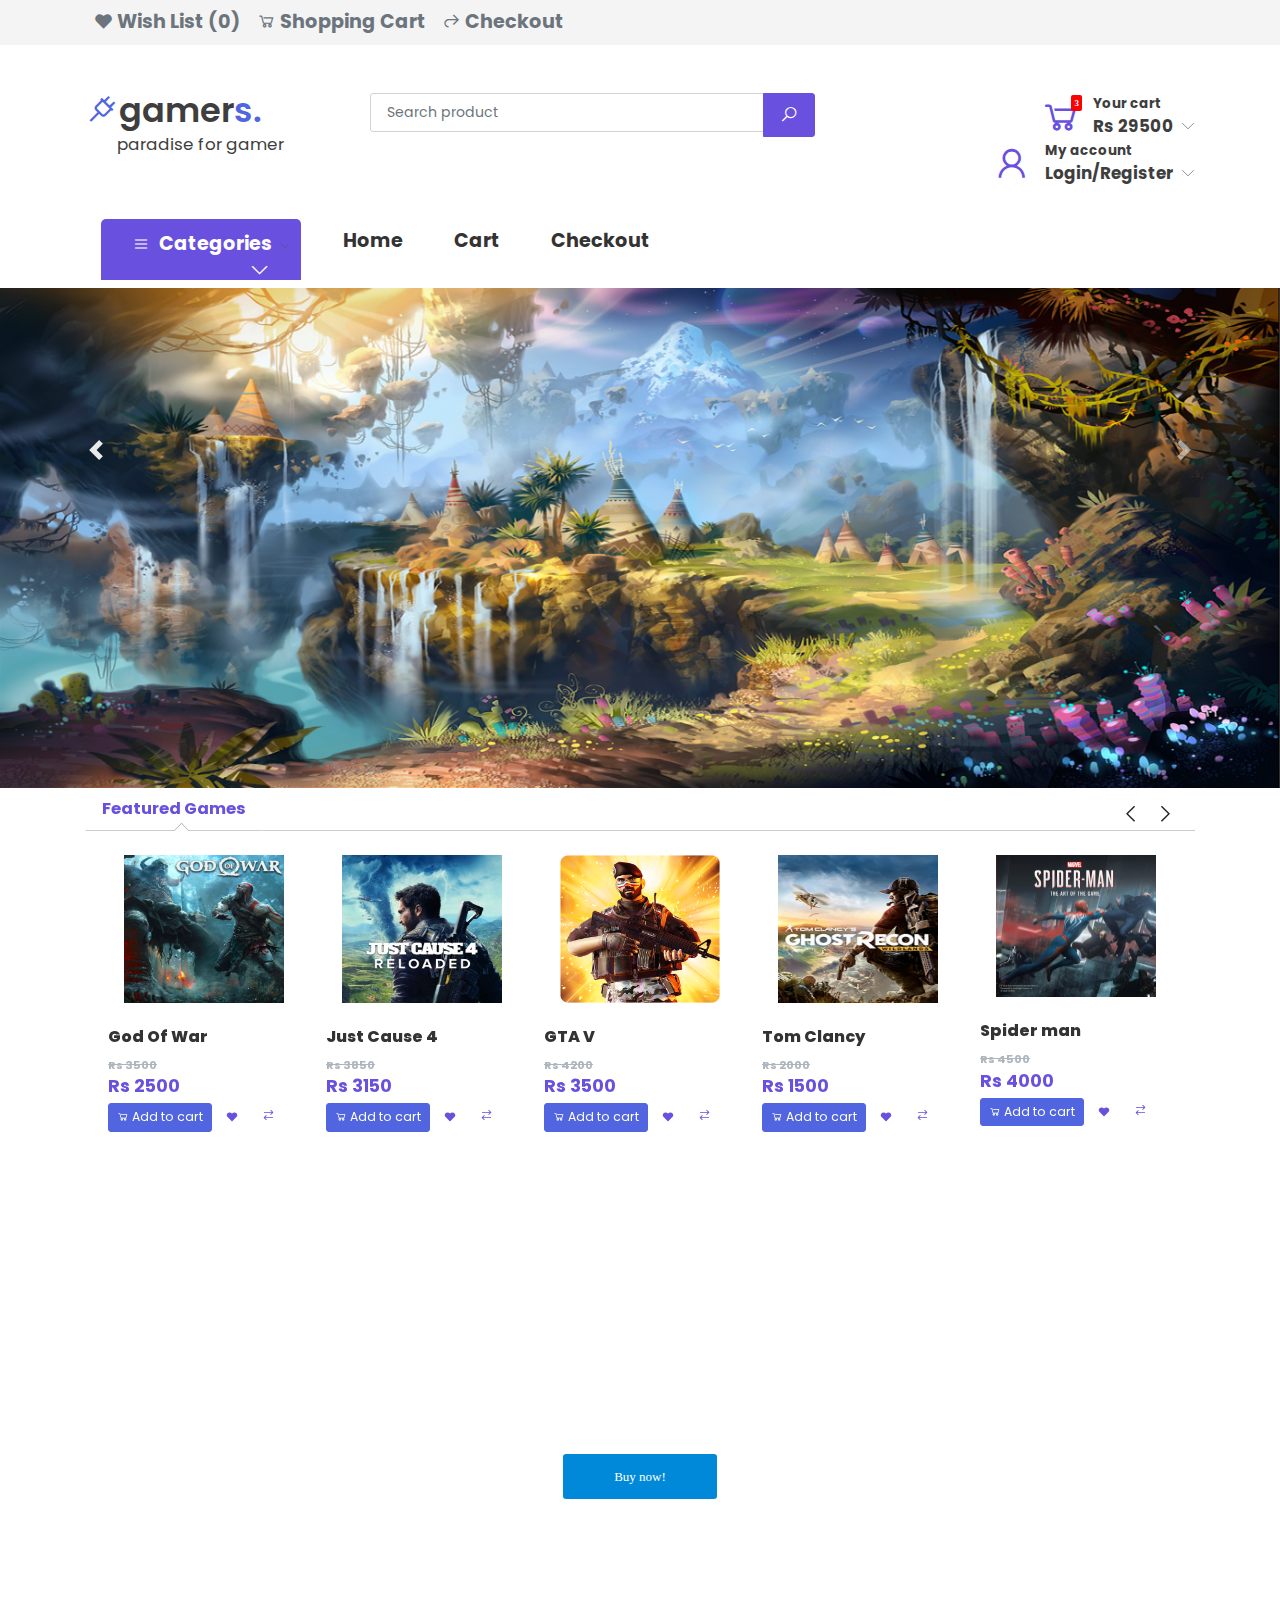
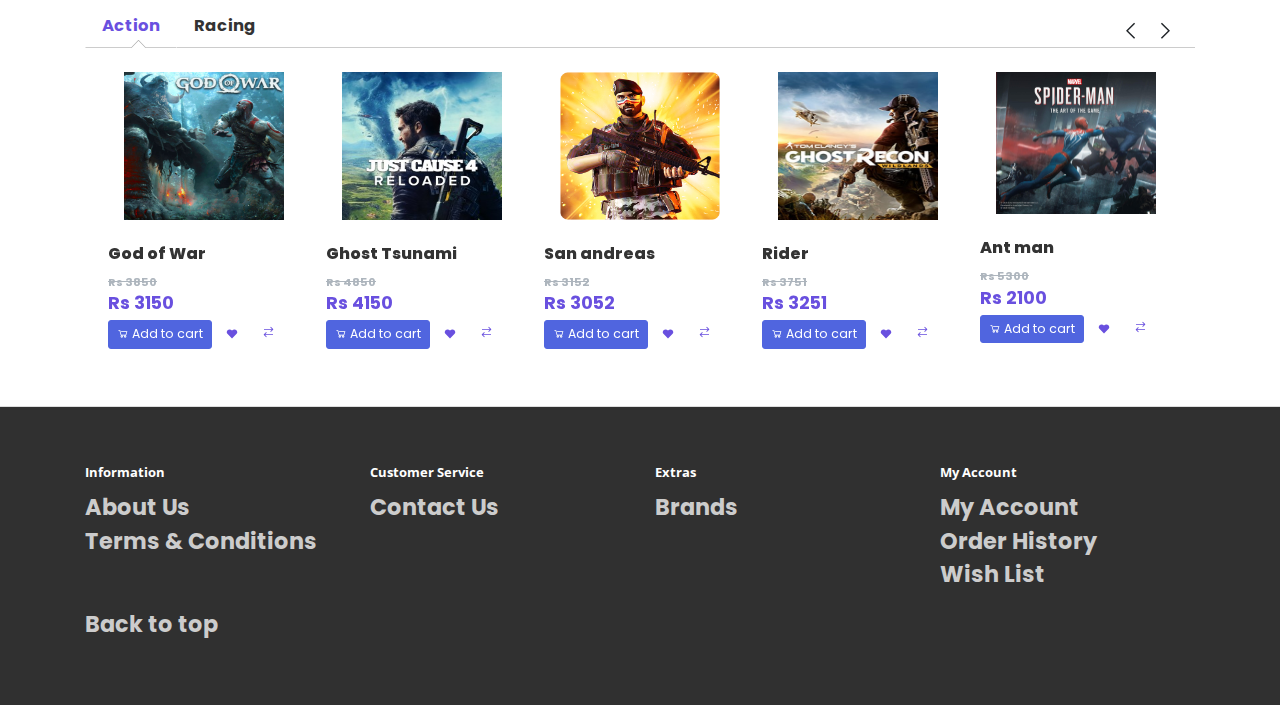
<file: index.html>
<!DOCTYPE html>
<html lang="en">
<head>
	<meta charset="utf-8">
	<meta name="viewport" content="width=device-width, initial-scale=1, shrink-to-fit=no">
	<meta name="description" content="">
	<meta name="author" content="Home">
	<!-- base href="/app/public/themes/default/" -->

	<base href="">
	<script src="https://maxcdn.bootstrapcdn.com/bootstrap/4.5.2/js/bootstrap.min.js"></script>
	<link rel="stylesheet" href="https://maxcdn.bootstrapcdn.com/bootstrap/4.5.2/css/bootstrap.min.css">
	<title>Aman ecommerce</title>
	<!-- Bootstrap core CSS -->
	<link href="css/style.css" rel="stylesheet">

</head>

<body>
<div class="page-container">

	<div id="top-nav" class="bg-light smaller-font-size text-muted">
		<nav class="navbar-expand-md container px-3">
		  <button class="navbar-toggler navbar-toggler-right" type="button" data-toggle="collapse" data-target="#navbarsExampleDefault" aria-controls="navbarsExampleDefault" aria-expanded="false" aria-label="Toggle navigation">
			<span class="navbar-toggler-icon"></span>
		  </button>

		  <div class="collapse navbar-collapse" id="navbarsExampleDefault">
			<ul class="navbar-nav mr-auto">
			  <li class="nav-item active">
				<a class="nav-link text-muted" href="#"><i class="la la-heart"></i> <span class="hidden-xs hidden-sm hidden-md">Wish List (0)</span></a>
			  </li>
			  <li class="nav-item">
				<a class="nav-link text-muted" href="cart.html"><i class="la la-shopping-cart"></i> <span class="hidden-xs hidden-sm hidden-md">Shopping Cart</span></a>
			  </li>
			  <li class="nav-item">
				<a class="nav-link text-muted" href="checkout.html"><i class="la la-share"></i> <span class="hidden-xs hidden-sm hidden-md">Checkout</span></a>
			  </li>
			</ul>
		  </div>
		  
		</nav>
	</div>		

	<header class="container mt-5">
		
	  <div class="row">
		  
		<div class="col-md-3">
			<a href="#" class="logo">
				<h1 class="text-dark"><i class="text-secondary la la-plug"></i><span>gamer<span class="text-secondary">s.</span></span></h1>
				<small class="text-dark">paradise for gamer</small>
				
			</a>
		</div>

		<div class="col-md-5">
		   
		   <form class="">
	
				<div class="input-group input-group-lg mb-3" id="search-box" data-component-category>
				  <input type="text" class="form-control default-font-size" placeholder="Search product" aria-label="Search product">

				  
				  <div class="input-group-append">
					  <button class="btn btn-primary" type="button"><i class="la la-search"></i></button>
				  </div>
				</div>
			</form>
			
		</div>

		<div class="col-md-4">
			
			<div class="dropdown float-right" id="mini-cart" data-component-cart>
			  <a class="btn btn-link dropdown-toggle bg-faded p-0 chevron-big" href="#" id="dropdownMenuLink" data-toggle="dropdown" aria-haspopup="true" aria-expanded="false">
				<i class="la la-shopping-cart d-inline-block" style="font-size:42px"><span class="cart-items" data-total_items>3</span></i>&ensp; <div class="d-inline-block text-dark"><span class="small d-block text-left">Your cart</span><span class="font-weight-bold" data-total>Rs 29500</span></div>
			  </a>

			  <div class="dropdown-menu dropdown-menu-right" aria-labelledby="dropdownMenuLink">
	
						  <table class="table table-sm table-striped">
							<tbody>
							<tr>
							  <td class="text-center"><a href="#"><img src="img/spider.jpg" alt="spiderman" title="Spiderman" class="img-thumbnail"></a> </td>
							  <td class="text-left"><a href="#">Spider man</a></td>
							  <td class="text-right">x 1</td>
							  <td class="text-right">Rs 4000.00</td>
							  <td class="text-center"><button type="button"  data-toggle="tooltip" title="" class="btn btn-danger btn-sm" data-original-title="Remove"><i class="la la-times"></i></button></td>
							</tr>
							<tr>
							  <td class="#"><img src="img/lastus.jpg" alt="lastus" title="MacBook" class="img-thumbnail"></a> </td>
							  <td class="text-left"><a href="#">Last of us</a></td>
							  <td class="text-right">x 3</td>
							  <td class="text-right">Rs 16000.00</td>
							  <td class="text-center"><button type="button" data-toggle="tooltip" title="" class="btn btn-danger btn-sm" data-original-title="Remove"><i class="la la-times"></i></button></td>
							</tr>
							<tr>
							  <td class="text-center"> <a href="#"><img src="img/mb.png" alt="GTA V" title="GTA V" class="img-thumbnail"></a> </td>
							  <td class="text-left"><a href="#">GTA V</a><br></td>
							  <td class="text-right">x 1</td>
							  <td class="text-right">Rs 5000.00</td>
							  <td class="text-center"><button type="button"  data-toggle="tooltip" title="" class="btn btn-danger btn-sm" data-original-title="Remove"><i class="la la-times"></i></button></td>
							</tr>
						  </tbody>
						  </table>

						  <div>
							<table class="table table-sm table-bordered">
										<tbody><tr>
								<td class="text-right"><strong>Sub-Total</strong></td>
								<td class="text-right">Rs 25000</td>
							  </tr>
										<tr>
								<td class="text-right"><strong>SGST(9%)</strong></td>
								<td class="text-right">Rs 2250</td>
							  </tr>
										<tr>
								<td class="text-right"><strong>CGST (9%)</strong></td>
								<td class="text-right">Rs 2250</td>
							  </tr>
										<tr>
								<td class="text-right"><strong>Total</strong></td>
								<td class="text-right">Rs 29500</td>
							  </tr>
									  </tbody></table>
							<p class="text-right"><a href="cart.html"><strong><i class="la la-shopping-cart"></i> View Cart</strong></a>&nbsp;&nbsp;&nbsp;<a href="checkout.html"><strong><i class="la la-share"></i> Checkout</strong></a></p>
						  </div>
	
	
			  </div>
			</div>
			
			<div class="dropdown float-right" id="mini-user" data-component-user>
			  <a class="btn btn-link dropdown-toggle bg-faded p-0 chevron-big" href="#" id="dropdownMenuLink" data-toggle="dropdown" aria-haspopup="true" aria-expanded="false">
				<i class="la la-user d-inline-block" style="font-size:42px"></i>&ensp; 
				
				<div class="d-inline-block text-dark" data-if="login">
					<span class="small d-block text-left">My account</span>
					<span class="font-weight-bold">Login/Register</span>
				</div>
				
			  </a>

			  <div class="dropdown-menu" aria-labelledby="dropdownMenuLink">
				<a class="dropdown-item" href="#">Register</a>
				<a class="dropdown-item" href="#">Login</a>
			  </div>
			</div>
			
		</div>
	  
	  </div>

	
      <nav class="navbar navbar-light bg-white  rounded navbar-expand-md mt-4">
        <button class="navbar-toggler navbar-toggler-right" type="button" data-toggle="collapse" data-target="#containerNavbar" aria-controls="containerNavbar" aria-expanded="false" aria-label="Toggle navigation">
          <span class="navbar-toggler-icon"></span>
        </button>
       

        <div class="collapse navbar-collapse" id="containerNavbar">
          <ul class="navbar-nav mr-auto">

            <li class="nav-item dropdown categories-dropdown">
              <a class="nav-link dropdown-toggle" href="#" id="dropdown04" data-toggle="dropdown" aria-haspopup="true" aria-expanded="false"><i class="la la-bars"></i>&ensp;Categories <i class="la la-angle-down float-right"></i></a>
              <div class="dropdown-menu" aria-labelledby="dropdown04">
                <a class="dropdown-item" href="category.html">Desktop</a>
                <a class="dropdown-item" href="category.html">PS5</a>
                <a class="dropdown-item" href="category.html">X-box</a>
              </div>
            </li>



            <li class="nav-item active">
              <a class="nav-link" href="#">Home <span class="sr-only">(current)</span></a>
            </li>
			</li>

            
            <li class="nav-item">
               <a class="nav-link" href="cart.html">Cart</a>
			</li>
			<li class="nav-item">
				<a class="nav-link" href="checkout.html">Checkout</a>
			  </li>
          </ul>
        </div>
      </nav>


	</header>
</div>
    
    
    <div class="content">
		<div id="SimpleCarouselExample" class="slide" data-ride="carousel" data-interval ="2000">


			<div class="carousel-inner">
			
			
			<div class="carousel-item active">
			
			
			<img src="img/tre.png" class="d-block w-100" alt="...">
			
			
			</div>
			
			
			<div class="carousel-item">
			
			
			<img src="img/assasins.jpg" class="d-block w-100" alt="...">
			
			
			</div>
			<div class="carousel-item">


				<img src="img/this.jpg" class="d-block w-100" alt="...">
				
				
				</div>
				
				
				</div>
				
				
				<a class="carousel-control-prev" href="#carouselExampleControls" role="button" data-slide="prev">
				
				
				<span class="carousel-control-prev-icon" aria-hidden="true"></span>
				
				
				<span class="sr-only">Previous</span>
				
				
				</a>
				
				
				<a class="carousel-control-next" href="#carouselExampleControls" role="button" data-slide="next">
				
				
				<span class="carousel-control-next-icon" aria-hidden="true"></span>
				
				
				<span class="sr-only">Next</span>
				</a>	
		</div>			
    <div class="container products-tab-carousel">

		<nav>
		  <div class="nav nav-tabs" id="nav-tab" role="tablist">
			<a class="nav-item nav-link active" id="nav-home-tab" data-toggle="tab" href="#nav-home" role="tab" aria-controls="nav-home" aria-selected="true">Featured Games</a>
		  </div>
		  
		</nav>
		<div class="tab-content" id="nav-tabContent">
		  <div class="tab-pane fade show active" id="nav-home" role="tabpanel" aria-labelledby="nav-home-tab">


		<section class="container products clearfix" data-component-products="limit:4 page:0 id:1679,807,786,1597" data-products='{"1": "Mac pro", "2":"Ipod"}'>

			<div class="owl-carousel owl-theme">

				<div class="item" data-product>
					
					<article class="product">
					
						<a href="product.html" data-url>
							<img src="img/products/godofwar.jpg" class="img-fluid" data-img>
						</a>
					
						<h3>
							<a href="product.html" data-product-url data-name data-url>God Of War</a>
						</h3>
						
						<span class="description" data-product-description>
						</span>
						
						<div class="price-group">
							<div class="old-price">
								<span class="currency" data-product-currency>Rs</span> <span data-product-price>3500</span>
							</div>
							
							<div class="price">
								<span class="currency" data-product-currency>Rs</span> <span data-product-price>2500</span>
							</div>
						</div>						

						
						
						<div class="btngroup">
						  <a type="button" class="btn btn-sm btn-secondary" title="Add to Cart" href="" data-product-cart-url data-vvveb-action="addCart" data-product_id=40>
							  <i class="la la-shopping-cart"></i> Add to cart
						  </a>

						  <button type="button" class="btn btn-sm  btn-link" title="Add to favorites" data-product-fav-url>
							  <i class="la la-heart"></i>
						  </button>
						  
						  <button type="button" class="btn btn-sm  btn-link" title="Add to compare" data-product-compare-url>
							  <i class="la la-exchange"></i>
						  </button>
						</div>
						
						
					</article><!-- product -->
					
				</div> <!-- col-md -->

				<div class="item" data-product>
					
					<article class="product">
					
						<a href="product.html" data-url>
							<img src="img/products/same-size.jpeg" class="img-fluid" data-img>
						</a>
					
						<h3>
							<a href="product.html" data-product-url data-name data-url>Just Cause 4</a>
						</h3>
						
						<span class="description" data-product-description>
						</span>
						
						<div class="price-group">
							<div class="old-price">
								<span class="currency" data-product-currency>Rs</span> <span data-product-price>3850</span>
							</div>
							
							<div class="price">
								<span class="currency" data-product-currency>Rs</span> <span data-product-price>3150</span>
							</div>
						</div>						

						<div class="btngroup">
						  <button type="button" class="btn btn-sm btn-secondary" title="Add to Cart" data-product-cart-url data-vvveb-action="addCart">
							  <i class="la la-shopping-cart"></i> Add to cart
						  </button>

						  <button type="button" class="btn btn-sm  btn-link" title="Add to favorites" data-product-fav-url>
							  <i class="la la-heart"></i>
						  </button>
						  
						  <button type="button" class="btn btn-sm  btn-link" title="Add to compare" data-product-compare-url>
							  <i class="la la-exchange"></i>
						  </button>

						</div>
						
					</article>
					
				</div>

				<div class="item" data-product>
					
					<article class="product">
					
						<a href="product.html" data-url>
							<img src="img/honey.png" class="img-fluid" data-img>
						</a>
					
						<h3>
							<a href="product.html" data-product-url data-name data-url>GTA V</a>
						</h3>
						
						<span class="description" data-product-description>
							Lorem ipsum
						</span>
						
						<div class="price-group">
							<div class="old-price">
								<span class="currency" data-product-currency>Rs</span> <span data-product-price>4200</span>
							</div>
							
							<div class="price">
								<span class="currency" data-product-currency>Rs</span> <span data-product-price>3500</span>
							</div>
						</div>						

						
						<div class="btngroup">
						  <button type="button" class="btn btn-sm btn-secondary" title="Add to Cart" data-product-cart-url data-vvveb-action="addCart">
							  <i class="la la-shopping-cart"></i> Add to cart
						  </button>

						  <button type="button" class="btn btn-sm  btn-link" title="Add to favorites" data-product-fav-url>
							  <i class="la la-heart"></i>
						  </button>
						  
						  <button type="button" class="btn btn-sm  btn-link" title="Add to compare" data-product-compare-url>
							  <i class="la la-exchange"></i>
						  </button>

						</div>				

						
						
					</article><!-- product -->
					
				</div> <!-- col-md -->
				
				<div class="item" data-product>
					
					<article class="product">
					
						<a href="product.html" data-url>
							<img src="img/products/ghost.jpg" class="img-fluid" data-img>
						</a>
					
						<h3>
							<a href="product.html" data-product-url data-name data-url>Tom Clancy</a>
						</h3>
						
						<span class="description" data-product-description>
							Lorem ipsum
						</span>
						
						<div class="price-group">
							<div class="old-price">
								<span class="currency" data-product-currency>Rs</span> <span data-product-price>2000</span>
							</div>
							
							<div class="price">
								<span class="currency" data-product-currency>Rs</span> <span data-product-price>1500</span>
							</div>
						</div>						

						
						<div class="btngroup">
						  <button type="button" class="btn btn-sm btn-secondary" title="Add to Cart" data-product-cart-url data-vvveb-action="addCart">
							  <i class="la la-shopping-cart"></i> Add to cart
						  </button>

						  <button type="button" class="btn btn-sm  btn-link" title="Add to favorites" data-product-fav-url>
							  <i class="la la-heart"></i>
						  </button>
						  
						  <button type="button" class="btn btn-sm  btn-link" title="Add to compare" data-product-compare-url>
							  <i class="la la-exchange"></i>
						  </button>

						</div>				

						
						
					</article><!-- product -->
					
				</div> <!-- col-md -->
				
				<div class="item" data-product>
					
					<article class="product">
					
						<a href="product.html" data-url>
							<img src="img/products/spider2.jpg" class="img-fluid" data-img>
						</a>
					
						<h3>
							<a href="product.html" data-product-url data-name data-url>Spider man</a>
						</h3>
						
						<span class="description" data-product-description>
							Lorem ipsum
						</span>
						
						<div class="price-group">
							<div class="old-price">
								<span class="currency" data-product-currency>Rs</span> <span data-product-price>4500</span>
							</div>
							
							<div class="price">
								<span class="currency" data-product-currency>Rs</span> <span data-product-price>4000</span>
							</div>
						</div>						

						
						<div class="btngroup">
						  <button type="button" class="btn btn-sm btn-secondary" title="Add to Cart" data-product-cart-url data-vvveb-action="addCart">
							  <i class="la la-shopping-cart"></i> Add to cart
						  </button>

						  <button type="button" class="btn btn-sm  btn-link" title="Add to favorites" data-product-fav-url>
							  <i class="la la-heart"></i>
						  </button>
						  
						  <button type="button" class="btn btn-sm  btn-link" title="Add to compare" data-product-compare-url>
							  <i class="la la-exchange"></i>
						  </button>

						</div>				

						
						
					</article><!-- product -->
					
				</div> <!-- col-md -->
				
				<div class="item" data-product>
					
					<article class="product">
					
						<a href="product.html" data-url>
							<img src="img/products/Avengers.jpg" class="img-fluid" data-img>
						</a>
					
						<h3>
							<a href="product.html" data-product-url data-name data-url>Marvel Avengers</a>
						</h3>
						
						<span class="description" data-product-description>
							Lorem ipsum
						</span>
						
						
						<div class="price-group">
							<div class="old-price">
								<span class="currency" data-product-currency>Rs</span> <span data-product-price>5000</span>
							</div>
							
							<div class="price">
								<span class="currency" data-product-currency>Rs</span> <span data-product-price>3200</span>
							</div>
						</div>						

						
						<div class="btngroup">
						  <button type="button" class="btn btn-sm btn-secondary" title="Add to Cart" data-product-cart-url data-vvveb-action="addCart">
							  <i class="la la-shopping-cart"></i> Add to cart
						  </button>

						  <button type="button" class="btn btn-sm  btn-link" title="Add to favorites" data-product-fav-url>
							  <i class="la la-heart"></i>
						  </button>
						  
						  <button type="button" class="btn btn-sm  btn-link" title="Add to compare" data-product-compare-url>
							  <i class="la la-exchange"></i>
						  </button>

						</div>				

												
						
					</article><!-- product -->
					
				</div> <!-- col-md -->


			</div><!-- row -->
		</section> <!-- products -->

		  
		  </div>
		  <div class="tab-pane fade" id="nav-profile" role="tabpanel" aria-labelledby="nav-profile-tab">
		  
		  </div>
		  
		  <div class="tab-pane fade" id="nav-contact" role="tabpanel" aria-labelledby="nav-contact-tab">
		  
		  </div>
		</div>
    
    </div>		




<section id="parallax_1" class="module parallax white mb-3">
<div>
<div class="container">
<h3>Marvel Avengers</h3> <p>Marvel's Avengers is a third-person, action-adventure game that combines an original, cinematic story with single-player and co-operative gameplay.</p> <a href="" class="btn btn-default">Buy now!</a> </div>
</div>
</section>


    <div class="container products-tab-carousel">

		<nav>
		  <div class="nav nav-tabs" id="nav-tab" role="tablist">
			<a class="nav-item nav-link active" id="nav-home-tab" data-toggle="tab" href="#nav-home" role="tab" aria-controls="nav-home" aria-selected="true">Action</a>
			<a class="nav-item nav-link" id="nav-profile-tab" data-toggle="tab" href="#nav-profile" role="tab" aria-controls="nav-profile" aria-selected="false">Racing</a>
		  </div>
		  
		</nav>
		<div class="tab-content" id="nav-tabContent">
		  <div class="tab-pane fade show active" id="nav-home" role="tabpanel" aria-labelledby="nav-home-tab">


		<section class="container products clearfix" data-component-products="limit:4 page:0 id:1679,807,786,1597">

			<div class="owl-carousel owl-theme">

				<div class="item" data-product>
					
					<article class="product">
					
						<a href="product.html" data-url>
							<img src="img/products/godofwar.jpg" class="img-fluid" data-img>
						</a>
					
						<h3>
							<a href="product.html" data-product-url data-name data-url>God of War</a>
						</h3>
						
						<span class="description" data-product-description>
						</span>
						
						<div class="price-group">
							<div class="old-price">
								<span class="currency" data-product-currency>Rs</span> <span data-product-price>3850</span>
							</div>
							
							<div class="price">
								<span class="currency" data-product-currency>Rs</span> <span data-product-price>3150</span>
							</div>
						</div>						

						<div class="btngroup">
						  <button type="button" class="btn btn-sm btn-secondary" title="Add to Cart" data-product-cart-url data-vvveb-action="addCart">
							  <i class="la la-shopping-cart"></i> Add to cart
						  </button>

						  <button type="button" class="btn btn-sm  btn-link" title="Add to favorites" data-product-fav-url>
							  <i class="la la-heart"></i>
						  </button>
						  
						  <button type="button" class="btn btn-sm  btn-link" title="Add to compare" data-product-compare-url>
							  <i class="la la-exchange"></i>
						  </button>

						</div>
						
					</article><!-- product -->
					
				</div> <!-- col-md -->

				<div class="item" data-product>
					
					<article class="product">
					
						<a href="product.html" data-url>
							<img src="img/products/same-size.jpeg" class="img-fluid" data-img>
						</a>
					
						<h3>
							<a href="product.html" data-product-url data-name data-url>Ghost Tsunami</a>
						</h3>
						
						<span class="description" data-product-description>
							Lorem ipsum
						</span>
						
						<div class="price-group">
							<div class="old-price">
								<span class="currency" data-product-currency>Rs</span> <span data-product-price>4850</span>
							</div>
							
							<div class="price">
								<span class="currency" data-product-currency>Rs</span> <span data-product-price>4150</span>
							</div>
						</div>						

						
						<div class="btngroup">
						  <button type="button" class="btn btn-sm btn-secondary" title="Add to Cart" data-product-cart-url data-vvveb-action="addCart">
							  <i class="la la-shopping-cart"></i> Add to cart
						  </button>

						  <button type="button" class="btn btn-sm  btn-link" title="Add to favorites" data-product-fav-url>
							  <i class="la la-heart"></i>
						  </button>
						  
						  <button type="button" class="btn btn-sm  btn-link" title="Add to compare" data-product-compare-url>
							  <i class="la la-exchange"></i>
						  </button>

						</div>				

						
						
					</article><!-- product -->
					
				</div> <!-- col-md -->

				<div class="item" data-product>
					
					<article class="product">
					
						<a href="product.html" data-url>
							<img src="img/honey.png" class="img-fluid" data-img>
						</a>
					
						<h3>
							<a href="product.html" data-product-url data-name data-url>San andreas</a>
						</h3>
						
						<span class="description" data-product-description>
						</span>
						
						<div class="price-group">
							<div class="old-price">
								<span class="currency" data-product-currency>Rs</span> <span data-product-price>3152</span>
							</div>
							
							<div class="price">
								<span class="currency" data-product-currency>Rs</span> <span data-product-price>3052</span>
							</div>
						</div>						

						
						<div class="btngroup">
						  <button type="button" class="btn btn-sm btn-secondary" title="Add to Cart" data-product-cart-url data-vvveb-action="addCart">
							  <i class="la la-shopping-cart"></i> Add to cart
						  </button>

						  <button type="button" class="btn btn-sm  btn-link" title="Add to favorites" data-product-fav-url>
							  <i class="la la-heart"></i>
						  </button>
						  
						  <button type="button" class="btn btn-sm  btn-link" title="Add to compare" data-product-compare-url>
							  <i class="la la-exchange"></i>
						  </button>

						</div>				

						
						
					</article><!-- product -->
					
				</div> <!-- col-md -->
				
				<div class="item" data-product>
					
					<article class="product">
					
						<a href="product.html" data-url>
							<img src="img/products/ghost.jpg" class="img-fluid" data-img>
						</a>
					
						<h3>
							<a href="product.html" data-product-url data-name data-url>Rider </a>
						</h3>
						
						<span class="description" data-product-description>
							Lorem ipsum
						</span>
						
						<div class="price-group">
							<div class="old-price">
								<span class="currency" data-product-currency>Rs</span> <span data-product-price>3751</span>
							</div>
							
							<div class="price">
								<span class="currency" data-product-currency>Rs</span> <span data-product-price>3251</span>
							</div>
						</div>						

						
						<div class="btngroup">
						  <button type="button" class="btn btn-sm btn-secondary" title="Add to Cart" data-product-cart-url data-vvveb-action="addCart">
							  <i class="la la-shopping-cart"></i> Add to cart
						  </button>

						  <button type="button" class="btn btn-sm  btn-link" title="Add to favorites" data-product-fav-url>
							  <i class="la la-heart"></i>
						  </button>
						  
						  <button type="button" class="btn btn-sm  btn-link" title="Add to compare" data-product-compare-url>
							  <i class="la la-exchange"></i>
						  </button>

						</div>				

						
						
					</article>
					
				</div> 
				
				<div class="item" data-product>
					
					<article class="product">
					
						<a href="product.html" data-url>
							<img src="img/products/spider2.jpg" class="img-fluid" data-img>
						</a>
					
						<h3>
							<a href="product.html" data-product-url data-name data-url>Ant man</a>
						</h3>
						
						<span class="description" data-product-description>
						</span>

						<div class="price-group">
							<div class="old-price">
								<span class="currency" data-product-currency>Rs</span> <span data-product-price>5300</span>
							</div>
							
							<div class="price">
								<span class="currency" data-product-currency>Rs</span> <span data-product-price>2100</span>
							</div>
						</div>						

						
						<div class="btngroup">
						  <button type="button" class="btn btn-sm btn-secondary" title="Add to Cart" data-product-cart-url data-vvveb-action="addCart">
							  <i class="la la-shopping-cart"></i> Add to cart
						  </button>

						  <button type="button" class="btn btn-sm  btn-link" title="Add to favorites" data-product-fav-url>
							  <i class="la la-heart"></i>
						  </button>
						  
						  <button type="button" class="btn btn-sm  btn-link" title="Add to compare" data-product-compare-url>
							  <i class="la la-exchange"></i>
						  </button>

						</div>


						
						
					</article><!-- product -->
					
				</div> <!-- col-md -->
				
				<div class="item" data-product>
					
					<article class="product">
					
						<a href="product.html" data-url>
							<img src="img/products/ful.jpg" class="img-fluid" data-img>
						</a>
					
						<h3>
							<a href="product.html" data-product-url data-name data-url>Ghost of Tsusima</a>
						</h3>
						
						<span class="description" data-product-description>
						</span>
						
						<div class="price-group">
							<div class="old-price">
								<span class="currency" data-product-currency>Rs</span> <span data-product-price>3263</span>
							</div>
							
							<div class="price">
								<span class="currency" data-product-currency>Rs</span> <span data-product-price>3163</span>
							</div>
						</div>						

						
						
						<div class="btngroup">
						  <button type="button" class="btn btn-sm  btn-link" title="Add to favorites" data-product-fav-url>
							  <i class="la la-heart"></i>
						  </button>
						  
						  <button type="button" class="btn btn-sm  btn-link" title="Add to compare" data-product-compare-url>
							  <i class="la la-exchange"></i>
						  </button>

						  <button type="button" class="btn btn-sm btn-secondary" title="Add to Cart" data-product-cart-url data-vvveb-action="addCart">
							  <i class="la la-shopping-cart"></i> Add to cart
						  </button>
						</div>
						
						
					</article><!-- product -->
					
				</div> <!-- col-md -->


			</div><!-- row -->
		</section> <!-- products -->

		  
		  </div>
		  <div class="tab-pane fade" id="nav-profile" role="tabpanel" aria-labelledby="nav-profile-tab">
		  
		  </div>
		  
		  <div class="tab-pane fade" id="nav-contact" role="tabpanel" aria-labelledby="nav-contact-tab">
		  
		  </div>
		</div>
    
    </div>		


    </div>

	<footer class="bg-faded text-muted py-5 mt-5">
	  <div class="container">
		<div class="row">
				  <div class="col-sm-3">
			  <h5>Information</h5>
			  <ul class="list-unstyled">
				  <li><a href="#">About Us</a></li>
				  <li><a href="#">Terms &amp; Conditions</a></li>
			  </ul>
			</div>
				<div class="col-sm-3">
			<h5>Customer Service</h5>
			<ul class="list-unstyled">
			  <li><a href="#">Contact Us</a></li>
			</ul>
		  </div>
		  <div class="col-sm-3">
			<h5>Extras</h5>
			<ul class="list-unstyled">
			  <li><a href="#">Brands</a></li>
			</ul>
		  </div>
		  <div class="col-sm-3">
			<h5>My Account</h5>
			<ul class="list-unstyled">
			  <li><a href="#">My Account</a></li>
			  <li><a href="#">Order History</a></li>
			  <li><a href="#">Wish List</a></li>
			</ul>
		  </div>
		</div>
			  <a href="#">Back to top</a>
			</p>
	  </div>
	</footer>
</div>    



	<div class="alert alert-light alert-dismissible fade alert-top" role="alert">
	  <div class="container">
		  
		  <div class="message">
			Product was added to cart.
		  </div>
		  
		  
		  <button type="button" class="close"  aria-label="Close">
			<span aria-hidden="true">&times;</span>
		  </button>
	  </div>	
	</div>    


    <!-- Bootstrap core JavaScript-->
 <script src="https://ajax.googleapis.com/ajax/libs/jquery/3.5.1/jquery.min.js"></script>
  <script src="https://cdnjs.cloudflare.com/ajax/libs/OwlCarousel2/2.3.4/owl.carousel.min.js"></script>	
    <script src="https://cdnjs.cloudflare.com/ajax/libs/popper.js/1.12.9/umd/popper.min.js" integrity="sha384-ApNbgh9B+Y1QKtv3Rn7W3mgPxhU9K/ScQsAP7hUibX39j7fakFPskvXusvfa0b4Q" crossorigin="anonymous"></script>
<script src="https://maxcdn.bootstrapcdn.com/bootstrap/4.0.0/js/bootstrap.min.js" integrity="sha384-JZR6Spejh4U02d8jOt6vLEHfe/JQGiRRSQQxSfFWpi1MquVdAyjUar5+76PVCmYl" crossorigin="anonymous"></script>		
    <script>
		$('.owl-carousel').owlCarousel({
			loop:true,
			navRewind:true,
			margin:10,
			nav:true,
			dots:false,
			navText: ['<i class="la la-angle-left"></i>','<i class="la la-angle-right"></i> '],
			responsive:{
				0:{
					items:1
				},
				600:{
					items:3
				},
				1000:{
					items:5
				}
			}
		})    
	</script>
	 <script src="https://code.jquery.com/jquery-3.1.1.slim.min.js" integrity="sha384-A7FZj7v+d/sdmMqp/nOQwliLvUsJfDHW+k9Omg/a/EheAdgtzNs3hpfag6Ed950n" crossorigin="anonymous"></script>
  </body>
</html>
</file>
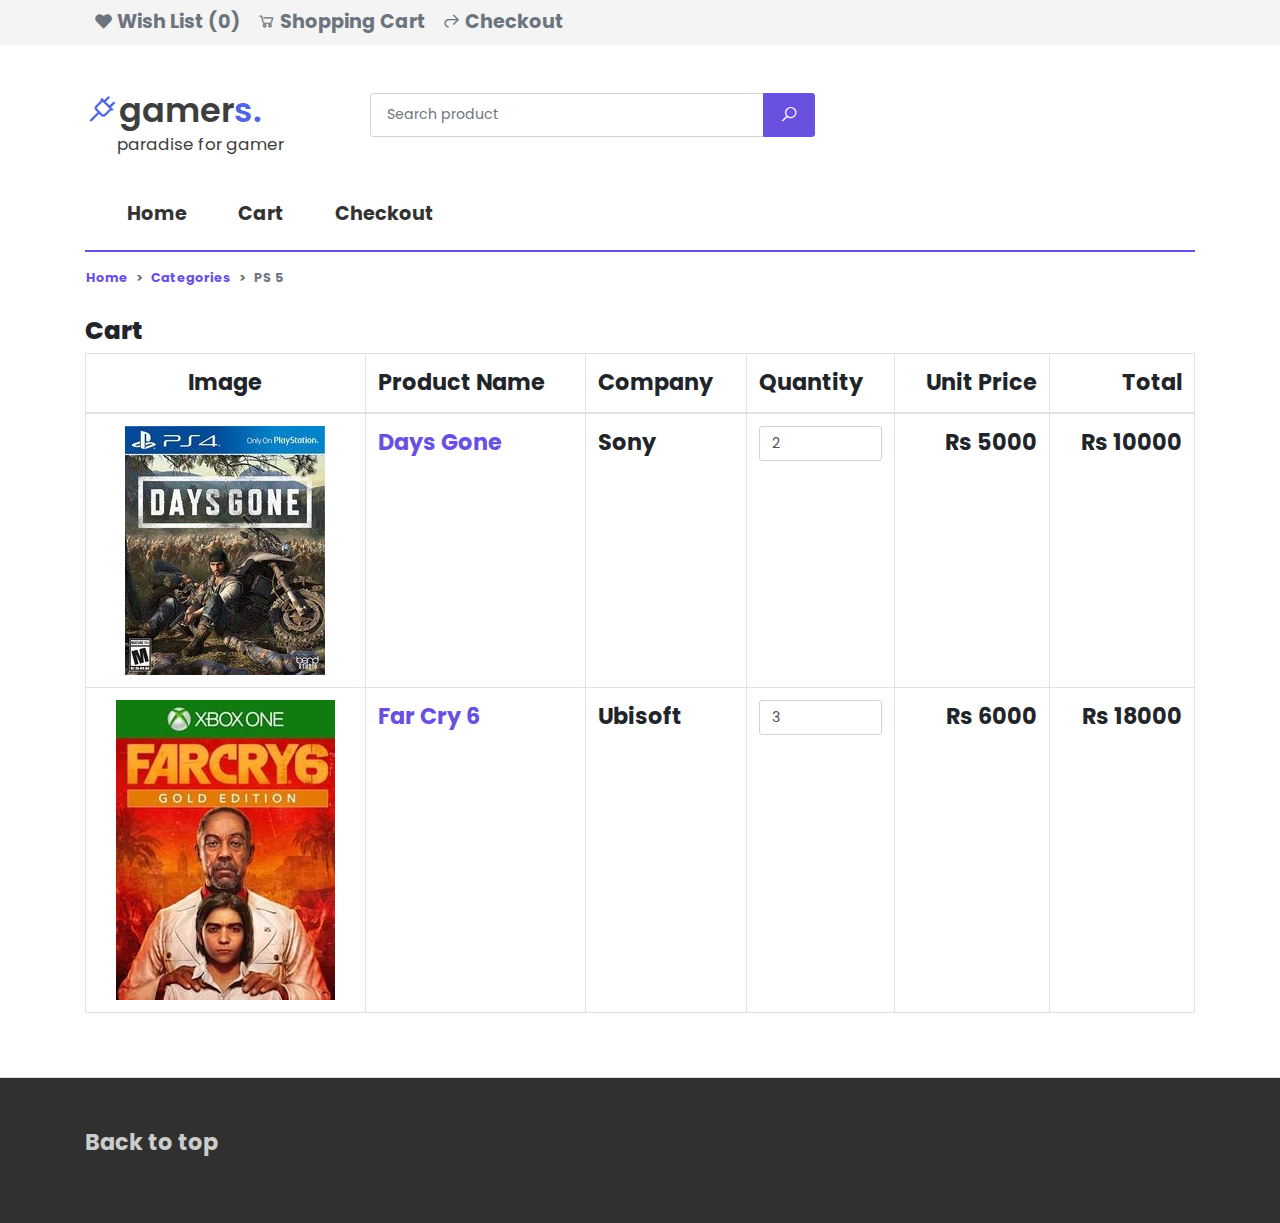
<file: cart.html>
<!DOCTYPE html>
<html lang="en">
<head>
	<meta charset="utf-8">
	<meta name="viewport" content="width=device-width, initial-scale=1, shrink-to-fit=no">
	<meta name="description" content="">
	<meta name="author" content="Cart">
	<base href="">
	<title>Cart</title>

	<!-- Bootstrap core CSS -->
	<link href="css/style.css" rel="stylesheet">
</head>

<body>	<div class="page-container">

	<div id="top-nav" class="bg-light smaller-font-size text-muted">
		<nav class="navbar-expand-md container px-3">
		  <button class="navbar-toggler navbar-toggler-right" type="button" data-toggle="collapse" data-target="#navbarsExampleDefault" aria-controls="navbarsExampleDefault" aria-expanded="false" aria-label="Toggle navigation">
			<span class="navbar-toggler-icon"></span>
		  </button>

		  <div class="collapse navbar-collapse" id="navbarsExampleDefault">
			<ul class="navbar-nav mr-auto">
			  <li class="nav-item active">
				<a class="nav-link text-muted" href="#"><i class="la la-heart"></i> <span class="hidden-xs hidden-sm hidden-md">Wish List (0)</span></a>
			  </li>
			  <li class="nav-item">
				<a class="nav-link text-muted" href="cart.html"><i class="la la-shopping-cart"></i> <span class="hidden-xs hidden-sm hidden-md">Shopping Cart</span></a>
			  </li>
			  <li class="nav-item">
				<a class="nav-link text-muted" href="checkout.html"><i class="la la-share"></i> <span class="hidden-xs hidden-sm hidden-md">Checkout</span></a>
			  </li>
			</ul>
		  </div>
		  
		</nav>
	</div>		

	<header class="container mt-5">
		
	  <div class="row">
		  
		<div class="col-md-3">
			<a href="index.html" class="logo">
				<h1 class="text-dark"><i class="text-secondary la la-plug"></i><span>gamer<span class="text-secondary">s.</span></span></h1>
				<small class="text-dark">paradise for gamer</small>
				
			</a>
		</div>

		<div class="col-md-5">
		   
		   <form class="">
	
				<div class="input-group input-group-lg mb-3" id="search-box" data-component-category>
				  <input type="text" class="form-control default-font-size" placeholder="Search product" aria-label="Search product">

				  
				  <div class="input-group-append">
					  <button class="btn btn-primary" type="button"><i class="la la-search"></i></button>
				  </div>
				</div>
			</form>
			
		</div>


	  
	  </div>

	
	  <nav class="navbar navbar-light bg-white  rounded navbar-expand-md mt-4">
		<button class="navbar-toggler navbar-toggler-right" type="button" data-toggle="collapse" data-target="#containerNavbar" aria-controls="containerNavbar" aria-expanded="false" aria-label="Toggle navigation">
		  <span class="navbar-toggler-icon"></span>
		</button>
	   

		<div class="collapse navbar-collapse" id="containerNavbar">
		  <ul class="navbar-nav mr-auto">




			<li class="nav-item active">
			  <a class="nav-link" href="index.html">Home <span class="sr-only">(current)</span></a>
			</li>
			</li>

			
			<li class="nav-item">
			   <a class="nav-link" href="cart.html">Cart</a>
			</li>
			<li class="nav-item">
				<a class="nav-link" href="checkout.html">Checkout</a>
			  </li>
		  </ul>
		</div>
	  </nav>


	</header>
</div>
    <div class="content">
    
		<div class="container">
			<div class="thickline"></div>
		</div>
    
    	<nav class="breadcrumb container">
		  <a class="breadcrumb-item" href="#">Home</a>
		  <a class="breadcrumb-item" href="#">Categories</a>
		  <span class="breadcrumb-item active">PS 5</span>
		</nav>

		<div class="container">
		
		
			<div class="row">
					<div class="col-12">
						<h3>Cart</h3>
				<form action="" method="post" enctype="multipart/form-data">
					<div class="table-responsive">
						<table class="table table-bordered" data-cart>
							<thead>
								<tr>
									<td class="text-center">Image</td>
									<td class="text-left">Product Name</td>
									<td class="text-left">Company</td>
									<td class="text-left">Quantity</td>
									<td class="text-right">Unit Price</td>
									<td class="text-right">Total</td>
								</tr>
							</thead>
							<tbody>
								
								
								<tr data-product>
									<td class="text-center">
										<a href="#" data-url>
											<img src="img/day.jpg" alt="iPhone" title="iPhone" data-img>
										</a>
									</td>
									<td class="text-left"><a href="#" data-name>Days Gone</a>
									</td>
									<td class="text-left">Sony</td>
									<td class="text-left">
										<div class="input-group btn-block" style="max-width: 200px;">
											<input type="text" name="quantity[YToxOntzOjEwOiJwcm9kdWN0X2lkIjtpOjQwO30=]" value="2" size="1" class="form-control">
										</div>
									</td>
									<td class="text-right">Rs 5000</td>
									<td class="text-right">Rs 10000</td>
								</tr>
								
								
								<tr>
									<td class="text-center">
										<a href="#"><img src="img/faar.jpg" alt="MacBook" title="MacBook">
										</a>
									</td>
									<td class="text-left"><a href="#">Far Cry 6</a>
										<br>
									</td>
									<td class="text-left">Ubisoft</td>
									<td class="text-left">
										<div class="input-group btn-block" style="max-width: 200px;">
											<input type="text" name="quantity" value="3" size="1" class="form-control">
										</div>
									</td>
									<td class="text-right">Rs 6000</td>
									<td class="text-right">Rs 18000</td>
								</tr>
								
							</tbody>
						</table>
					</div>
				</form>

					</div>
			</div>


    </div>
    
    </div>
    
    <footer class="bg-faded text-muted py-5 mt-5">
		<div class="container">	
			  <a href="#">Back to top</a>
			</p>
        </div>
    </footer>
    
</div>    
<script src="https://ajax.googleapis.com/ajax/libs/jquery/3.5.1/jquery.min.js"></script>
  <script src="https://cdnjs.cloudflare.com/ajax/libs/OwlCarousel2/2.3.4/owl.carousel.min.js"></script>	
    <script src="https://cdnjs.cloudflare.com/ajax/libs/popper.js/1.12.9/umd/popper.min.js" integrity="sha384-ApNbgh9B+Y1QKtv3Rn7W3mgPxhU9K/ScQsAP7hUibX39j7fakFPskvXusvfa0b4Q" crossorigin="anonymous"></script>
<script src="https://maxcdn.bootstrapcdn.com/bootstrap/4.0.0/js/bootstrap.min.js" integrity="sha384-JZR6Spejh4U02d8jOt6vLEHfe/JQGiRRSQQxSfFWpi1MquVdAyjUar5+76PVCmYl" crossorigin="anonymous"></script>		
<script src="https://code.jquery.com/jquery-3.1.1.slim.min.js" integrity="sha384-A7FZj7v+d/sdmMqp/nOQwliLvUsJfDHW+k9Omg/a/EheAdgtzNs3hpfag6Ed950n" crossorigin="anonymous"></script>
  </body>
</html>
</file>
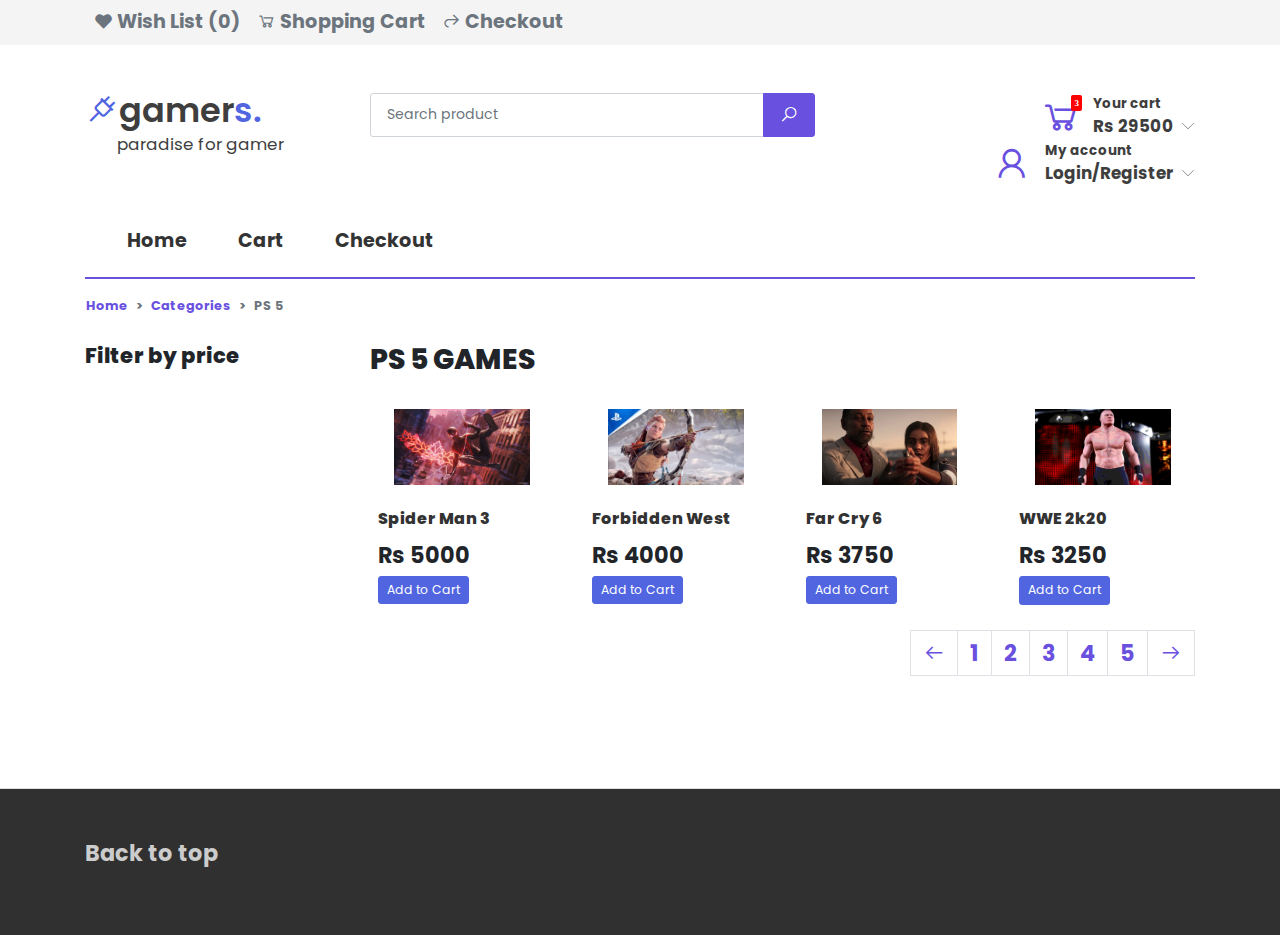
<file: category.html>
<!DOCTYPE html>
<html lang="en">
<head>
	<meta charset="utf-8">
	<meta name="viewport" content="width=device-width, initial-scale=1, shrink-to-fit=no">
	<meta name="description" content="">
	<meta name="author" content="Vvveb">
	<!-- base href="/app/public/themes/default/" -->
	<base href="">
	<link rel="icon" href="../../favicon.ico">

	<title>Category</title>

	<!-- Bootstrap core CSS -->
	<link href="css/style.css" rel="stylesheet">
</head>

<body>
	<div class="page-container">

		<div id="top-nav" class="bg-light smaller-font-size text-muted">
			<nav class="navbar-expand-md container px-3">
			  <button class="navbar-toggler navbar-toggler-right" type="button" data-toggle="collapse" data-target="#navbarsExampleDefault" aria-controls="navbarsExampleDefault" aria-expanded="false" aria-label="Toggle navigation">
				<span class="navbar-toggler-icon"></span>
			  </button>
	
			  <div class="collapse navbar-collapse" id="navbarsExampleDefault">
				<ul class="navbar-nav mr-auto">
				  <li class="nav-item active">
					<a class="nav-link text-muted" href="#"><i class="la la-heart"></i> <span class="hidden-xs hidden-sm hidden-md">Wish List (0)</span></a>
				  </li>
				  <li class="nav-item">
					<a class="nav-link text-muted" href="cart.html"><i class="la la-shopping-cart"></i> <span class="hidden-xs hidden-sm hidden-md">Shopping Cart</span></a>
				  </li>
				  <li class="nav-item">
					<a class="nav-link text-muted" href="checkout.html"><i class="la la-share"></i> <span class="hidden-xs hidden-sm hidden-md">Checkout</span></a>
				  </li>
				</ul>
			  </div>
			  
			</nav>
		</div>		
	
		<header class="container mt-5">
			
		  <div class="row">
			  
			<div class="col-md-3">
				<a href="index.html" class="logo">
					<h1 class="text-dark"><i class="text-secondary la la-plug"></i><span>gamer<span class="text-secondary">s.</span></span></h1>
					<small class="text-dark">paradise for gamer</small>
					
				</a>
			</div>
	
			<div class="col-md-5">
			   
			   <form class="">
		
					<div class="input-group input-group-lg mb-3" id="search-box" data-component-category>
					  <input type="text" class="form-control default-font-size" placeholder="Search product" aria-label="Search product">
	
					  
					  <div class="input-group-append">
						  <button class="btn btn-primary" type="button"><i class="la la-search"></i></button>
					  </div>
					</div>
				</form>
				
			</div>
	
			<div class="col-md-4">
				
				<div class="dropdown float-right" id="mini-cart" data-component-cart>
				  <a class="btn btn-link dropdown-toggle bg-faded p-0 chevron-big" href="#" id="dropdownMenuLink" data-toggle="dropdown" aria-haspopup="true" aria-expanded="false">
					<i class="la la-shopping-cart d-inline-block" style="font-size:42px"><span class="cart-items" data-total_items>3</span></i>&ensp; <div class="d-inline-block text-dark"><span class="small d-block text-left">Your cart</span><span class="font-weight-bold" data-total>Rs 29500</span></div>
				  </a>
	
				  <div class="dropdown-menu dropdown-menu-right" aria-labelledby="dropdownMenuLink">
		
							  <table class="table table-sm table-striped">
								<tbody>
								<tr>
								  <td class="text-center"><a href="#"><img src="img/spider.jpg" alt="spiderman" title="Spiderman" class="img-thumbnail"></a> </td>
								  <td class="text-left"><a href="#">Spider man</a></td>
								  <td class="text-right">x 1</td>
								  <td class="text-right">Rs 4000.00</td>
								  <td class="text-center"><button type="button"  data-toggle="tooltip" title="" class="btn btn-danger btn-sm" data-original-title="Remove"><i class="la la-times"></i></button></td>
								</tr>
								<tr>
								  <td class="#"><img src="img/lastus.jpg" alt="lastus" title="MacBook" class="img-thumbnail"></a> </td>
								  <td class="text-left"><a href="#">Last of us</a></td>
								  <td class="text-right">x 3</td>
								  <td class="text-right">Rs 16000.00</td>
								  <td class="text-center"><button type="button" data-toggle="tooltip" title="" class="btn btn-danger btn-sm" data-original-title="Remove"><i class="la la-times"></i></button></td>
								</tr>
								<tr>
								  <td class="text-center"> <a href="#"><img src="img/mb.png" alt="GTA V" title="GTA V" class="img-thumbnail"></a> </td>
								  <td class="text-left"><a href="#">GTA V</a><br></td>
								  <td class="text-right">x 1</td>
								  <td class="text-right">Rs 5000.00</td>
								  <td class="text-center"><button type="button"  data-toggle="tooltip" title="" class="btn btn-danger btn-sm" data-original-title="Remove"><i class="la la-times"></i></button></td>
								</tr>
							  </tbody>
							  </table>
	
							  <div>
								<table class="table table-sm table-bordered">
											<tbody><tr>
									<td class="text-right"><strong>Sub-Total</strong></td>
									<td class="text-right">Rs 25000</td>
								  </tr>
											<tr>
									<td class="text-right"><strong>SGST(9%)</strong></td>
									<td class="text-right">Rs 2250</td>
								  </tr>
											<tr>
									<td class="text-right"><strong>CGST (9%)</strong></td>
									<td class="text-right">Rs 2250</td>
								  </tr>
											<tr>
									<td class="text-right"><strong>Total</strong></td>
									<td class="text-right">Rs 29500</td>
								  </tr>
										  </tbody></table>
								<p class="text-right"><a href="cart.html"><strong><i class="la la-shopping-cart"></i> View Cart</strong></a>&nbsp;&nbsp;&nbsp;<a href="checkout.html"><strong><i class="la la-share"></i> Checkout</strong></a></p>
							  </div>
		
		
				  </div>
				</div>
				
				<div class="dropdown float-right" id="mini-user" data-component-user>
				  <a class="btn btn-link dropdown-toggle bg-faded p-0 chevron-big" href="#" id="dropdownMenuLink" data-toggle="dropdown" aria-haspopup="true" aria-expanded="false">
					<i class="la la-user d-inline-block" style="font-size:42px"></i>&ensp; 
					
					<div class="d-inline-block text-dark" data-if="login">
						<span class="small d-block text-left">My account</span>
						<span class="font-weight-bold">Login/Register</span>
					</div>
					
				  </a>
				</div>
				
			</div>
		  
		  </div>
	
		
		  <nav class="navbar navbar-light bg-white  rounded navbar-expand-md mt-4">
			<button class="navbar-toggler navbar-toggler-right" type="button" data-toggle="collapse" data-target="#containerNavbar" aria-controls="containerNavbar" aria-expanded="false" aria-label="Toggle navigation">
			  <span class="navbar-toggler-icon"></span>
			</button>
		   
	
			<div class="collapse navbar-collapse" id="containerNavbar">
			  <ul class="navbar-nav mr-auto">

	
	
				<li class="nav-item active">
				  <a class="nav-link" href="index.html">Home <span class="sr-only">(current)</span></a>
				</li>
				</li>
	
				
				<li class="nav-item">
				   <a class="nav-link" href="cart.html">Cart</a>
				</li>
				<li class="nav-item">
					<a class="nav-link" href="checkout.html">Checkout</a>
				  </li>
			  </ul>
			</div>
		  </nav>
	
	
		</header>
	</div>
    <div class="content">
    
		<div class="container">
			<div class="thickline"></div>
		</div>
		
    
    	<nav class="breadcrumb container">
		  <a class="breadcrumb-item" href="#">Home</a>
		  <a class="breadcrumb-item" href="#">Categories</a>
		  <span class="breadcrumb-item active">PS 5</span>
		</nav>

	<div class="container">

		<div class="row">
		
			<aside class="col-3">
			
			<h4>Filter by price</h4>
			
			</aside>
			
			<section class="col-9 products" data-products="limit:4 page:0 id:1679,807,786,1597">
				<h2>PS 5 GAMES</h2>
				
				<div class="row">


				<div class="col-md-3" data-product>
					
					<article class="product">
					
						<a href="product.html" data-url>
							<img src="img/assw.jpg" class="img-fluid" data-img>
						</a>
					
						<h3>
							<a href="product.html" data-product-url data-name data-url>Spider Man 3</a>
						</h3>
						
						<span class="description" data-description2>
						</span>
						
						<div class="prce">
							<span class="currency" data-currency>Rs</span> <span data-price>5000</span>
						</div>
						
						
						<div class="btn-group">
						  <button type="button" class="btn btn-sm btn-secondary" title="Add to Cart" data-product-cart-url>
							  <i class="fa fa-shopping-cart"></i> Add to Cart
						  </button>
						</div>
						
						
					</article><!-- product -->
					
				</div> <!-- col-md -->

				<div class="col-md-3" data-product>
					
					<article class="product">
					
						<a href="product.html" data-url>
							<img src="img/so.jpg" class="img-fluid p-3" data-img>
						</a>
					
						<h3>
							<a href="product.html" data-product-url data-name data-url>Forbidden West</a>
						</h3>
						
						<span class="description" data-description2>
						</span>
						
						<div class="prce">
							<span class="currency" data-currency>Rs</span> <span data-price>4000</span>
						</div>
						
						
						<div class="btn-group">
						  <button type="button" class="btn btn-sm btn-secondary" title="Add to Cart" data-product-cart-url>
							  <i class="fa fa-shopping-cart"></i> Add to Cart
						  </button>
						</div>
						
						
					</article><!-- product -->
					
				</div> <!-- col-md -->


				<div class="col-md-3" data-product>
					
					<article class="product">
					
						<a href="product.html" data-url>
							<img src="img/faw.jpeg" class="img-fluid p-3" data-img>
						</a>
					
						<h3>
							<a href="product.html" data-product-url data-name data-url>Far Cry 6</a>
						</h3>
						
						<span class="description" data-description2>
						</span>
						
						<div class="prce">
							<span class="currency" data-currency>Rs </span> <span data-price>3750</span>
						</div>
						
						
						<div class="btn-group">
						  <button type="button" class="btn btn-sm btn-secondary" title="Add to Cart" data-product-cart-url>
							  <i class="fa fa-shopping-cart"></i> Add to Cart
						  </button>
						</div>
						
						
					</article><!-- product -->
					
				</div> <!-- col-md -->
				
								
				<div class="col-md-3" data-product>
					
					<article class="product">
					
						<a href="product.html" data-url>
							<img src="img/brock.png" class="img-fluid p-3" data-img>
						</a>
					
						<h3>
							<a href="product.html" data-product-url data-name data-url>WWE 2k20</a>
						</h3>
						
						<span class="description" data-description2>
						</span>
						
						<div class="prce">
							<span class="currency" data-currency>Rs</span> <span data-price>3250</span>
						</div>
						
						
						<div class="btn-group">
						  <button type="button" class="btn btn-sm btn-secondary" title="Add to Cart" data-product-cart-url>
							  <i class="fa fa-shopping-cart"></i> Add to Cart
						  </button>
						</div>
						
						
					</article><!-- product -->
					
				</div> <!-- col-md -->
				
				
				</div><!-- row -->


				<ul class="pagination float-right mt-3">
					<li class="prev">
					  <a class="page-link" href="#" aria-label="Previous">
						<span aria-hidden="true" class="la la-arrow-left"></span>
						<span class="sr-only">Previous</span>
					  </a>
					</li>
					<li class="page-item"><a class="page-link" href="#">1</a></li>
					<li class="page-item"><a class="page-link" href="#">2</a></li>
					<li class="page-item"><a class="page-link" href="#">3</a></li>
					<li class="page-item"><a class="page-link" href="#">4</a></li>
					<li class="page-item"><a class="page-link" href="#">5</a></li>
					<li class="next">
					  <a class="page-link" href="#" aria-label="Next">
						<span aria-hidden="true" class="la la-arrow-right"></span>
						<span class="sr-only">Next</span>
					  </a>
					</li>
				  </ul>
		
			</section> <!-- products -->
			
			
		
		</div>
    </div>
    
    </div>
    
    <footer class="bg-faded text-muted py-5 mt-5">
		<div class="container">
			  <a href="#">Back to top</a>
			</p>
        </div>
	</footer>
	<div class="alert alert-light alert-dismissible fade alert-top" role="alert">
		<div class="container">
			
			<div class="message">
			  Product was added to cart.
			</div>
			
			
			<button type="button" class="close"  aria-label="Close">
			  <span aria-hidden="true">&times;</span>
			</button>
		</div>
</div>    
  </body>
</html>
</file>
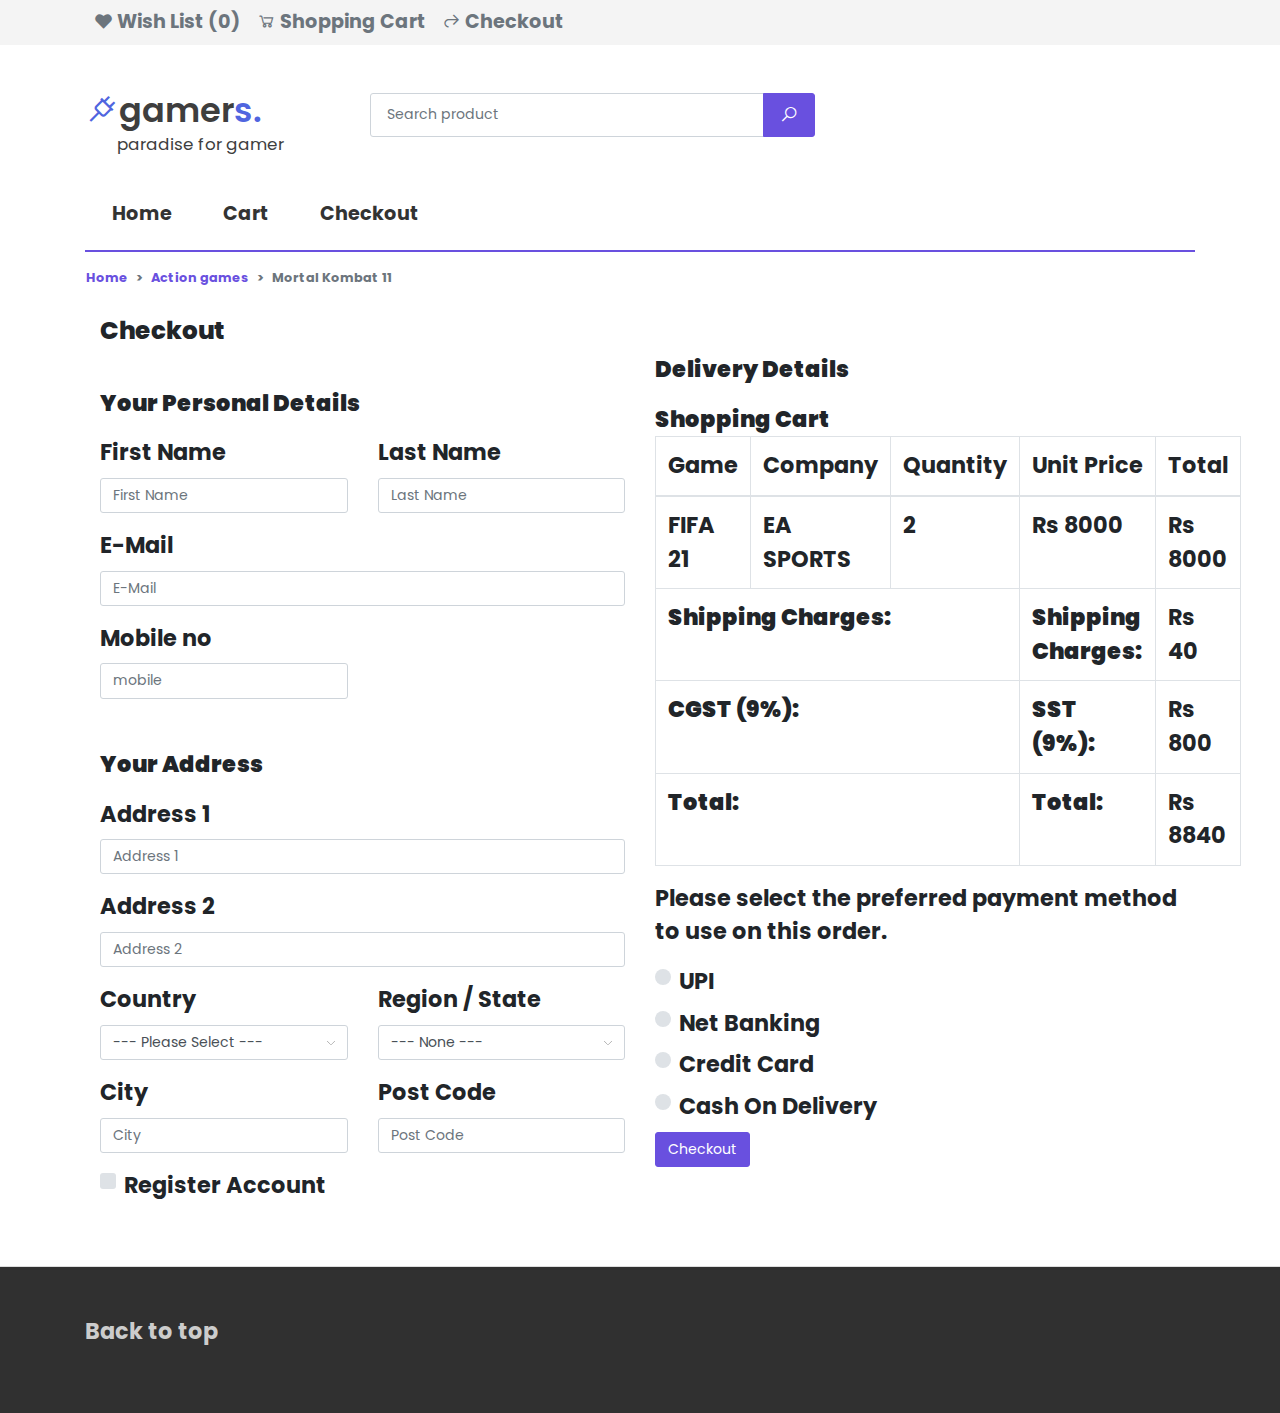
<file: checkout.html>
<!DOCTYPE html>
<html lang="en">
<head>
	<meta charset="utf-8">
	<meta name="viewport" content="width=device-width, initial-scale=1, shrink-to-fit=no">

	<title>Check out</title>

	<link href="css/style.css" rel="stylesheet">
</head>

<body>
<div class="page-container">

		<div id="top-nav" class="bg-light smaller-font-size text-muted">
			<nav class="navbar-expand-md container px-3">
			  <button class="navbar-toggler navbar-toggler-right" type="button" data-toggle="collapse" data-target="#navbarsExampleDefault" aria-controls="navbarsExampleDefault" aria-expanded="false" aria-label="Toggle navigation">
				<span class="navbar-toggler-icon"></span>
			  </button>
	
			  <div class="collapse navbar-collapse" id="navbarsExampleDefault">
				<ul class="navbar-nav mr-auto">
				  <li class="nav-item active">
					<a class="nav-link text-muted" href="#"><i class="la la-heart"></i> <span class="hidden-xs hidden-sm hidden-md">Wish List (0)</span></a>
				  </li>
				  <li class="nav-item">
					<a class="nav-link text-muted" href="cart.html"><i class="la la-shopping-cart"></i> <span class="hidden-xs hidden-sm hidden-md">Shopping Cart</span></a>
				  </li>
				  <li class="nav-item">
					<a class="nav-link text-muted" href="checkout.html"><i class="la la-share"></i> <span class="hidden-xs hidden-sm hidden-md">Checkout</span></a>
				  </li>
				</ul>
			  </div>
			  
			</nav>
		</div>		
	
		<header class="container mt-5">
			
		  <div class="row">
			  
			<div class="col-md-3">
				<a href="index.html" class="logo">
					<h1 class="text-dark"><i class="text-secondary la la-plug"></i><span>gamer<span class="text-secondary">s.</span></span></h1>
					<small class="text-dark">paradise for gamer</small>
					
				</a>
			</div>
	
			<div class="col-md-5">
			   
			   <form class="">
		
					<div class="input-group input-group-lg mb-3" id="search-box" data-component-category>
					  <input type="text" class="form-control default-font-size" placeholder="Search product" aria-label="Search product">
	
					  
					  <div class="input-group-append">
						  <button class="btn btn-primary" type="button"><i class="la la-search"></i></button>
					  </div>
					</div>
				</form>
				
			</div>
	
			<div class="col-md-4">
				
				<div class="dropdown float-right" id="mini-cart" data-component-cart>
	
				  <div class="dropdown-menu dropdown-menu-right" aria-labelledby="dropdownMenuLink">

				</div>
				
			</div>
		  
		  </div>
	
		
		  <nav class="navbar navbar-light bg-white  rounded navbar-expand-md mt-4">
			<button class="navbar-toggler navbar-toggler-right" type="button" data-toggle="collapse" data-target="#containerNavbar" aria-controls="containerNavbar" aria-expanded="false" aria-label="Toggle navigation">
			  <span class="navbar-toggler-icon"></span>
			</button>
		   
	
			<div class="collapse navbar-collapse" id="containerNavbar">
			  <ul class="navbar-nav mr-auto">
	

	
	
				<li class="nav-item active">
				  <a class="nav-link" href="index.html">Home <span class="sr-only">(current)</span></a>
				</li>
				</li>
	
				
				<li class="nav-item">
				   <a class="nav-link" href="cart.html">Cart</a>
				</li>
				<li class="nav-item">
					<a class="nav-link" href="checkout.html">Checkout</a>
				  </li>
			  </ul>
			</div>
		  </nav>
	
	
		</header>
	</div>
    <div class="content">
    
		<div class="container">
			<div class="thickline"></div>
		</div>
		
    
    	<nav class="breadcrumb container">
		  <a class="breadcrumb-item" href="#">Home</a>
		  <a class="breadcrumb-item" href="#">Action games</a>
		  <span class="breadcrumb-item active">Mortal Kombat 11</span>
		</nav>

		<div class="container">
		
		
			<div class="row">
					<div class="col-12">

				
<div class="container nicocheckout">
<div>
	<div>
		
		<div class="error"></div>
				
				<div class="row">
			<div class="col-md-12">
			    <h3>Checkout</h3>
			    <div class="login-form registerbox clearfix" style="display:none">
				<div class="row">
				<div class="col-md-12 message"></div>
				<form class="form-inline" role="form">
			        <div class="col-md-8">
				<div class="form-group">
				  <label class="form-control-label" for="input-email">E-Mail</label>
				  <input name="email" value="" placeholder="E-Mail" id="input-email" class="form-control" type="text">
				</div>&nbsp;&nbsp;
				<div class="form-group">
				  <label class="form-control-label" for="input-password">Password</label>
				  <input name="password" value="" placeholder="Password" id="input-password" class="form-control" type="password">
				</div>
				</div>
				<div class="form-group col-md-4">
				    <input value="Login" id="button-login" data-loading-text="Loading..." class="btn btn-primary" type="button">
				</div>
			      </form>
			    </div>
			</div>
		    </div>
		</div>
				
		<div class="row box checkout_form">
		    <div class="col-md-6 register_block">
			<div class="row">
				  
				<div class="form-group" style="display: none;">
				    <label class="form-control-label">Customer Group</label>
						<div class="radio"><label>
					<input name="customer_group_id" value="1" checked="checked" type="radio">
					Default</label>
				    </div>
				  </div>

				<div class="form-group col-md-12">
				<br/>
			    <strong class="clearfix">Your Personal Details</strong>
			    </div>
			  

				  <div class="form-group required col-md-6">
				    <label class="form-control-label" for="input-payment-firstname">First Name</label>
				    <input name="firstname" value="" placeholder="First Name" id="input-payment-firstname" class="form-control" type="text">
				  </div>
				  <div class="form-group required col-md-6">
				    <label class="form-control-label" for="input-payment-lastname">Last Name</label>
				    <input name="lastname" value="" placeholder="Last Name" id="input-payment-lastname" class="form-control" type="text">
				  </div>
				  <div class="form-group required col-md-12">
				    <label class="form-control-label" for="input-payment-email">E-Mail</label>
				    <input name="email" value="" placeholder="E-Mail" id="input-payment-email" class="form-control" type="text">
				  </div>
				  <div class="form-group required  col-md-6">
				    <label class="form-control-label" for="input-payment-telephone">Mobile no</label>
				    <input name="mobile" value="" placeholder="mobile" id="input-payment-telephone" class="form-control" type="text">
				  </div>
				  

				<div class="form-group col-md-12">
					<br/>
				    <strong class="clearfix">Your Address</strong>
				</div>


	 			   <input name="company" value="" type="hidden">
				   				  
				  				  
				  <div class="form-group required col-md-12">
				    <label class="form-control-label" for="input-payment-address-1">Address 1</label>
				    <input name="address_1" value="" placeholder="Address 1" id="input-payment-address-1" class="form-control" type="text">
				  </div>
				  
  				  				  <div class="form-group col-md-12">
				    <label class="form-control-label" for="input-payment-address-2">Address 2</label>
				    <input name="address_2" value="" placeholder="Address 2" id="input-payment-address-2" class="form-control" type="text">
				  </div>
  				  
  				  				  <div class="form-group required col-md-6">
				    <label class="form-control-label" for="input-payment-country">Country</label>
				     <select name="country_id" id="input-payment-country" class="form-control custom-select">
				      <option value=""> --- Please Select --- </option>
				      				      				      <option value="244">India</option>
				      				      				    </select>
				  </div>
				  				  
  				  				  <div class="form-group required col-md-6">
				    <label class="form-control-label" for="input-payment-zone">Region / State</label>
				    <select name="zone_id" id="input-payment-zone" class="form-control custom-select"><option value=""> --- Please Select --- </option><option value="0" selected="selected"> --- None --- </option></select>
				  </div>
  				  
				  
  				  	<div class="form-group required col-md-6">
				    <label class="form-control-label" for="input-payment-city">City</label>
				    <input name="city" value="" placeholder="City" id="input-payment-city" class="form-control" type="text">
				  </div>
  				  				  
   				  				  <div class="form-group required col-md-6">
				    <label class="form-control-label" for="input-payment-postcode">Post Code</label>
				    <input name="postcode" value="" placeholder="Post Code" id="input-payment-postcode" class="form-control" type="text">
				  </div>
				  				  
				</div>

					
				<div class="form-group">
					
					<label class="custom-control custom-checkbox">
					  <input class="custom-control-input" type="checkbox" name="register" ><span class="custom-control-label"></span>
					  <span class="custom-control-description">Register Account</span>
					</label>
					
				</div>    

	      </div>
					      
					      
		    <div class="col-md-6">
				<div class="shiptobilling clearfix form-group">
					<strong> Delivery Details</strong>

				</div>
				
				<div class="your_order">
		    		<strong>Shopping Cart</strong>
					    <table id="cart_table" class="table table-hover table-bordered" data-cart>

  <thead>
<tr>
  <th class="text-xs-left">Game</th>
  <th class="text-xs-left hidden-xs">Company</th>
  <th class="text-xs-right hidden-xs">Quantity</th>
  <th class="text-xs-right hidden-xs">Unit Price</th>
  <th class="text-xs-right">Total</th>
</tr>
  </thead>
  <tbody>
<tr data-product>
  <td class="text-xs-left"><span data-name>FIFA 21</span>
	</td>
  <td class="text-xs-left hidden-xs">EA SPORTS</td>
  <td class="text-xs-right hidden-xs">2</td>
  <td class="text-xs-right hidden-xs">Rs 8000</td>
  <td class="text-xs-right">Rs 8000</td>
</tr>
  </tbody>
  <tfoot>
<tr>
  <td colspan="3" class="text-xs-right hidden-xs-down"><strong>Shipping Charges:</strong></td>
  <td colspan="1" class="text-xs-right hidden-sm-up"><strong>Shipping Charges:</strong></td>
  <td class="text-xs-right">Rs 40</td>
</tr>

<tr>
  <td colspan="3" class="text-xs-right hidden-xs-down"><strong>CGST (9%):</strong></td>
  <td colspan="1" class="text-xs-right hidden-sm-up"><strong>SST (9%):</strong></td>
  <td class="text-xs-right">Rs 800</td>
</tr>
<tr>
  <td colspan="3" class="text-xs-right hidden-xs-down"><strong>Total:</strong></td>
  <td colspan="1" class="text-xs-right hidden-sm-up"><strong>Total:</strong></td>
  <td class="text-xs-right">Rs 8840</td>
</tr>
  </tfoot>

</table>
						

<div class="payment-method"><p>Please select the preferred payment method to use on this order.</p>
<div class="radio">
        
	<label class="custom-control custom-radio">
			  <input id="radio1" class="custom-control-input" name="payment_method" value="pp_express" title="PayPal Express Checkout" type="radio"><span class="custom-control-label"></span>
			  <span class="custom-control-description">UPI</span>
	</label>
</div>
<div class="radio">
        
	<label class="custom-control custom-radio">
			  <input id="radio1" class="custom-control-input" name="payment_method" value="pp_express" title="PayPal Express Checkout" type="radio"><span class="custom-control-label"></span>
			  <span class="custom-control-description">Net Banking</span>
	</label>
</div>
<div class="radio">
        
	<label class="custom-control custom-radio">
			  <input id="radio1" class="custom-control-input" name="payment_method" value="pp_express" title="PayPal Express Checkout" type="radio"><span class="custom-control-label"></span>
			  <span class="custom-control-description">Credit Card</span>
	</label>
</div>

<div class="radio">

	<label class="custom-control custom-radio">
			  <input id="radio1" class="custom-control-input" name="payment_method"  value="cod" title="Cash On Delivery" type="radio"><span class="custom-control-label"></span>
			  <span class="custom-control-description">Cash On Delivery</span>
	</label>
	        
</div>
</div>
					
										
					<div class="payment float-xs-right clearfix">
					    					    <input class="btn btn-primary" data-loading-text="Loading..." id="button-register" value="Checkout" type="button">
					    </div>
					</div>
			    </div>
			</div>
		</div>
	</div>		
      </div>	
				
				
					</div>
			</div>


    </div>
    
    </div>
    
    <footer class="bg-faded text-muted py-5 mt-5">
		<div class="container">
			  <a href="#">Back to top</a>
			</p>
	
        </div>
    </footer>
    
</div>    
<script src="https://ajax.googleapis.com/ajax/libs/jquery/3.5.1/jquery.min.js"></script>
  <script src="https://cdnjs.cloudflare.com/ajax/libs/OwlCarousel2/2.3.4/owl.carousel.min.js"></script>	
    <script src="https://cdnjs.cloudflare.com/ajax/libs/popper.js/1.12.9/umd/popper.min.js" integrity="sha384-ApNbgh9B+Y1QKtv3Rn7W3mgPxhU9K/ScQsAP7hUibX39j7fakFPskvXusvfa0b4Q" crossorigin="anonymous"></script>
<script src="https://maxcdn.bootstrapcdn.com/bootstrap/4.0.0/js/bootstrap.min.js" integrity="sha384-JZR6Spejh4U02d8jOt6vLEHfe/JQGiRRSQQxSfFWpi1MquVdAyjUar5+76PVCmYl" crossorigin="anonymous"></script>		
<script src="https://code.jquery.com/jquery-3.1.1.slim.min.js" integrity="sha384-A7FZj7v+d/sdmMqp/nOQwliLvUsJfDHW+k9Omg/a/EheAdgtzNs3hpfag6Ed950n" crossorigin="anonymous"></script>
  </body>

</html>
</file>
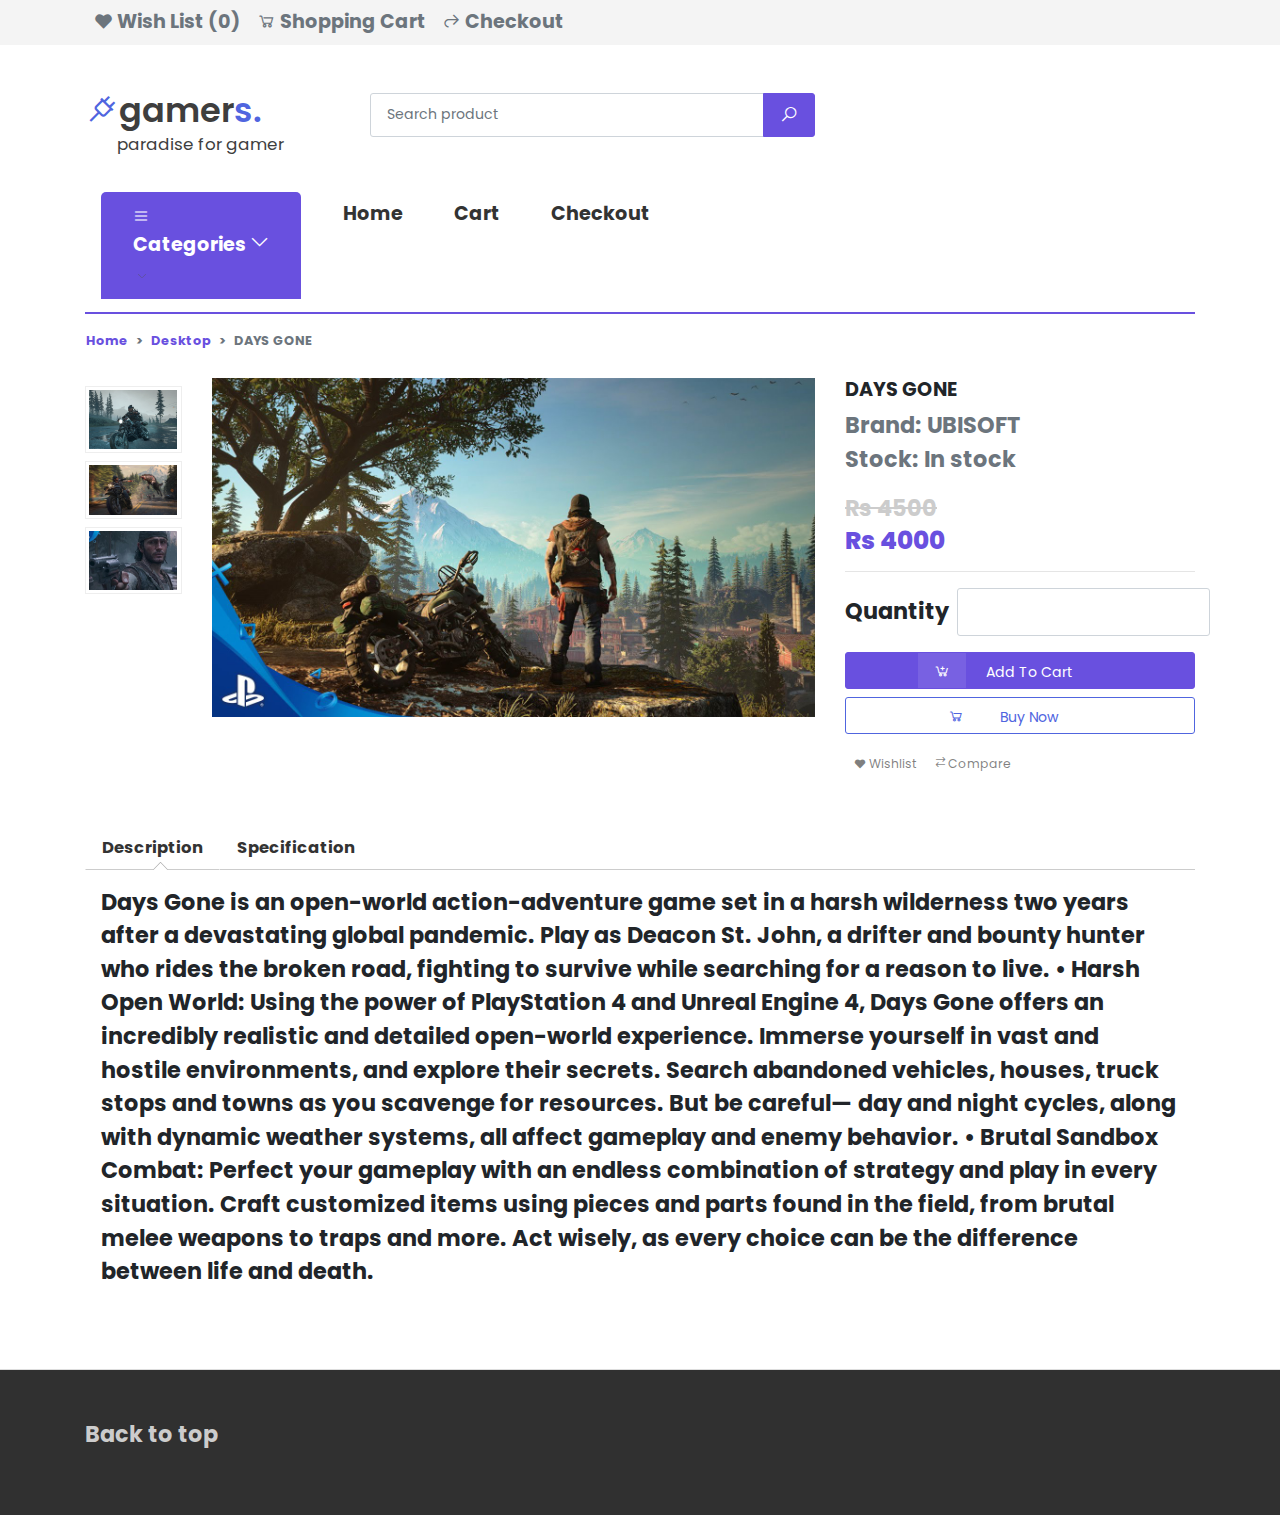
<file: product.html>
<!DOCTYPE html>
<html lang="en">
<head>
	<meta charset="utf-8">
	<meta name="viewport" content="width=device-width, initial-scale=1, shrink-to-fit=no">
	<meta name="description" content="">
	<meta name="author" content="Product">
	<base href="">
	<title>Product</title>
	<link href="css/style.css" rel="stylesheet">
</head>

<body>
	<div class="page-container">

		<div id="top-nav" class="bg-light smaller-font-size text-muted">
			<nav class="navbar-expand-md container px-3">
			  <button class="navbar-toggler navbar-toggler-right" type="button" data-toggle="collapse" data-target="#navbarsExampleDe	ult" aria-controls="navbarsExampleDefault" aria-expanded="false" aria-label="Toggle navigation">
				<span class="navbar-toggler-icon"></span>
			  </button>
	
			  <div class="collapse navbar-collapse" id="navbarsExampleDefault">
				<ul class="navbar-nav mr-auto">
				  <li class="nav-item active">
					<a class="nav-link text-muted" href="#"><i class="la la-heart"></i> <span class="hidden-xs hidden-sm hidden-md">Wish List (0)</span></a>
				  </li>
				  <li class="nav-item">
					<a class="nav-link text-muted" href="cart.html"><i class="la la-shopping-cart"></i> <span class="hidden-xs hidden-sm hidden-md">Shopping Cart</span></a>
				  </li>
				  <li class="nav-item">
					<a class="nav-link text-muted" href="checkout.html"><i class="la la-share"></i> <span class="hidden-xs hidden-sm hidden-md">Checkout</span></a>
				  </li>
				</ul>
			  </div>
			  
			</nav>
		</div>		
	
		<header class="container mt-5">
			
		  <div class="row">
			  
			<div class="col-md-3">
				<a href="index.html" class="logo">
					<h1 class="text-dark"><i class="text-secondary la la-plug"></i><span>gamer<span class="text-secondary">s.</span></span></h1>
					<small class="text-dark">paradise for gamer</small>
					
				</a>
			</div>
	
			<div class="col-md-5">
			   
			   <form class="">
		
					<div class="input-group input-group-lg mb-3" id="search-box" data-component-category>
					  <input type="text" class="form-control default-font-size" placeholder="Search product" aria-label="Search product">
	
					  
					  <div class="input-group-append">
						  <button class="btn btn-primary" type="button"><i class="la la-search"></i></button>
					  </div>
					</div>
				</form>
				
			</div>
	
			<div class="col-md-4">
				
				<div class="dropdown float-right" id="mini-cart" data-component-cart>
				  <div class="dropdown-menu dropdown-menu-right" aria-labelledby="dropdownMenuLink">
		
							 
	
							  <div>
								<table class="table table-sm table-bordered">
											<tbody><tr>
									<td class="text-right"><strong>Sub-Total</strong></td>
									<td class="text-right">Rs 25000</td>
								  </tr>
											<tr>
									<td class="text-right"><strong>SGST(9%)</strong></td>
									<td class="text-right">Rs 2250</td>
								  </tr>
											<tr>
									<td class="text-right"><strong>CGST (9%)</strong></td>
									<td class="text-right">Rs 2250</td>
								  </tr>
											<tr>
									<td class="text-right"><strong>Total</strong></td>
									<td class="text-right">Rs 29500</td>
								  </tr>
										  </tbody></table>
								<p class="text-right"><a href="cart.html"><strong><i class="la la-shopping-cart"></i> View Cart</strong></a>&nbsp;&nbsp;&nbsp;<a href="checkout.html"><strong><i class="la la-share"></i> Checkout</strong></a></p>
							  </div>
		
		
				  </div>
				</div>
				
				<div class="dropdown float-right" id="mini-user" data-component-user>

				</div>
				
			</div>
		  
		  </div>
	
		
		  <nav class="navbar navbar-light bg-white  rounded navbar-expand-md mt-4">
			<button class="navbar-toggler navbar-toggler-right" type="button" data-toggle="collapse" data-target="#containerNavbar" aria-controls="containerNavbar" aria-expanded="false" aria-label="Toggle navigation">
			  <span class="navbar-toggler-icon"></span>
			</button>
		   
	
			<div class="collapse navbar-collapse" id="containerNavbar">
			  <ul class="navbar-nav mr-auto">
	
				<li class="nav-item dropdown categories-dropdown">
				  <a class="nav-link dropdown-toggle" href="#" id="dropdown04" data-toggle="dropdown" aria-haspopup="true" aria-expanded="false"><i class="la la-bars"></i>&ensp;Categories <i class="la la-angle-down float-right"></i></a>
				  <div class="dropdown-menu" aria-labelledby="dropdown04">
					<a class="dropdown-item" href="category.html">Desktop</a>
					<a class="dropdown-item" href="category.html">PS5</a>
					<a class="dropdown-item" href="category.html">X-box</a>
				  </div>
				</li>
	
	
	
				<li class="nav-item active">
				  <a class="nav-link" href="index.html">Home <span class="sr-only">(current)</span></a>
				</li>
				</li>
	
				
				<li class="nav-item">
				   <a class="nav-link" href="cart.html">Cart</a>
				</li>
				<li class="nav-item">
					<a class="nav-link" href="checkout.html">Checkout</a>
				  </li>
			  </ul>
			</div>
		  </nav>
	
	
		</header>
	</div>
    <div class="content">
		
		<div class="container">
			<div class="thickline"></div>
		</div> 
    	<nav class="breadcrumb container">
		  <a class="breadcrumb-item" href="#">Home</a>
		  <a class="breadcrumb-item" href="#">Desktop</a>
		  <span class="breadcrumb-item active">DAYS GONE</span>
		</nav>



	    <article class="product-details container" data-component-product>
			
			<div class="row">

				<!-- gallery and tabs column -->
		
				<div class="col-md-8">
					
					<div class="zoom-gallery row">

					<ul class="list-unstyled product-gallery col-md-2">
						<li class="list-item">
							<a href="img/DAYS3.jpeg"><img src="img/DAYS3.jpeg" class="img-fluid"></a>
						</li>
						<li class="list-item">
							<a href="img/DAYS2.jpg"><img src="img/DAYS2.jpg" class="img-fluid"></a>
						</li>
						<li class="list-item">
							<a href="img/DAYS4.jpg"><img src="img/DAYS4.jpg" class="img-fluid"></a>
						</li>
					</ul>

					<div class="col-md-10">
						<a href="img/DAYS.jpg"><img src="img/DAYS.jpg" class="img-fluid" data-image></a>
					</div>
					
					</div>

	
				</div>

				<!-- product name and add to cart -->
				
				<div class="col-md-4">
					<h1 class="product-heading" data-name>DAYS GONE</h1>
					
					<!-- product attributes -->
					<ul class="list-unstyled text-muted">
					  <li>Brand: <span>UBISOFT</span></li>
					  <li>Stock: <span>In stock</span></li>
					</ul>
					
					<div class="old-price">
						<span class="currency" data-currency>Rs</span> <span data-price>4500</span>
					</div>
					
					<div class="price h3">
						<span class="currency" data-currency>Rs</span> <span data-price>4000</span>
					</div>
					
					<hr>
					
					<div class="form-group row">
						<label for="productQuantity" class="col-form-label col-4">Quantity</label>
						<input id="productQuantity" class="col-8 form-control" type="number" name="quantity" min="1" max="5">
					</div>
					
					<button type="button" class="btn btn-primary btn-block btn-icon">
						 <i class="la la-cart-plus"></i> Add to cart
					</button>

					<button type="button" class="btn btn-outline-secondary btn-block  btn-icon">
						 <i class="la la-shopping-cart"></i> Buy now
					</button>
					
					
					<div class="btn-group mt-3" role="group">
						 
						  <button type="button" class="btn  btn-link text-black-50 btn-sm" title="Wishlist">
							  <i class="la la-heart"></i> Wishlist
						  </button>
						  
						  <button type="button" class="btn  btn-link text-black-50 btn-sm" title="Compare">
							  <i class="la la-exchange"></i> Compare
						  </button>
						  
					</div>
					
				</div>

			</div>	    
		

			<div class="product-tabs clearfix" role="tabpanel">
				  <ul class="nav nav-tabs" id="myTab" role="tablist">
					<li class="nav-item">
					  <a class="nav-link active" id="home-tab" data-toggle="tab" href="#home" role="tab" aria-controls="home" aria-expanded="true">Description</a>
					</li>
					<li class="nav-item">
					  <a class="nav-link" id="profile-tab" data-toggle="tab" href="#profile" role="tab" aria-controls="profile" aria-expanded="false">Specification</a>
					</li>
				  </ul>
				  <div class="tab-content" id="myTabContent">
					<div role="tabpanel" class="tab-pane fade active show" id="home" aria-labelledby="home-tab" aria-expanded="true" data-description>
					  <p>Days Gone is an open-world action-adventure game set in a harsh wilderness two years after a devastating global pandemic. Play as Deacon St. John, a drifter and bounty hunter who rides the broken road, fighting to survive while searching for a reason to live.

						• Harsh Open World: Using the power of PlayStation 4 and Unreal Engine 4, Days Gone offers an incredibly realistic and detailed open-world experience. Immerse yourself in vast and hostile environments, and explore their secrets. Search abandoned vehicles, houses, truck stops and towns as you scavenge for resources. But be careful— day and night cycles, along with dynamic weather systems, all affect gameplay and enemy behavior.
						• Brutal Sandbox Combat: Perfect your gameplay with an endless combination of strategy and play in every situation. Craft customized items using pieces and parts found in the field, from brutal melee weapons to traps and more. Act wisely, as every choice can be the difference between life and death.</p>
					</div>
					<div class="tab-pane fade" id="profile" role="tabpanel" aria-labelledby="profile-tab" aria-expanded="false">
					  <p>CPU: Intel i7-2600K, AMD FX-8350<br>
						RAM: 8 GB<br>
						OS: Microsoft Windows 10 (64-bit)<br>
						Graphics: GeForce GTX 970 4GB, AMD Radeon R9 290 4GB<br>
						Hard Drive: 10 GB</p>
					</div>
				  </div>
				</div>

		
	

    
    </div>
    
    <footer class="bg-faded text-muted py-5 mt-5">
		<div class="container">
			  <a href="#">Back to top</a>
			</p>	
        </div>
    </footer>
    
</div>    
<script src="https://ajax.googleapis.com/ajax/libs/jquery/3.5.1/jquery.min.js"></script>
  <script src="https://cdnjs.cloudflare.com/ajax/libs/OwlCarousel2/2.3.4/owl.carousel.min.js"></script>	
    <script src="https://cdnjs.cloudflare.com/ajax/libs/popper.js/1.12.9/umd/popper.min.js" integrity="sha384-ApNbgh9B+Y1QKtv3Rn7W3mgPxhU9K/ScQsAP7hUibX39j7fakFPskvXusvfa0b4Q" crossorigin="anonymous"></script>
<script src="https://maxcdn.bootstrapcdn.com/bootstrap/4.0.0/js/bootstrap.min.js" integrity="sha384-JZR6Spejh4U02d8jOt6vLEHfe/JQGiRRSQQxSfFWpi1MquVdAyjUar5+76PVCmYl" crossorigin="anonymous"></script>		
<script src="https://code.jquery.com/jquery-3.1.1.slim.min.js" integrity="sha384-A7FZj7v+d/sdmMqp/nOQwliLvUsJfDHW+k9Omg/a/EheAdgtzNs3hpfag6Ed950n" crossorigin="anonymous"></script>

  </body>
</html>
</file>
<file: css/style.css>
@import url("http://fonts.googleapis.com/css?family=Poppins|Open+Sans:400italic,700italic,400,700");
.no-border {
  border: none !important; }
.carousel-item{
  max-width: 100%;
  max-height: 100%;
}
.no-border-x {
  border-right: none !important;
  border-left: none !important; }

.no-border-y {
  border-top: none !important;
  border-bottom: none !important; }

.default-font-size {
  font-size: 0.88rem !important; }

.small-font-size {
  font-size: 0.75214rem !important; }

.smaller-font-size {
  font-size: 0.704rem !important; }

.tiny-font-size {
  font-size: 0.67692rem !important; }

.btn-link.dropdown-toggle:hover, .btn-link.dropdown-toggle:focus {
  text-decoration: none; }

.dropdown-toggle::after {
  background: url("data:image/svg+xml;charset=utf8,%3Csvg xmlns='http://www.w3.org/2000/svg' viewBox='0 0 512 512'%3E%3Cpath fill='%23555' d='M509.121,125.966c-3.838-3.838-10.055-3.838-13.893,0L256.005,365.194L16.771,125.966c-3.838-3.838-10.055-3.838-13.893,0	c-3.838,3.838-3.838,10.055,0,13.893l246.18,246.175c1.842,1.842,4.337,2.878,6.947,2.878c2.61,0,5.104-1.036,6.946-2.878 l246.17-246.175C512.959,136.021,512.959,129.804,509.121,125.966z'/%3E%3C/svg%3E") no-repeat right center;
  width: 8px !important;
  height: 8px !important;
  border: none !important;
  vertical-align: 0em !important; }

.dropdown-toggle.chevron-big::after {
  width: 12px !important;
  height: 12px !important; }
:root {
  --blue: #007bff;
  --indigo: #6610f2;
  --purple: #6f42c1;
  --pink: #e83e8c;
  --red: #dc3545;
  --orange: #fd7e14;
  --yellow: #ffc107;
  --green: #28a745;
  --teal: #20c997;
  --cyan: #17a2b8;
  --white: #fff;
  --gray: #6c757d;
  --gray-dark: #343a40;
  --primary: #6950df;
  --secondary: #5065df;
  --success: #58d666;
  --info: #50badf;
  --warning: #df8750;
  --danger: #df5061;
  --light: #f4f4f4;
  --dark: #3e3e3e;
  --breakpoint-xs: 0;
  --breakpoint-sm: 576px;
  --breakpoint-md: 768px;
  --breakpoint-lg: 992px;
  --breakpoint-xl: 1200px;
  --font-family-sans-serif: Poppins, "Open Sans", "Helvetica Neue", Helvetica, Arial, sans-serif;
  --font-family-monospace: SFMono-Regular, Menlo, Monaco, Consolas, "Liberation Mono", "Courier New", monospace; }

*,
*::before,
*::after {
  box-sizing: border-box; }

html {
  font-family: sans-serif;
  line-height: 1.15;
  -webkit-text-size-adjust: 100%;
  -ms-text-size-adjust: 100%;
  -ms-overflow-style: scrollbar;
  -webkit-tap-highlight-color: transparent; }

@-ms-viewport {
  width: device-width; }

article, aside, figcaption, figure, footer, header, hgroup, main, nav, section {
  display: block; }

body {
  margin: 0;
  font-family: Poppins, "Open Sans", "Helvetica Neue", Helvetica, Arial, sans-serif;
  font-size: 1.4rem;
  font-weight: 700;
  line-height: 1.5;
  color: #212529;
  text-align: left;
  background-color: #fff; }

[tabindex="-1"]:focus {
  outline: 0 !important; }

hr {
  box-sizing: content-box;
  height: 0;
  overflow: visible; }

h1, h2, h3, h4, h5, h6 {
  margin-top: 0;
  margin-bottom: 0.5rem; }

p {
  margin-top: 0;
  margin-bottom: 1rem; }

abbr[title],
abbr[data-original-title] {
  text-decoration: underline dotted;
  cursor: help;
  border-bottom: 0; }

address {
  margin-bottom: 1rem;
  font-style: normal;
  line-height: inherit; }

ol,
ul,
dl {
  margin-top: 0;
  margin-bottom: 1rem; }

ol ol,
ul ul,
ol ul,
ul ol {
  margin-bottom: 0; }

dt {
  font-weight: 700; }

dd {
  margin-bottom: .5rem;
  margin-left: 0; }

blockquote {
  margin: 0 0 1rem; }

dfn {
  font-style: italic; }

b,
strong {
  font-weight: bolder; }

small {
  font-size: 80%; }

sub,
sup {
  position: relative;
  font-size: 75%;
  line-height: 0;
  vertical-align: baseline; }

sub {
  bottom: -.25em; }

sup {
  top: -.5em; }

a {
  color: #6950df;
  text-decoration: none;
  background-color: transparent;
  -webkit-text-decoration-skip: objects; }
  a:hover {
    color: #3e23bf;
    text-decoration: underline; }

a:not([href]):not([tabindex]) {
  color: inherit;
  text-decoration: none; }
  a:not([href]):not([tabindex]):hover, a:not([href]):not([tabindex]):focus {
    color: inherit;
    text-decoration: none; }
  a:not([href]):not([tabindex]):focus {
    outline: 0; }

pre,
code,
kbd,
samp {
  font-family: SFMono-Regular, Menlo, Monaco, Consolas, "Liberation Mono", "Courier New", monospace;
  font-size: 1em; }

pre {
  margin-top: 0;
  margin-bottom: 1rem;
  overflow: auto;
  -ms-overflow-style: scrollbar; }

figure {
  margin: 0 0 1rem; }

img {
  vertical-align: middle;
  border-style: none; }

svg:not(:root) {
  overflow: hidden; }

table {
  border-collapse: collapse; }

caption {
  padding-top: 0.75rem;
  padding-bottom: 0.75rem;
  color: #6c757d;
  text-align: left;
  caption-side: bottom; }

th {
  text-align: inherit; }

label {
  display: inline-block;
  margin-bottom: 0.5rem; }

button {
  border-radius: 0; }

button:focus {
  outline: 5px auto -webkit-focus-ring-color; }

input,
button,
select,
optgroup,
textarea {
  margin: 0;
  font-family: inherit;
  font-size: inherit;
  line-height: inherit; }

button,
input {
  overflow: visible; }

button,
select {
  text-transform: none; }

button,
html [type="button"],
[type="reset"],
[type="submit"] {
  -webkit-appearance: button; }

button::-moz-focus-inner,
[type="button"]::-moz-focus-inner,
[type="reset"]::-moz-focus-inner,
[type="submit"]::-moz-focus-inner {
  padding: 0;
  border-style: none; }

input[type="radio"],
input[type="checkbox"] {
  box-sizing: border-box;
  padding: 0; }

input[type="date"],
input[type="time"],
input[type="datetime-local"],
input[type="month"] {
  -webkit-appearance: listbox; }

textarea {
  overflow: auto;
  resize: vertical; }

fieldset {
  min-width: 0;
  padding: 0;
  margin: 0;
  border: 0; }

legend {
  display: block;
  width: 100%;
  max-width: 100%;
  padding: 0;
  margin-bottom: .5rem;
  font-size: 1.5rem;
  line-height: inherit;
  color: inherit;
  white-space: normal; }

progress {
  vertical-align: baseline; }

[type="number"]::-webkit-inner-spin-button,
[type="number"]::-webkit-outer-spin-button {
  height: auto; }

[type="search"] {
  outline-offset: -2px;
  -webkit-appearance: none; }

[type="search"]::-webkit-search-cancel-button,
[type="search"]::-webkit-search-decoration {
  -webkit-appearance: none; }

::-webkit-file-upload-button {
  font: inherit;
  -webkit-appearance: button; }

output {
  display: inline-block; }

summary {
  display: list-item;
  cursor: pointer; }

template {
  display: none; }

[hidden] {
  display: none !important; }

  h1, h2, h3, h4, h5, h6, .h1, .h2, .h3, .h4, .h5, .h6 {
    margin-bottom: 0.5rem;
    font-family: inherit;
    font-weight: 800;
    line-height: 1.2;
    color: inherit;
}
h1, .h1 {
  font-size: 2.2rem; }

h2, .h2 {
  font-size: 1.76rem; }

h3, .h3 {
  font-size: 1.54rem; }

h4, .h4 {
  font-size: 1.32rem; }

h5, .h5 {
  font-size: 1.1rem; }

h6, .h6 {
  font-size: 0.88rem; }

.lead {
  font-size: 1.1rem;
  font-weight: 300; }

.display-1 {
  font-size: 6rem;
  font-weight: 300;
  line-height: 1.2; }

.display-2 {
  font-size: 5.5rem;
  font-weight: 300;
  line-height: 1.2; }

.display-3 {
  font-size: 4.5rem;
  font-weight: 300;
  line-height: 1.2; }

.display-4 {
  font-size: 3.5rem;
  font-weight: 300;
  line-height: 1.2; }

hr {
  margin-top: 1rem;
  margin-bottom: 1rem;
  border: 0;
  border-top: 1px solid rgba(0, 0, 0, 0.1); }

small,
.small {
  font-size: 80%;
  font-weight: 400; }

mark,
.mark {
  padding: 0.2em;
  background-color: #fcf8e3; }

.list-unstyled {
  padding-left: 0;
  list-style: none; }

.list-inline {
  padding-left: 0;
  list-style: none; }

.list-inline-item {
  display: inline-block; }
  .list-inline-item:not(:last-child) {
    margin-right: 0.5rem; }

.initialism {
  font-size: 90%;
  text-transform: uppercase; }

.blockquote {
  margin-bottom: 1rem;
  font-size: 1.1rem; }

.blockquote-footer {
  display: block;
  font-size: 80%;
  color: #6c757d; }
  .blockquote-footer::before {
    content: "\2014 \00A0"; }

.img-fluid {
  max-width: 100%;
  height: auto; }

.img-thumbnail {
  padding: 0.25rem;
  border-radius: 3px;
  max-width: 100%;
  height: auto; }

.figure {
  display: inline-block; }

.figure-img {
  margin-bottom: 0.5rem;
  line-height: 1; }

.figure-caption {
  font-size: 90%;
  color: #6c757d; }

code {
  font-size: 87.5%;
  color: #e83e8c;
  word-break: break-word; }
  a > code {
    color: inherit; }

kbd {
  padding: 0.2rem 0.4rem;
  font-size: 87.5%;
  color: #fff;
  background-color: #212529;
  border-radius: 3px; }
  kbd kbd {
    padding: 0;
    font-size: 100%;
    font-weight: 700; }

pre {
  display: block;
  font-size: 87.5%;
  color: #212529; }
  pre code {
    font-size: inherit;
    color: inherit;
    word-break: normal; }

.pre-scrollable {
  max-height: 340px;
  overflow-y: scroll; }

.container {
  width: 100%;
  padding-right: 15px;
  padding-left: 15px;
  margin-right: auto;
  margin-left: auto; }
  @media (min-width: 576px) {
    .container {
      max-width: 540px; } }
  @media (min-width: 768px) {
    .container {
      max-width: 720px; } }
  @media (min-width: 992px) {
    .container {
      max-width: 960px; } }
  @media (min-width: 1200px) {
    .container {
      max-width: 1140px; } }

.container-fluid {
  width: 100%;
  padding-right: 15px;
  padding-left: 15px;
  margin-right: auto;
  margin-left: auto; }

.row {
  display: flex;
  flex-wrap: wrap;
  margin-right: -15px;
  margin-left: -15px; }

.no-gutters {
  margin-right: 0;
  margin-left: 0; }
  .no-gutters > .col,
  .no-gutters > [class*="col-"] {
    padding-right: 0;
    padding-left: 0; }

.col-1, .col-2, .col-3, .col-4, .col-5, .col-6, .col-7, .col-8, .col-9, .col-10, .col-11, .col-12, .col,
.col-auto, .col-sm-1, .col-sm-2, .col-sm-3, .col-sm-4, .col-sm-5, .col-sm-6, .col-sm-7, .col-sm-8, .col-sm-9, .col-sm-10, .col-sm-11, .col-sm-12, .col-sm,
.col-sm-auto, .col-md-1, .col-md-2, .col-md-3, .col-md-4, .col-md-5, .col-md-6, .col-md-7, .col-md-8, .col-md-9, .col-md-10, .col-md-11, .col-md-12, .col-md,
.col-md-auto, .col-lg-1, .col-lg-2, .col-lg-3, .col-lg-4, .col-lg-5, .col-lg-6, .col-lg-7, .col-lg-8, .col-lg-9, .col-lg-10, .col-lg-11, .col-lg-12, .col-lg,
.col-lg-auto, .col-xl-1, .col-xl-2, .col-xl-3, .col-xl-4, .col-xl-5, .col-xl-6, .col-xl-7, .col-xl-8, .col-xl-9, .col-xl-10, .col-xl-11, .col-xl-12, .col-xl,
.col-xl-auto {
  position: relative;
  width: 100%;
  min-height: 1px;
  padding-right: 15px;
  padding-left: 15px;
  font-weight: 700; }

.col {
  flex-basis: 0;
  flex-grow: 1;
  max-width: 100%; }

.col-auto {
  flex: 0 0 auto;
  width: auto;
  max-width: none; }

.col-1 {
  flex: 0 0 8.33333%;
  max-width: 8.33333%; }

.col-2 {
  flex: 0 0 16.66667%;
  max-width: 16.66667%; }

.col-3 {
  flex: 0 0 25%;
  max-width: 25%; }

.col-4 {
  flex: 0 0 33.33333%;
  max-width: 33.33333%; }

.col-5 {
  flex: 0 0 41.66667%;
  max-width: 41.66667%; }

.col-6 {
  flex: 0 0 50%;
  max-width: 50%; }

.col-7 {
  flex: 0 0 58.33333%;
  max-width: 58.33333%; }

.col-8 {
  flex: 0 0 66.66667%;
  max-width: 66.66667%; }

.col-9 {
  flex: 0 0 75%;
  max-width: 75%; }

.col-10 {
  flex: 0 0 83.33333%;
  max-width: 83.33333%; }

.col-11 {
  flex: 0 0 91.66667%;
  max-width: 91.66667%; }

.col-12 {
  flex: 0 0 100%;
  max-width: 100%; }

.order-first {
  order: -1; }

.order-last {
  order: 13; }

.order-0 {
  order: 0; }

.order-1 {
  order: 1; }

.order-2 {
  order: 2; }

.order-3 {
  order: 3; }

.order-4 {
  order: 4; }

.order-5 {
  order: 5; }

.order-6 {
  order: 6; }

.order-7 {
  order: 7; }

.order-8 {
  order: 8; }

.order-9 {
  order: 9; }

.order-10 {
  order: 10; }

.order-11 {
  order: 11; }

.order-12 {
  order: 12; }

.offset-1 {
  margin-left: 8.33333%; }

.offset-2 {
  margin-left: 16.66667%; }

.offset-3 {
  margin-left: 25%; }

.offset-4 {
  margin-left: 33.33333%; }

.offset-5 {
  margin-left: 41.66667%; }

.offset-6 {
  margin-left: 50%; }

.offset-7 {
  margin-left: 58.33333%; }

.offset-8 {
  margin-left: 66.66667%; }

.offset-9 {
  margin-left: 75%; }

.offset-10 {
  margin-left: 83.33333%; }

.offset-11 {
  margin-left: 91.66667%; }

@media (min-width: 576px) {
  .col-sm {
    flex-basis: 0;
    flex-grow: 1;
    max-width: 100%; }
  .col-sm-auto {
    flex: 0 0 auto;
    width: auto;
    max-width: none; }
  .col-sm-1 {
    flex: 0 0 8.33333%;
    max-width: 8.33333%; }
  .col-sm-2 {
    flex: 0 0 16.66667%;
    max-width: 16.66667%; }
  .col-sm-3 {
    flex: 0 0 25%;
    max-width: 25%; }
  .col-sm-4 {
    flex: 0 0 33.33333%;
    max-width: 33.33333%; }
  .col-sm-5 {
    flex: 0 0 41.66667%;
    max-width: 41.66667%; }
  .col-sm-6 {
    flex: 0 0 50%;
    max-width: 50%; }
  .col-sm-7 {
    flex: 0 0 58.33333%;
    max-width: 58.33333%; }
  .col-sm-8 {
    flex: 0 0 66.66667%;
    max-width: 66.66667%; }
  .col-sm-9 {
    flex: 0 0 75%;
    max-width: 75%; }
  .col-sm-10 {
    flex: 0 0 83.33333%;
    max-width: 83.33333%; }
  .col-sm-11 {
    flex: 0 0 91.66667%;
    max-width: 91.66667%; }
  .col-sm-12 {
    flex: 0 0 100%;
    max-width: 100%; }
  .order-sm-first {
    order: -1; }
  .order-sm-last {
    order: 13; }
  .order-sm-0 {
    order: 0; }
  .order-sm-1 {
    order: 1; }
  .order-sm-2 {
    order: 2; }
  .order-sm-3 {
    order: 3; }
  .order-sm-4 {
    order: 4; }
  .order-sm-5 {
    order: 5; }
  .order-sm-6 {
    order: 6; }
  .order-sm-7 {
    order: 7; }
  .order-sm-8 {
    order: 8; }
  .order-sm-9 {
    order: 9; }
  .order-sm-10 {
    order: 10; }
  .order-sm-11 {
    order: 11; }
  .order-sm-12 {
    order: 12; }
  .offset-sm-0 {
    margin-left: 0; }
  .offset-sm-1 {
    margin-left: 8.33333%; }
  .offset-sm-2 {
    margin-left: 16.66667%; }
  .offset-sm-3 {
    margin-left: 25%; }
  .offset-sm-4 {
    margin-left: 33.33333%; }
  .offset-sm-5 {
    margin-left: 41.66667%; }
  .offset-sm-6 {
    margin-left: 50%; }
  .offset-sm-7 {
    margin-left: 58.33333%; }
  .offset-sm-8 {
    margin-left: 66.66667%; }
  .offset-sm-9 {
    margin-left: 75%; }
  .offset-sm-10 {
    margin-left: 83.33333%; }
  .offset-sm-11 {
    margin-left: 91.66667%; } }

@media (min-width: 768px) {
  .col-md {
    flex-basis: 0;
    flex-grow: 1;
    max-width: 100%; }
  .col-md-auto {
    flex: 0 0 auto;
    width: auto;
    max-width: none; }
  .col-md-1 {
    flex: 0 0 8.33333%;
    max-width: 8.33333%; }
  .col-md-2 {
    flex: 0 0 16.66667%;
    max-width: 16.66667%; }
  .col-md-3 {
    flex: 0 0 25%;
    max-width: 25%;}
  .col-md-4 {
    flex: 0 0 33.33333%;
    max-width: 33.33333%; }
  .col-md-5 {
    flex: 0 0 41.66667%;
    max-width: 41.66667%; }
  .col-md-6 {
    flex: 0 0 50%;
    max-width: 50%; }
  .col-md-7 {
    flex: 0 0 58.33333%;
    max-width: 58.33333%; }
  .col-md-8 {
    flex: 0 0 66.66667%;
    max-width: 66.66667%; }
  .col-md-9 {
    flex: 0 0 75%;
    max-width: 75%; }
  .col-md-10 {
    flex: 0 0 83.33333%;
    max-width: 83.33333%; }
  .col-md-11 {
    flex: 0 0 91.66667%;
    max-width: 91.66667%; }
  .col-md-12 {
    flex: 0 0 100%;
    max-width: 100%; }
  .order-md-first {
    order: -1; }
  .order-md-last {
    order: 13; }
  .order-md-0 {
    order: 0; }
  .order-md-1 {
    order: 1; }
  .order-md-2 {
    order: 2; }
  .order-md-3 {
    order: 3; }
  .order-md-4 {
    order: 4; }
  .order-md-5 {
    order: 5; }
  .order-md-6 {
    order: 6; }
  .order-md-7 {
    order: 7; }
  .order-md-8 {
    order: 8; }
  .order-md-9 {
    order: 9; }
  .order-md-10 {
    order: 10; }
  .order-md-11 {
    order: 11; }
  .order-md-12 {
    order: 12; }
  .offset-md-0 {
    margin-left: 0; }
  .offset-md-1 {
    margin-left: 8.33333%; }
  .offset-md-2 {
    margin-left: 16.66667%; }
  .offset-md-3 {
    margin-left: 25%; }
  .offset-md-4 {
    margin-left: 33.33333%; }
  .offset-md-5 {
    margin-left: 41.66667%; }
  .offset-md-6 {
    margin-left: 50%; }
  .offset-md-7 {
    margin-left: 58.33333%; }
  .offset-md-8 {
    margin-left: 66.66667%; }
  .offset-md-9 {
    margin-left: 75%; }
  .offset-md-10 {
    margin-left: 83.33333%; }
  .offset-md-11 {
    margin-left: 91.66667%; } }

@media (min-width: 992px) {
  .col-lg {
    flex-basis: 0;
    flex-grow: 1;
    max-width: 100%; }
  .col-lg-auto {
    flex: 0 0 auto;
    width: auto;
    max-width: none; }
  .col-lg-1 {
    flex: 0 0 8.33333%;
    max-width: 8.33333%; }
  .col-lg-2 {
    flex: 0 0 16.66667%;
    max-width: 16.66667%; }
  .col-lg-3 {
    flex: 0 0 25%;
    max-width: 25%; }
  .col-lg-4 {
    flex: 0 0 33.33333%;
    max-width: 33.33333%; }
  .col-lg-5 {
    flex: 0 0 41.66667%;
    max-width: 41.66667%; }
  .col-lg-6 {
    flex: 0 0 50%;
    max-width: 50%; }
  .col-lg-7 {
    flex: 0 0 58.33333%;
    max-width: 58.33333%; }
  .col-lg-8 {
    flex: 0 0 66.66667%;
    max-width: 66.66667%; }
  .col-lg-9 {
    flex: 0 0 75%;
    max-width: 75%; }
  .col-lg-10 {
    flex: 0 0 83.33333%;
    max-width: 83.33333%; }
  .col-lg-11 {
    flex: 0 0 91.66667%;
    max-width: 91.66667%; }
  .col-lg-12 {
    flex: 0 0 100%;
    max-width: 100%; }
  .order-lg-first {
    order: -1; }
  .order-lg-last {
    order: 13; }
  .order-lg-0 {
    order: 0; }
  .order-lg-1 {
    order: 1; }
  .order-lg-2 {
    order: 2; }
  .order-lg-3 {
    order: 3; }
  .order-lg-4 {
    order: 4; }
  .order-lg-5 {
    order: 5; }
  .order-lg-6 {
    order: 6; }
  .order-lg-7 {
    order: 7; }
  .order-lg-8 {
    order: 8; }
  .order-lg-9 {
    order: 9; }
  .order-lg-10 {
    order: 10; }
  .order-lg-11 {
    order: 11; }
  .order-lg-12 {
    order: 12; }
  .offset-lg-0 {
    margin-left: 0; }
  .offset-lg-1 {
    margin-left: 8.33333%; }
  .offset-lg-2 {
    margin-left: 16.66667%; }
  .offset-lg-3 {
    margin-left: 25%; }
  .offset-lg-4 {
    margin-left: 33.33333%; }
  .offset-lg-5 {
    margin-left: 41.66667%; }
  .offset-lg-6 {
    margin-left: 50%; }
  .offset-lg-7 {
    margin-left: 58.33333%; }
  .offset-lg-8 {
    margin-left: 66.66667%; }
  .offset-lg-9 {
    margin-left: 75%; }
  .offset-lg-10 {
    margin-left: 83.33333%; }
  .offset-lg-11 {
    margin-left: 91.66667%; } }

@media (min-width: 1200px) {
  .col-xl {
    flex-basis: 0;
    flex-grow: 1;
    max-width: 100%; }
  .col-xl-auto {
    flex: 0 0 auto;
    width: auto;
    max-width: none; }
  .col-xl-1 {
    flex: 0 0 8.33333%;
    max-width: 8.33333%; }
  .col-xl-2 {
    flex: 0 0 16.66667%;
    max-width: 16.66667%; }
  .col-xl-3 {
    flex: 0 0 25%;
    max-width: 25%; }
  .col-xl-4 {
    flex: 0 0 33.33333%;
    max-width: 33.33333%; }
  .col-xl-5 {
    flex: 0 0 41.66667%;
    max-width: 41.66667%; }
  .col-xl-6 {
    flex: 0 0 50%;
    max-width: 50%; }
  .col-xl-7 {
    flex: 0 0 58.33333%;
    max-width: 58.33333%; }
  .col-xl-8 {
    flex: 0 0 66.66667%;
    max-width: 66.66667%; }
  .col-xl-9 {
    flex: 0 0 75%;
    max-width: 75%; }
  .col-xl-10 {
    flex: 0 0 83.33333%;
    max-width: 83.33333%; }
  .col-xl-11 {
    flex: 0 0 91.66667%;
    max-width: 91.66667%; }
  .col-xl-12 {
    flex: 0 0 100%;
    max-width: 100%; }
  .order-xl-first {
    order: -1; }
  .order-xl-last {
    order: 13; }
  .order-xl-0 {
    order: 0; }
  .order-xl-1 {
    order: 1; }
  .order-xl-2 {
    order: 2; }
  .order-xl-3 {
    order: 3; }
  .order-xl-4 {
    order: 4; }
  .order-xl-5 {
    order: 5; }
  .order-xl-6 {
    order: 6; }
  .order-xl-7 {
    order: 7; }
  .order-xl-8 {
    order: 8; }
  .order-xl-9 {
    order: 9; }
  .order-xl-10 {
    order: 10; }
  .order-xl-11 {
    order: 11; }
  .order-xl-12 {
    order: 12; }
  .offset-xl-0 {
    margin-left: 0; }
  .offset-xl-1 {
    margin-left: 8.33333%; }
  .offset-xl-2 {
    margin-left: 16.66667%; }
  .offset-xl-3 {
    margin-left: 25%; }
  .offset-xl-4 {
    margin-left: 33.33333%; }
  .offset-xl-5 {
    margin-left: 41.66667%; }
  .offset-xl-6 {
    margin-left: 50%; }
  .offset-xl-7 {
    margin-left: 58.33333%; }
  .offset-xl-8 {
    margin-left: 66.66667%; }
  .offset-xl-9 {
    margin-left: 75%; }
  .offset-xl-10 {
    margin-left: 83.33333%; }
  .offset-xl-11 {
    margin-left: 91.66667%; } }

.table {
  width: 100%;
  max-width: 100%;
  margin-bottom: 1rem;
  background-color: transparent; }
  .table th,
  .table td {
    padding: 0.75rem;
    vertical-align: top;
    border-top: 1px solid #dee2e6; }
  .table thead th {
    vertical-align: bottom;
    border-bottom: 2px solid #dee2e6; }
  .table tbody + tbody {
    border-top: 2px solid #dee2e6; }
  .table .table {
    background-color: #fff; }

.table-sm th,
.table-sm td {
  padding: 0.3rem; }

.table-bordered {
  border: 1px solid #dee2e6; }
  .table-bordered th,
  .table-bordered td {
    border: 1px solid #dee2e6; }
  .table-bordered thead th,
  .table-bordered thead td {
    border-bottom-width: 2px; }

.table-borderless th,
.table-borderless td,
.table-borderless thead th,
.table-borderless tbody + tbody {
  border: 0; }

.table-striped tbody tr:nth-of-type(odd) {
  background-color: rgba(0, 0, 0, 0.05); }

.table-hover tbody tr:hover {
  background-color: rgba(0, 0, 0, 0.075); }

.table-primary,
.table-primary > th,
.table-primary > td {
  background-color: #d5cef6; }

.table-hover .table-primary:hover {
  background-color: #c3b8f2; }
  .table-hover .table-primary:hover > td,
  .table-hover .table-primary:hover > th {
    background-color: #c3b8f2; }

.table-secondary,
.table-secondary > th,
.table-secondary > td {
  background-color: #ced4f6; }

.table-hover .table-secondary:hover {
  background-color: #b8c1f2; }
  .table-hover .table-secondary:hover > td,
  .table-hover .table-secondary:hover > th {
    background-color: #b8c1f2; }

.table-success,
.table-success > th,
.table-success > td {
  background-color: #d0f4d4; }

.table-hover .table-success:hover {
  background-color: #bbefc1; }
  .table-hover .table-success:hover > td,
  .table-hover .table-success:hover > th {
    background-color: #bbefc1; }

.table-info,
.table-info > th,
.table-info > td {
  background-color: #ceecf6; }

.table-hover .table-info:hover {
  background-color: #b8e4f2; }
  .table-hover .table-info:hover > td,
  .table-hover .table-info:hover > th {
    background-color: #b8e4f2; }

.table-warning,
.table-warning > th,
.table-warning > td {
  background-color: #f6ddce; }

.table-hover .table-warning:hover {
  background-color: #f2ceb8; }
  .table-hover .table-warning:hover > td,
  .table-hover .table-warning:hover > th {
    background-color: #f2ceb8; }

.table-danger,
.table-danger > th,
.table-danger > td {
  background-color: #f6ced3; }

.table-hover .table-danger:hover {
  background-color: #f2b8c0; }
  .table-hover .table-danger:hover > td,
  .table-hover .table-danger:hover > th {
    background-color: #f2b8c0; }

.table-light,
.table-light > th,
.table-light > td {
  background-color: #fcfcfc; }

.table-hover .table-light:hover {
  background-color: #efefef; }
  .table-hover .table-light:hover > td,
  .table-hover .table-light:hover > th {
    background-color: #efefef; }

.table-dark,
.table-dark > th,
.table-dark > td {
  background-color: #c9c9c9; }

.table-hover .table-dark:hover {
  background-color: #bcbcbc; }
  .table-hover .table-dark:hover > td,
  .table-hover .table-dark:hover > th {
    background-color: #bcbcbc; }

.table-active,
.table-active > th,
.table-active > td {
  background-color: rgba(0, 0, 0, 0.075); }

.table-hover .table-active:hover {
  background-color: rgba(0, 0, 0, 0.075); }
  .table-hover .table-active:hover > td,
  .table-hover .table-active:hover > th {
    background-color: rgba(0, 0, 0, 0.075); }

.table .thead-dark th {
  color: #fff;
  background-color: #212529;
  border-color: #32383e; }

.table .thead-light th {
  color: #495057;
  background-color: #e9ecef;
  border-color: #dee2e6; }

.table-dark {
  color: #fff;
  background-color: #212529; }
  .table-dark th,
  .table-dark td,
  .table-dark thead th {
    border-color: #32383e; }
  .table-dark.table-bordered {
    border: 0; }
  .table-dark.table-striped tbody tr:nth-of-type(odd) {
    background-color: rgba(255, 255, 255, 0.05); }
  .table-dark.table-hover tbody tr:hover {
    background-color: rgba(255, 255, 255, 0.075); }

@media (max-width: 575.98px) {
  .table-responsive-sm {
    display: block;
    width: 100%;
    overflow-x: auto;
    -webkit-overflow-scrolling: touch;
    -ms-overflow-style: -ms-autohiding-scrollbar; }
    .table-responsive-sm > .table-bordered {
      border: 0; } }

@media (max-width: 767.98px) {
  .table-responsive-md {
    display: block;
    width: 100%;
    overflow-x: auto;
    -webkit-overflow-scrolling: touch;
    -ms-overflow-style: -ms-autohiding-scrollbar; }
    .table-responsive-md > .table-bordered {
      border: 0; } }

@media (max-width: 991.98px) {
  .table-responsive-lg {
    display: block;
    width: 100%;
    overflow-x: auto;
    -webkit-overflow-scrolling: touch;
    -ms-overflow-style: -ms-autohiding-scrollbar; }
    .table-responsive-lg > .table-bordered {
      border: 0; } }

@media (max-width: 1199.98px) {
  .table-responsive-xl {
    display: block;
    width: 100%;
    overflow-x: auto;
    -webkit-overflow-scrolling: touch;
    -ms-overflow-style: -ms-autohiding-scrollbar; }
    .table-responsive-xl > .table-bordered {
      border: 0; } }

.table-responsive {
  display: block;
  width: 100%;
  overflow-x: auto;
  -webkit-overflow-scrolling: touch;
  -ms-overflow-style: -ms-autohiding-scrollbar; }
  .table-responsive > .table-bordered {
    border: 0; }

.form-control {
  display: block;
  width: 100%;
  padding: 0.375rem 0.75rem;
  font-size: 0.88rem;
  line-height: 1.5;
  color: #495057;
  background-color: #fff;
  background-clip: padding-box;
  border: 1px solid #ced4da;
  border-radius: 3px;
  transition: border-color 0.15s ease-in-out, box-shadow 0.15s ease-in-out; }
  @media screen and (prefers-reduced-motion: reduce) {
    .form-control {
      transition: none; } }
  .form-control::-ms-expand {
    background-color: transparent;
    border: 0; }
  .form-control:focus {
    color: #495057;
    background-color: #fff;
    border-color: #c5bcf3;
    outline: 0;
    box-shadow: 0 0 0 0.2rem rgba(105, 80, 223, 0.25); }
  .form-control::placeholder {
    color: #6c757d;
    opacity: 1; }
  .form-control:disabled, .form-control[readonly] {
    background-color: #e9ecef;
    opacity: 1; }

select.form-control:not([size]):not([multiple]) {
  height: calc(2.07rem + 2px); }

select.form-control:focus::-ms-value {
  color: #495057;
  background-color: #fff; }

.form-control-file,
.form-control-range {
  display: block;
  width: 100%; }

.col-form-label {
  padding-top: calc(0.375rem + 1px);
  padding-bottom: calc(0.375rem + 1px);
  margin-bottom: 0;
  font-size: inherit;
  line-height: 1.5; }

.col-form-label-lg {
  padding-top: calc(0.5rem + 1px);
  padding-bottom: calc(0.5rem + 1px);
  font-size: 1.1rem;
  line-height: 1.5; }

.col-form-label-sm {
  padding-top: calc(0.25rem + 1px);
  padding-bottom: calc(0.25rem + 1px);
  font-size: 0.77rem;
  line-height: 1.5; }

.form-control-plaintext {
  display: block;
  width: 100%;
  padding-top: 0.375rem;
  padding-bottom: 0.375rem;
  margin-bottom: 0;
  line-height: 1.5;
  color: #212529;
  background-color: transparent;
  border: solid transparent;
  border-width: 1px 0; }
  .form-control-plaintext.form-control-sm, .input-group-sm > .form-control-plaintext.form-control,
  .input-group-sm > .input-group-prepend > .form-control-plaintext.input-group-text,
  .input-group-sm > .input-group-append > .form-control-plaintext.input-group-text,
  .input-group-sm > .input-group-prepend > .form-control-plaintext.btn,
  .input-group-sm > .input-group-append > .form-control-plaintext.btn, .form-control-plaintext.form-control-lg, .input-group-lg > .form-control-plaintext.form-control,
  .input-group-lg > .input-group-prepend > .form-control-plaintext.input-group-text,
  .input-group-lg > .input-group-append > .form-control-plaintext.input-group-text,
  .input-group-lg > .input-group-prepend > .form-control-plaintext.btn,
  .input-group-lg > .input-group-append > .form-control-plaintext.btn {
    padding-right: 0;
    padding-left: 0; }

.form-control-sm, .input-group-sm > .form-control,
.input-group-sm > .input-group-prepend > .input-group-text,
.input-group-sm > .input-group-append > .input-group-text,
.input-group-sm > .input-group-prepend > .btn,
.input-group-sm > .input-group-append > .btn {
  padding: 0.25rem 0.5rem;
  font-size: 0.77rem;
  line-height: 1.5;
  border-radius: 3px; }

select.form-control-sm:not([size]):not([multiple]), .input-group-sm > select.form-control:not([size]):not([multiple]),
.input-group-sm > .input-group-prepend > select.input-group-text:not([size]):not([multiple]),
.input-group-sm > .input-group-append > select.input-group-text:not([size]):not([multiple]),
.input-group-sm > .input-group-prepend > select.btn:not([size]):not([multiple]),
.input-group-sm > .input-group-append > select.btn:not([size]):not([multiple]) {
  height: calc(1.655rem + 2px); }

.form-control-lg, .input-group-lg > .form-control,
.input-group-lg > .input-group-prepend > .input-group-text,
.input-group-lg > .input-group-append > .input-group-text,
.input-group-lg > .input-group-prepend > .btn,
.input-group-lg > .input-group-append > .btn {
  padding: 0.5rem 1rem;
  font-size: 1.1rem;
  line-height: 1.5;
  border-radius: 3px; }

select.form-control-lg:not([size]):not([multiple]), .input-group-lg > select.form-control:not([size]):not([multiple]),
.input-group-lg > .input-group-prepend > select.input-group-text:not([size]):not([multiple]),
.input-group-lg > .input-group-append > select.input-group-text:not([size]):not([multiple]),
.input-group-lg > .input-group-prepend > select.btn:not([size]):not([multiple]),
.input-group-lg > .input-group-append > select.btn:not([size]):not([multiple]) {
  height: calc(2.65rem + 2px); }

.form-group {
  margin-bottom: 1rem; }

.form-text {
  display: block;
  margin-top: 0.25rem; }

.form-row {
  display: flex;
  flex-wrap: wrap;
  margin-right: -5px;
  margin-left: -5px; }
  .form-row > .col,
  .form-row > [class*="col-"] {
    padding-right: 5px;
    padding-left: 5px; }

.form-check {
  position: relative;
  display: block;
  padding-left: 1.25rem; }

.form-check-input {
  position: absolute;
  margin-top: 0.3rem;
  margin-left: -1.25rem; }
  .form-check-input:disabled ~ .form-check-label {
    color: #6c757d; }

.form-check-label {
  margin-bottom: 0; }

.form-check-inline {
  display: inline-flex;
  align-items: center;
  padding-left: 0;
  margin-right: 0.75rem; }
  .form-check-inline .form-check-input {
    position: static;
    margin-top: 0;
    margin-right: 0.3125rem;
    margin-left: 0; }

.valid-feedback {
  display: none;
  width: 100%;
  margin-top: 0.25rem;
  font-size: 80%;
  color: #58d666; }

.valid-tooltip {
  position: absolute;
  top: 100%;
  z-index: 5;
  display: none;
  max-width: 100%;
  padding: .5rem;
  margin-top: .1rem;
  font-size: .875rem;
  line-height: 1;
  color: #fff;
  background-color: rgba(88, 214, 102, 0.8);
  border-radius: .2rem; }

.was-validated .form-control:valid, .form-control.is-valid, .was-validated
.custom-select:valid,
.custom-select.is-valid {
  border-color: #58d666; }
  .was-validated .form-control:valid:focus, .form-control.is-valid:focus, .was-validated
  .custom-select:valid:focus,
  .custom-select.is-valid:focus {
    border-color: #58d666;
    box-shadow: 0 0 0 0.2rem rgba(88, 214, 102, 0.25); }
  .was-validated .form-control:valid ~ .valid-feedback,
  .was-validated .form-control:valid ~ .valid-tooltip, .form-control.is-valid ~ .valid-feedback,
  .form-control.is-valid ~ .valid-tooltip, .was-validated
  .custom-select:valid ~ .valid-feedback,
  .was-validated
  .custom-select:valid ~ .valid-tooltip,
  .custom-select.is-valid ~ .valid-feedback,
  .custom-select.is-valid ~ .valid-tooltip {
    display: block; }

.was-validated .form-control-file:valid ~ .valid-feedback,
.was-validated .form-control-file:valid ~ .valid-tooltip, .form-control-file.is-valid ~ .valid-feedback,
.form-control-file.is-valid ~ .valid-tooltip {
  display: block; }

.was-validated .form-check-input:valid ~ .form-check-label, .form-check-input.is-valid ~ .form-check-label {
  color: #58d666; }

.was-validated .form-check-input:valid ~ .valid-feedback,
.was-validated .form-check-input:valid ~ .valid-tooltip, .form-check-input.is-valid ~ .valid-feedback,
.form-check-input.is-valid ~ .valid-tooltip {
  display: block; }

.was-validated .custom-control-input:valid ~ .custom-control-label, .custom-control-input.is-valid ~ .custom-control-label {
  color: #58d666; }
  .was-validated .custom-control-input:valid ~ .custom-control-label::before, .custom-control-input.is-valid ~ .custom-control-label::before {
    background-color: #beefc4; }

.was-validated .custom-control-input:valid ~ .valid-feedback,
.was-validated .custom-control-input:valid ~ .valid-tooltip, .custom-control-input.is-valid ~ .valid-feedback,
.custom-control-input.is-valid ~ .valid-tooltip {
  display: block; }

.was-validated .custom-control-input:valid:checked ~ .custom-control-label::before, .custom-control-input.is-valid:checked ~ .custom-control-label::before {
  background-color: #81e08c; }

.was-validated .custom-control-input:valid:focus ~ .custom-control-label::before, .custom-control-input.is-valid:focus ~ .custom-control-label::before {
  box-shadow: 0 0 0 1px #fff, 0 0 0 0.2rem rgba(88, 214, 102, 0.25); }

.was-validated .custom-file-input:valid ~ .custom-file-label, .custom-file-input.is-valid ~ .custom-file-label {
  border-color: #58d666; }
  .was-validated .custom-file-input:valid ~ .custom-file-label::before, .custom-file-input.is-valid ~ .custom-file-label::before {
    border-color: inherit; }

.was-validated .custom-file-input:valid ~ .valid-feedback,
.was-validated .custom-file-input:valid ~ .valid-tooltip, .custom-file-input.is-valid ~ .valid-feedback,
.custom-file-input.is-valid ~ .valid-tooltip {
  display: block; }

.was-validated .custom-file-input:valid:focus ~ .custom-file-label, .custom-file-input.is-valid:focus ~ .custom-file-label {
  box-shadow: 0 0 0 0.2rem rgba(88, 214, 102, 0.25); }

.invalid-feedback {
  display: none;
  width: 100%;
  margin-top: 0.25rem;
  font-size: 80%;
  color: #df5061; }

.invalid-tooltip {
  position: absolute;
  top: 100%;
  z-index: 5;
  display: none;
  max-width: 100%;
  padding: .5rem;
  margin-top: .1rem;
  font-size: .875rem;
  line-height: 1;
  color: #fff;
  background-color: rgba(223, 80, 97, 0.8);
  border-radius: .2rem; }

.was-validated .form-control:invalid, .form-control.is-invalid, .was-validated
.custom-select:invalid,
.custom-select.is-invalid {
  border-color: #df5061; }
  .was-validated .form-control:invalid:focus, .form-control.is-invalid:focus, .was-validated
  .custom-select:invalid:focus,
  .custom-select.is-invalid:focus {
    border-color: #df5061;
    box-shadow: 0 0 0 0.2rem rgba(223, 80, 97, 0.25); }
  .was-validated .form-control:invalid ~ .invalid-feedback,
  .was-validated .form-control:invalid ~ .invalid-tooltip, .form-control.is-invalid ~ .invalid-feedback,
  .form-control.is-invalid ~ .invalid-tooltip, .was-validated
  .custom-select:invalid ~ .invalid-feedback,
  .was-validated
  .custom-select:invalid ~ .invalid-tooltip,
  .custom-select.is-invalid ~ .invalid-feedback,
  .custom-select.is-invalid ~ .invalid-tooltip {
    display: block; }

.was-validated .form-control-file:invalid ~ .invalid-feedback,
.was-validated .form-control-file:invalid ~ .invalid-tooltip, .form-control-file.is-invalid ~ .invalid-feedback,
.form-control-file.is-invalid ~ .invalid-tooltip {
  display: block; }

.was-validated .form-check-input:invalid ~ .form-check-label, .form-check-input.is-invalid ~ .form-check-label {
  color: #df5061; }

.was-validated .form-check-input:invalid ~ .invalid-feedback,
.was-validated .form-check-input:invalid ~ .invalid-tooltip, .form-check-input.is-invalid ~ .invalid-feedback,
.form-check-input.is-invalid ~ .invalid-tooltip {
  display: block; }

.was-validated .custom-control-input:invalid ~ .custom-control-label, .custom-control-input.is-invalid ~ .custom-control-label {
  color: #df5061; }
  .was-validated .custom-control-input:invalid ~ .custom-control-label::before, .custom-control-input.is-invalid ~ .custom-control-label::before {
    background-color: #f3bcc2; }

.was-validated .custom-control-input:invalid ~ .invalid-feedback,
.was-validated .custom-control-input:invalid ~ .invalid-tooltip, .custom-control-input.is-invalid ~ .invalid-feedback,
.custom-control-input.is-invalid ~ .invalid-tooltip {
  display: block; }

.was-validated .custom-control-input:invalid:checked ~ .custom-control-label::before, .custom-control-input.is-invalid:checked ~ .custom-control-label::before {
  background-color: #e77b88; }

.was-validated .custom-control-input:invalid:focus ~ .custom-control-label::before, .custom-control-input.is-invalid:focus ~ .custom-control-label::before {
  box-shadow: 0 0 0 1px #fff, 0 0 0 0.2rem rgba(223, 80, 97, 0.25); }

.was-validated .custom-file-input:invalid ~ .custom-file-label, .custom-file-input.is-invalid ~ .custom-file-label {
  border-color: #df5061; }
  .was-validated .custom-file-input:invalid ~ .custom-file-label::before, .custom-file-input.is-invalid ~ .custom-file-label::before {
    border-color: inherit; }

.was-validated .custom-file-input:invalid ~ .invalid-feedback,
.was-validated .custom-file-input:invalid ~ .invalid-tooltip, .custom-file-input.is-invalid ~ .invalid-feedback,
.custom-file-input.is-invalid ~ .invalid-tooltip {
  display: block; }

.was-validated .custom-file-input:invalid:focus ~ .custom-file-label, .custom-file-input.is-invalid:focus ~ .custom-file-label {
  box-shadow: 0 0 0 0.2rem rgba(223, 80, 97, 0.25); }

.form-inline {
  display: flex;
  flex-flow: row wrap;
  align-items: center; }
  .form-inline .form-check {
    width: 100%; }
  @media (min-width: 576px) {
    .form-inline label {
      display: flex;
      align-items: center;
      justify-content: center;
      margin-bottom: 0; }
    .form-inline .form-group {
      display: flex;
      flex: 0 0 auto;
      flex-flow: row wrap;
      align-items: center;
      margin-bottom: 0; }
    .form-inline .form-control {
      display: inline-block;
      width: auto;
      vertical-align: middle; }
    .form-inline .form-control-plaintext {
      display: inline-block; }
    .form-inline .input-group,
    .form-inline .custom-select {
      width: auto; }
    .form-inline .form-check {
      display: flex;
      align-items: center;
      justify-content: center;
      width: auto;
      padding-left: 0; }
    .form-inline .form-check-input {
      position: relative;
      margin-top: 0;
      margin-right: 0.25rem;
      margin-left: 0; }
    .form-inline .custom-control {
      align-items: center;
      justify-content: center; }
    .form-inline .custom-control-label {
      margin-bottom: 0; } }

.btn {
  display: inline-block;
  font-weight: 400;
  text-align: center;
  white-space: nowrap;
  vertical-align: middle;
  user-select: none;
  border: 1px solid transparent;
  padding: 0.375rem 0.75rem;
  font-size: 0.88rem;
  line-height: 1.5;
  border-radius: 3px;
  transition: color 0.15s ease-in-out, background-color 0.15s ease-in-out, border-color 0.15s ease-in-out, box-shadow 0.15s ease-in-out; }
  @media screen and (prefers-reduced-motion: reduce) {
    .btn {
      transition: none; } }
  .btn:hover, .btn:focus {
    text-decoration: none; }
  .btn:focus, .btn.focus {
    outline: 0;
    box-shadow: 0 0 0 0.2rem rgba(105, 80, 223, 0.25); }
  .btn.disabled, .btn:disabled {
    opacity: 0.65; }
  .btn:not(:disabled):not(.disabled) {
    cursor: pointer; }
  .btn:not(:disabled):not(.disabled):active, .btn:not(:disabled):not(.disabled).active {
    background-image: none; }

a.btn.disabled,
fieldset:disabled a.btn {
  pointer-events: none; }

.btn-primary {
  color: #fff;
  background-color: #6950df;
  border-color: #6950df; }
  .btn-primary:hover {
    color: #fff;
    background-color: #4d30d9;
    border-color: #4527d5; }
  .btn-primary:focus, .btn-primary.focus {
    box-shadow: 0 0 0 0.2rem rgba(105, 80, 223, 0.5); }
  .btn-primary.disabled, .btn-primary:disabled {
    color: #fff;
    background-color: #6950df;
    border-color: #6950df; }
  .btn-primary:not(:disabled):not(.disabled):active, .btn-primary:not(:disabled):not(.disabled).active,
  .show > .btn-primary.dropdown-toggle {
    color: #fff;
    background-color: #4527d5;
    border-color: #4225ca; }
    .btn-primary:not(:disabled):not(.disabled):active:focus, .btn-primary:not(:disabled):not(.disabled).active:focus,
    .show > .btn-primary.dropdown-toggle:focus {
      box-shadow: 0 0 0 0.2rem rgba(105, 80, 223, 0.5); }

.btn-secondary {
  color: #fff;
  background-color: #5065df;
  border-color: #5065df; }
  .btn-secondary:hover {
    color: #fff;
    background-color: #3049d9;
    border-color: #2741d5; }
  .btn-secondary:focus, .btn-secondary.focus {
    box-shadow: 0 0 0 0.2rem rgba(80, 101, 223, 0.5); }
  .btn-secondary.disabled, .btn-secondary:disabled {
    color: #fff;
    background-color: #5065df;
    border-color: #5065df; }
  .btn-secondary:not(:disabled):not(.disabled):active, .btn-secondary:not(:disabled):not(.disabled).active,
  .show > .btn-secondary.dropdown-toggle {
    color: #fff;
    background-color: #2741d5;
    border-color: #253dca; }
    .btn-secondary:not(:disabled):not(.disabled):active:focus, .btn-secondary:not(:disabled):not(.disabled).active:focus,
    .show > .btn-secondary.dropdown-toggle:focus {
      box-shadow: 0 0 0 0.2rem rgba(80, 101, 223, 0.5); }

.btn-success {
  color: #212529;
  background-color: #58d666;
  border-color: #58d666; }
  .btn-success:hover {
    color: #fff;
    background-color: #39ce4a;
    border-color: #31ca42; }
  .btn-success:focus, .btn-success.focus {
    box-shadow: 0 0 0 0.2rem rgba(88, 214, 102, 0.5); }
  .btn-success.disabled, .btn-success:disabled {
    color: #212529;
    background-color: #58d666;
    border-color: #58d666; }
  .btn-success:not(:disabled):not(.disabled):active, .btn-success:not(:disabled):not(.disabled).active,
  .show > .btn-success.dropdown-toggle {
    color: #fff;
    background-color: #31ca42;
    border-color: #2fbf3f; }
    .btn-success:not(:disabled):not(.disabled):active:focus, .btn-success:not(:disabled):not(.disabled).active:focus,
    .show > .btn-success.dropdown-toggle:focus {
      box-shadow: 0 0 0 0.2rem rgba(88, 214, 102, 0.5); }

.btn-info {
  color: #212529;
  background-color: #50badf;
  border-color: #50badf; }
  .btn-info:hover {
    color: #fff;
    background-color: #30add9;
    border-color: #27a8d5; }
  .btn-info:focus, .btn-info.focus {
    box-shadow: 0 0 0 0.2rem rgba(80, 186, 223, 0.5); }
  .btn-info.disabled, .btn-info:disabled {
    color: #212529;
    background-color: #50badf;
    border-color: #50badf; }
  .btn-info:not(:disabled):not(.disabled):active, .btn-info:not(:disabled):not(.disabled).active,
  .show > .btn-info.dropdown-toggle {
    color: #fff;
    background-color: #27a8d5;
    border-color: #25a0ca; }
    .btn-info:not(:disabled):not(.disabled):active:focus, .btn-info:not(:disabled):not(.disabled).active:focus,
    .show > .btn-info.dropdown-toggle:focus {
      box-shadow: 0 0 0 0.2rem rgba(80, 186, 223, 0.5); }

.btn-warning {
  color: #212529;
  background-color: #df8750;
  border-color: #df8750; }
  .btn-warning:hover {
    color: #fff;
    background-color: #d97130;
    border-color: #d56a27; }
  .btn-warning:focus, .btn-warning.focus {
    box-shadow: 0 0 0 0.2rem rgba(223, 135, 80, 0.5); }
  .btn-warning.disabled, .btn-warning:disabled {
    color: #212529;
    background-color: #df8750;
    border-color: #df8750; }
  .btn-warning:not(:disabled):not(.disabled):active, .btn-warning:not(:disabled):not(.disabled).active,
  .show > .btn-warning.dropdown-toggle {
    color: #fff;
    background-color: #d56a27;
    border-color: #ca6525; }
    .btn-warning:not(:disabled):not(.disabled):active:focus, .btn-warning:not(:disabled):not(.disabled).active:focus,
    .show > .btn-warning.dropdown-toggle:focus {
      box-shadow: 0 0 0 0.2rem rgba(223, 135, 80, 0.5); }

.btn-danger {
  color: #fff;
  background-color: #df5061;
  border-color: #df5061; }
  .btn-danger:hover {
    color: #fff;
    background-color: #d93044;
    border-color: #d5273c; }
  .btn-danger:focus, .btn-danger.focus {
    box-shadow: 0 0 0 0.2rem rgba(223, 80, 97, 0.5); }
  .btn-danger.disabled, .btn-danger:disabled {
    color: #fff;
    background-color: #df5061;
    border-color: #df5061; }
  .btn-danger:not(:disabled):not(.disabled):active, .btn-danger:not(:disabled):not(.disabled).active,
  .show > .btn-danger.dropdown-toggle {
    color: #fff;
    background-color: #d5273c;
    border-color: #ca2539; }
    .btn-danger:not(:disabled):not(.disabled):active:focus, .btn-danger:not(:disabled):not(.disabled).active:focus,
    .show > .btn-danger.dropdown-toggle:focus {
      box-shadow: 0 0 0 0.2rem rgba(223, 80, 97, 0.5); }

.btn-light {
  color: #212529;
  background-color: #f4f4f4;
  border-color: #f4f4f4; }
  .btn-light:hover {
    color: #212529;
    background-color: #e1e1e1;
    border-color: #dbdbdb; }
  .btn-light:focus, .btn-light.focus {
    box-shadow: 0 0 0 0.2rem rgba(244, 244, 244, 0.5); }
  .btn-light.disabled, .btn-light:disabled {
    color: #212529;
    background-color: #f4f4f4;
    border-color: #f4f4f4; }
  .btn-light:not(:disabled):not(.disabled):active, .btn-light:not(:disabled):not(.disabled).active,
  .show > .btn-light.dropdown-toggle {
    color: #212529;
    background-color: #dbdbdb;
    border-color: #d4d4d4; }
    .btn-light:not(:disabled):not(.disabled):active:focus, .btn-light:not(:disabled):not(.disabled).active:focus,
    .show > .btn-light.dropdown-toggle:focus {
      box-shadow: 0 0 0 0.2rem rgba(244, 244, 244, 0.5); }

.btn-dark {
  color: #fff;
  background-color: #3e3e3e;
  border-color: #3e3e3e; }
  .btn-dark:hover {
    color: #fff;
    background-color: #2b2b2b;
    border-color: #252525; }
  .btn-dark:focus, .btn-dark.focus {
    box-shadow: 0 0 0 0.2rem rgba(62, 62, 62, 0.5); }
  .btn-dark.disabled, .btn-dark:disabled {
    color: #fff;
    background-color: #3e3e3e;
    border-color: #3e3e3e; }
  .btn-dark:not(:disabled):not(.disabled):active, .btn-dark:not(:disabled):not(.disabled).active,
  .show > .btn-dark.dropdown-toggle {
    color: #fff;
    background-color: #252525;
    border-color: #1e1e1e; }
    .btn-dark:not(:disabled):not(.disabled):active:focus, .btn-dark:not(:disabled):not(.disabled).active:focus,
    .show > .btn-dark.dropdown-toggle:focus {
      box-shadow: 0 0 0 0.2rem rgba(62, 62, 62, 0.5); }

.btn-outline-primary {
  color: #6950df;
  background-color: transparent;
  background-image: none;
  border-color: #6950df; }
  .btn-outline-primary:hover {
    color: #fff;
    background-color: #6950df;
    border-color: #6950df; }
  .btn-outline-primary:focus, .btn-outline-primary.focus {
    box-shadow: 0 0 0 0.2rem rgba(105, 80, 223, 0.5); }
  .btn-outline-primary.disabled, .btn-outline-primary:disabled {
    color: #6950df;
    background-color: transparent; }
  .btn-outline-primary:not(:disabled):not(.disabled):active, .btn-outline-primary:not(:disabled):not(.disabled).active,
  .show > .btn-outline-primary.dropdown-toggle {
    color: #fff;
    background-color: #6950df;
    border-color: #6950df; }
    .btn-outline-primary:not(:disabled):not(.disabled):active:focus, .btn-outline-primary:not(:disabled):not(.disabled).active:focus,
    .show > .btn-outline-primary.dropdown-toggle:focus {
      box-shadow: 0 0 0 0.2rem rgba(105, 80, 223, 0.5); }

.btn-outline-secondary {
  color: #5065df;
  background-color: transparent;
  background-image: none;
  border-color: #5065df; }
  .btn-outline-secondary:hover {
    color: #fff;
    background-color: #5065df;
    border-color: #5065df; }
  .btn-outline-secondary:focus, .btn-outline-secondary.focus {
    box-shadow: 0 0 0 0.2rem rgba(80, 101, 223, 0.5); }
  .btn-outline-secondary.disabled, .btn-outline-secondary:disabled {
    color: #5065df;
    background-color: transparent; }
  .btn-outline-secondary:not(:disabled):not(.disabled):active, .btn-outline-secondary:not(:disabled):not(.disabled).active,
  .show > .btn-outline-secondary.dropdown-toggle {
    color: #fff;
    background-color: #5065df;
    border-color: #5065df; }
    .btn-outline-secondary:not(:disabled):not(.disabled):active:focus, .btn-outline-secondary:not(:disabled):not(.disabled).active:focus,
    .show > .btn-outline-secondary.dropdown-toggle:focus {
      box-shadow: 0 0 0 0.2rem rgba(80, 101, 223, 0.5); }

.btn-outline-success {
  color: #58d666;
  background-color: transparent;
  background-image: none;
  border-color: #58d666; }
  .btn-outline-success:hover {
    color: #212529;
    background-color: #58d666;
    border-color: #58d666; }
  .btn-outline-success:focus, .btn-outline-success.focus {
    box-shadow: 0 0 0 0.2rem rgba(88, 214, 102, 0.5); }
  .btn-outline-success.disabled, .btn-outline-success:disabled {
    color: #58d666;
    background-color: transparent; }
  .btn-outline-success:not(:disabled):not(.disabled):active, .btn-outline-success:not(:disabled):not(.disabled).active,
  .show > .btn-outline-success.dropdown-toggle {
    color: #212529;
    background-color: #58d666;
    border-color: #58d666; }
    .btn-outline-success:not(:disabled):not(.disabled):active:focus, .btn-outline-success:not(:disabled):not(.disabled).active:focus,
    .show > .btn-outline-success.dropdown-toggle:focus {
      box-shadow: 0 0 0 0.2rem rgba(88, 214, 102, 0.5); }

.btn-outline-info {
  color: #50badf;
  background-color: transparent;
  background-image: none;
  border-color: #50badf; }
  .btn-outline-info:hover {
    color: #212529;
    background-color: #50badf;
    border-color: #50badf; }
  .btn-outline-info:focus, .btn-outline-info.focus {
    box-shadow: 0 0 0 0.2rem rgba(80, 186, 223, 0.5); }
  .btn-outline-info.disabled, .btn-outline-info:disabled {
    color: #50badf;
    background-color: transparent; }
  .btn-outline-info:not(:disabled):not(.disabled):active, .btn-outline-info:not(:disabled):not(.disabled).active,
  .show > .btn-outline-info.dropdown-toggle {
    color: #212529;
    background-color: #50badf;
    border-color: #50badf; }
    .btn-outline-info:not(:disabled):not(.disabled):active:focus, .btn-outline-info:not(:disabled):not(.disabled).active:focus,
    .show > .btn-outline-info.dropdown-toggle:focus {
      box-shadow: 0 0 0 0.2rem rgba(80, 186, 223, 0.5); }

.btn-outline-warning {
  color: #df8750;
  background-color: transparent;
  background-image: none;
  border-color: #df8750; }
  .btn-outline-warning:hover {
    color: #212529;
    background-color: #df8750;
    border-color: #df8750; }
  .btn-outline-warning:focus, .btn-outline-warning.focus {
    box-shadow: 0 0 0 0.2rem rgba(223, 135, 80, 0.5); }
  .btn-outline-warning.disabled, .btn-outline-warning:disabled {
    color: #df8750;
    background-color: transparent; }
  .btn-outline-warning:not(:disabled):not(.disabled):active, .btn-outline-warning:not(:disabled):not(.disabled).active,
  .show > .btn-outline-warning.dropdown-toggle {
    color: #212529;
    background-color: #df8750;
    border-color: #df8750; }
    .btn-outline-warning:not(:disabled):not(.disabled):active:focus, .btn-outline-warning:not(:disabled):not(.disabled).active:focus,
    .show > .btn-outline-warning.dropdown-toggle:focus {
      box-shadow: 0 0 0 0.2rem rgba(223, 135, 80, 0.5); }

.btn-outline-danger {
  color: #df5061;
  background-color: transparent;
  background-image: none;
  border-color: #df5061; }
  .btn-outline-danger:hover {
    color: #fff;
    background-color: #df5061;
    border-color: #df5061; }
  .btn-outline-danger:focus, .btn-outline-danger.focus {
    box-shadow: 0 0 0 0.2rem rgba(223, 80, 97, 0.5); }
  .btn-outline-danger.disabled, .btn-outline-danger:disabled {
    color: #df5061;
    background-color: transparent; }
  .btn-outline-danger:not(:disabled):not(.disabled):active, .btn-outline-danger:not(:disabled):not(.disabled).active,
  .show > .btn-outline-danger.dropdown-toggle {
    color: #fff;
    background-color: #df5061;
    border-color: #df5061; }
    .btn-outline-danger:not(:disabled):not(.disabled):active:focus, .btn-outline-danger:not(:disabled):not(.disabled).active:focus,
    .show > .btn-outline-danger.dropdown-toggle:focus {
      box-shadow: 0 0 0 0.2rem rgba(223, 80, 97, 0.5); }

.btn-outline-light {
  color: #f4f4f4;
  background-color: transparent;
  background-image: none;
  border-color: #f4f4f4; }
  .btn-outline-light:hover {
    color: #212529;
    background-color: #f4f4f4;
    border-color: #f4f4f4; }
  .btn-outline-light:focus, .btn-outline-light.focus {
    box-shadow: 0 0 0 0.2rem rgba(244, 244, 244, 0.5); }
  .btn-outline-light.disabled, .btn-outline-light:disabled {
    color: #f4f4f4;
    background-color: transparent; }
  .btn-outline-light:not(:disabled):not(.disabled):active, .btn-outline-light:not(:disabled):not(.disabled).active,
  .show > .btn-outline-light.dropdown-toggle {
    color: #212529;
    background-color: #f4f4f4;
    border-color: #f4f4f4; }
    .btn-outline-light:not(:disabled):not(.disabled):active:focus, .btn-outline-light:not(:disabled):not(.disabled).active:focus,
    .show > .btn-outline-light.dropdown-toggle:focus {
      box-shadow: 0 0 0 0.2rem rgba(244, 244, 244, 0.5); }

.btn-outline-dark {
  color: #3e3e3e;
  background-color: transparent;
  background-image: none;
  border-color: #3e3e3e; }
  .btn-outline-dark:hover {
    color: #fff;
    background-color: #3e3e3e;
    border-color: #3e3e3e; }
  .btn-outline-dark:focus, .btn-outline-dark.focus {
    box-shadow: 0 0 0 0.2rem rgba(62, 62, 62, 0.5); }
  .btn-outline-dark.disabled, .btn-outline-dark:disabled {
    color: #3e3e3e;
    background-color: transparent; }
  .btn-outline-dark:not(:disabled):not(.disabled):active, .btn-outline-dark:not(:disabled):not(.disabled).active,
  .show > .btn-outline-dark.dropdown-toggle {
    color: #fff;
    background-color: #3e3e3e;
    border-color: #3e3e3e; }
    .btn-outline-dark:not(:disabled):not(.disabled):active:focus, .btn-outline-dark:not(:disabled):not(.disabled).active:focus,
    .show > .btn-outline-dark.dropdown-toggle:focus {
      box-shadow: 0 0 0 0.2rem rgba(62, 62, 62, 0.5); }

.btn-link {
  font-weight: 400;
  color: #6950df;
  background-color: transparent; }
  .btn-link:hover {
    color: #3e23bf;
    text-decoration: underline;
    background-color: transparent;
    border-color: transparent; }
  .btn-link:focus, .btn-link.focus {
    text-decoration: underline;
    border-color: transparent;
    box-shadow: none; }
  .btn-link:disabled, .btn-link.disabled {
    color: #6c757d;
    pointer-events: none; }

.btn-lg, .btn-group-lg > .btn {
  padding: 0.5rem 1rem;
  font-size: 1.1rem;
  line-height: 1.5;
  border-radius: 3px; }

.btn-sm, .btn-group-sm > .btn {
  padding: 0.25rem 0.5rem;
  font-size: 0.77rem;
  line-height: 1.5;
  border-radius: 3px; }

.btn-block {
  display: block;
  width: 100%; }
  .btn-block + .btn-block {
    margin-top: 0.5rem; }

input[type="submit"].btn-block,
input[type="reset"].btn-block,
input[type="button"].btn-block {
  width: 100%; }

.fade {
  transition: opacity 0.15s linear; }
  @media screen and (prefers-reduced-motion: reduce) {
    .fade {
      transition: none; } }
  .fade:not(.show) {
    opacity: 0; }

.collapse:not(.show) {
  display: none; }

.collapsing {
  position: relative;
  height: 0;
  overflow: hidden;
  transition: height 0.35s ease; }
  @media screen and (prefers-reduced-motion: reduce) {
    .collapsing {
      transition: none; } }

.dropup,
.dropright,
.dropdown,
.dropleft {
  position: relative; }

.dropdown-toggle::after {
  display: inline-block;
  width: 0;
  height: 0;
  margin-left: 0.255em;
  vertical-align: 0.255em;
  content: "";
  border-top: 0.3em solid;
  border-right: 0.3em solid transparent;
  border-bottom: 0;
  border-left: 0.3em solid transparent; }

.dropdown-toggle:empty::after {
  margin-left: 0; }

.dropdown-menu {
  position: absolute;
  top: 100%;
  left: 0;
  z-index: 1000;
  display: none;
  float: left;
  min-width: 10rem;
  padding: 0.5rem 0;
  margin: 0.125rem 0 0;
  font-size: 0.88rem;
  color: #212529;
  text-align: left;
  list-style: none;
  background-color: #fff;
  background-clip: padding-box;
  border: 1px solid rgba(0, 0, 0, 0.15);
  border-radius: 3px; }

.dropdown-menu-right {
  right: 0;
  left: auto; }

.dropup .dropdown-menu {
  top: auto;
  bottom: 100%;
  margin-top: 0;
  margin-bottom: 0.125rem; }

.dropup .dropdown-toggle::after {
  display: inline-block;
  width: 0;
  height: 0;
  margin-left: 0.255em;
  vertical-align: 0.255em;
  content: "";
  border-top: 0;
  border-right: 0.3em solid transparent;
  border-bottom: 0.3em solid;
  border-left: 0.3em solid transparent; }

.dropup .dropdown-toggle:empty::after {
  margin-left: 0; }

.dropright .dropdown-menu {
  top: 0;
  right: auto;
  left: 100%;
  margin-top: 0;
  margin-left: 0.125rem; }

.dropright .dropdown-toggle::after {
  display: inline-block;
  width: 0;
  height: 0;
  margin-left: 0.255em;
  vertical-align: 0.255em;
  content: "";
  border-top: 0.3em solid transparent;
  border-right: 0;
  border-bottom: 0.3em solid transparent;
  border-left: 0.3em solid; }

.dropright .dropdown-toggle:empty::after {
  margin-left: 0; }

.dropright .dropdown-toggle::after {
  vertical-align: 0; }

.dropleft .dropdown-menu {
  top: 0;
  right: 100%;
  left: auto;
  margin-top: 0;
  margin-right: 0.125rem; }

.dropleft .dropdown-toggle::after {
  display: inline-block;
  width: 0;
  height: 0;
  margin-left: 0.255em;
  vertical-align: 0.255em;
  content: ""; }

.dropleft .dropdown-toggle::after {
  display: none; }

.dropleft .dropdown-toggle::before {
  display: inline-block;
  width: 0;
  height: 0;
  margin-right: 0.255em;
  vertical-align: 0.255em;
  content: "";
  border-top: 0.3em solid transparent;
  border-right: 0.3em solid;
  border-bottom: 0.3em solid transparent; }

.dropleft .dropdown-toggle:empty::after {
  margin-left: 0; }

.dropleft .dropdown-toggle::before {
  vertical-align: 0; }

.dropdown-menu[x-placement^="top"], .dropdown-menu[x-placement^="right"], .dropdown-menu[x-placement^="bottom"], .dropdown-menu[x-placement^="left"] {
  right: auto;
  bottom: auto; }

.dropdown-divider {
  height: 0;
  margin: 0.5rem 0;
  overflow: hidden;
  border-top: 1px solid #e9ecef; }

.dropdown-item {
  display: block;
  width: 100%;
  padding: 0.25rem 1.5rem;
  clear: both;
  font-weight: 400;
  color: #212529;
  text-align: inherit;
  white-space: nowrap;
  background-color: transparent;
  border: 0; }
  .dropdown-item:hover, .dropdown-item:focus {
    color: #16181b;
    text-decoration: none;
    background-color: #f8f9fa; }
  .dropdown-item.active, .dropdown-item:active {
    color: #fff;
    text-decoration: none;
    background-color: #6950df; }
  .dropdown-item.disabled, .dropdown-item:disabled {
    color: #6c757d;
    background-color: transparent; }

.dropdown-menu.show {
  display: block; }

.dropdown-header {
  display: block;
  padding: 0.5rem 1.5rem;
  margin-bottom: 0;
  font-size: 0.77rem;
  color: #6c757d;
  white-space: nowrap; }

.dropdown-item-text {
  display: block;
  padding: 0.25rem 1.5rem;
  color: #212529; }

.btn-group,
.btn-group-vertical {
  position: relative;
  display: inline-flex;
  vertical-align: middle; }
  .btn-group > .btn,
  .btn-group-vertical > .btn {
    position: relative;
    flex: 0 1 auto; }
    .btn-group > .btn:hover,
    .btn-group-vertical > .btn:hover {
      z-index: 1; }
    .btn-group > .btn:focus, .btn-group > .btn:active, .btn-group > .btn.active,
    .btn-group-vertical > .btn:focus,
    .btn-group-vertical > .btn:active,
    .btn-group-vertical > .btn.active {
      z-index: 1; }
  .btn-group .btn + .btn,
  .btn-group .btn + .btn-group,
  .btn-group .btn-group + .btn,
  .btn-group .btn-group + .btn-group,
  .btn-group-vertical .btn + .btn,
  .btn-group-vertical .btn + .btn-group,
  .btn-group-vertical .btn-group + .btn,
  .btn-group-vertical .btn-group + .btn-group {
    margin-left: -1px; }

.btn-toolbar {
  display: flex;
  flex-wrap: wrap;
  justify-content: flex-start; }
  .btn-toolbar .input-group {
    width: auto; }

.btn-group > .btn:first-child {
  margin-left: 0; }

.btn-group > .btn:not(:last-child):not(.dropdown-toggle),
.btn-group > .btn-group:not(:last-child) > .btn {
  border-top-right-radius: 0;
  border-bottom-right-radius: 0; }

.btn-group > .btn:not(:first-child),
.btn-group > .btn-group:not(:first-child) > .btn {
  border-top-left-radius: 0;
  border-bottom-left-radius: 0; }

.dropdown-toggle-split {
  padding-right: 0.5625rem;
  padding-left: 0.5625rem; }
  .dropdown-toggle-split::after,
  .dropup .dropdown-toggle-split::after,
  .dropright .dropdown-toggle-split::after {
    margin-left: 0; }
  .dropleft .dropdown-toggle-split::before {
    margin-right: 0; }

.btn-sm + .dropdown-toggle-split, .btn-group-sm > .btn + .dropdown-toggle-split {
  padding-right: 0.375rem;
  padding-left: 0.375rem; }

.btn-lg + .dropdown-toggle-split, .btn-group-lg > .btn + .dropdown-toggle-split {
  padding-right: 0.75rem;
  padding-left: 0.75rem; }

.btn-group-vertical {
  flex-direction: column;
  align-items: flex-start;
  justify-content: center; }
  .btn-group-vertical .btn,
  .btn-group-vertical .btn-group {
    width: 100%; }
  .btn-group-vertical > .btn + .btn,
  .btn-group-vertical > .btn + .btn-group,
  .btn-group-vertical > .btn-group + .btn,
  .btn-group-vertical > .btn-group + .btn-group {
    margin-top: -1px;
    margin-left: 0; }
  .btn-group-vertical > .btn:not(:last-child):not(.dropdown-toggle),
  .btn-group-vertical > .btn-group:not(:last-child) > .btn {
    border-bottom-right-radius: 0;
    border-bottom-left-radius: 0; }
  .btn-group-vertical > .btn:not(:first-child),
  .btn-group-vertical > .btn-group:not(:first-child) > .btn {
    border-top-left-radius: 0;
    border-top-right-radius: 0; }

.btn-group-toggle > .btn,
.btn-group-toggle > .btn-group > .btn {
  margin-bottom: 0; }
  .btn-group-toggle > .btn input[type="radio"],
  .btn-group-toggle > .btn input[type="checkbox"],
  .btn-group-toggle > .btn-group > .btn input[type="radio"],
  .btn-group-toggle > .btn-group > .btn input[type="checkbox"] {
    position: absolute;
    clip: rect(0, 0, 0, 0);
    pointer-events: none; }

.input-group {
  position: relative;
  display: flex;
  flex-wrap: wrap;
  align-items: stretch;
  width: 100%; }
  .input-group > .form-control,
  .input-group > .custom-select,
  .input-group > .custom-file {
    position: relative;
    flex: 1 1 auto;
    width: 1%;
    margin-bottom: 0; }
    .input-group > .form-control:focus,
    .input-group > .custom-select:focus,
    .input-group > .custom-file:focus {
      z-index: 3; }
    .input-group > .form-control + .form-control,
    .input-group > .form-control + .custom-select,
    .input-group > .form-control + .custom-file,
    .input-group > .custom-select + .form-control,
    .input-group > .custom-select + .custom-select,
    .input-group > .custom-select + .custom-file,
    .input-group > .custom-file + .form-control,
    .input-group > .custom-file + .custom-select,
    .input-group > .custom-file + .custom-file {
      margin-left: -1px; }
  .input-group > .form-control:not(:last-child),
  .input-group > .custom-select:not(:last-child) {
    border-top-right-radius: 0;
    border-bottom-right-radius: 0; }
  .input-group > .form-control:not(:first-child),
  .input-group > .custom-select:not(:first-child) {
    border-top-left-radius: 0;
    border-bottom-left-radius: 0; }
  .input-group > .custom-file {
    display: flex;
    align-items: center; }
    .input-group > .custom-file:not(:last-child) .custom-file-label,
    .input-group > .custom-file:not(:last-child) .custom-file-label::after {
      border-top-right-radius: 0;
      border-bottom-right-radius: 0; }
    .input-group > .custom-file:not(:first-child) .custom-file-label {
      border-top-left-radius: 0;
      border-bottom-left-radius: 0; }

.input-group-prepend,
.input-group-append {
  display: flex; }
  .input-group-prepend .btn,
  .input-group-append .btn {
    position: relative;
    z-index: 2; }
  .input-group-prepend .btn + .btn,
  .input-group-prepend .btn + .input-group-text,
  .input-group-prepend .input-group-text + .input-group-text,
  .input-group-prepend .input-group-text + .btn,
  .input-group-append .btn + .btn,
  .input-group-append .btn + .input-group-text,
  .input-group-append .input-group-text + .input-group-text,
  .input-group-append .input-group-text + .btn {
    margin-left: -1px; }

.input-group-prepend {
  margin-right: -1px; }

.input-group-append {
  margin-left: -1px; }

.input-group-text {
  display: flex;
  align-items: center;
  padding: 0.375rem 0.75rem;
  margin-bottom: 0;
  font-size: 0.88rem;
  font-weight: 400;
  line-height: 1.5;
  color: #495057;
  text-align: center;
  white-space: nowrap;
  background-color: transparent;
  border: 1px solid #ced4da;
  border-radius: 3px; }
  .input-group-text input[type="radio"],
  .input-group-text input[type="checkbox"] {
    margin-top: 0; }

.input-group > .input-group-prepend > .btn,
.input-group > .input-group-prepend > .input-group-text,
.input-group > .input-group-append:not(:last-child) > .btn,
.input-group > .input-group-append:not(:last-child) > .input-group-text,
.input-group > .input-group-append:last-child > .btn:not(:last-child):not(.dropdown-toggle),
.input-group > .input-group-append:last-child > .input-group-text:not(:last-child) {
  border-top-right-radius: 0;
  border-bottom-right-radius: 0; }

.input-group > .input-group-append > .btn,
.input-group > .input-group-append > .input-group-text,
.input-group > .input-group-prepend:not(:first-child) > .btn,
.input-group > .input-group-prepend:not(:first-child) > .input-group-text,
.input-group > .input-group-prepend:first-child > .btn:not(:first-child),
.input-group > .input-group-prepend:first-child > .input-group-text:not(:first-child) {
  border-top-left-radius: 0;
  border-bottom-left-radius: 0; }

.custom-control {
  position: relative;
  display: block;
  min-height: 1.5rem;
  padding-left: 1.5rem; }

.custom-control-inline {
  display: inline-flex;
  margin-right: 1rem; }

.custom-control-input {
  position: absolute;
  z-index: -1;
  opacity: 0; }
  .custom-control-input:checked ~ .custom-control-label::before {
    color: #fff;
    background-color: #6950df; }
  .custom-control-input:focus ~ .custom-control-label::before {
    box-shadow: 0 0 0 1px #fff, 0 0 0 0.2rem rgba(105, 80, 223, 0.25); }
  .custom-control-input:active ~ .custom-control-label::before {
    color: #fff;
    background-color: #eae7fb; }
  .custom-control-input:disabled ~ .custom-control-label {
    color: #6c757d; }
    .custom-control-input:disabled ~ .custom-control-label::before {
      background-color: #e9ecef; }

.custom-control-label {
  position: relative;
  margin-bottom: 0; }
  .custom-control-label::before {
    position: absolute;
    top: 0.25rem;
    left: -1.5rem;
    display: block;
    width: 1rem;
    height: 1rem;
    pointer-events: none;
    content: "";
    user-select: none;
    background-color: #dee2e6; }
  .custom-control-label::after {
    position: absolute;
    top: 0.25rem;
    left: -1.5rem;
    display: block;
    width: 1rem;
    height: 1rem;
    content: "";
    background-repeat: no-repeat;
    background-position: center center;
    background-size: 50% 50%; }

.custom-checkbox .custom-control-label::before {
  border-radius: 3px; }

.custom-checkbox .custom-control-input:checked ~ .custom-control-label::before {
  background-color: #6950df; }

.custom-checkbox .custom-control-input:checked ~ .custom-control-label::after {
  background-image: url("data:image/svg+xml;charset=utf8,%3Csvg xmlns='http://www.w3.org/2000/svg' viewBox='0 0 8 8'%3E%3Cpath fill='%23fff' d='M6.564.75l-3.59 3.612-1.538-1.55L0 4.26 2.974 7.25 8 2.193z'/%3E%3C/svg%3E"); }

.custom-checkbox .custom-control-input:indeterminate ~ .custom-control-label::before {
  background-color: #6950df; }

.custom-checkbox .custom-control-input:indeterminate ~ .custom-control-label::after {
  background-image: url("data:image/svg+xml;charset=utf8,%3Csvg xmlns='http://www.w3.org/2000/svg' viewBox='0 0 4 4'%3E%3Cpath stroke='%23fff' d='M0 2h4'/%3E%3C/svg%3E"); }

.custom-checkbox .custom-control-input:disabled:checked ~ .custom-control-label::before {
  background-color: rgba(105, 80, 223, 0.5); }

.custom-checkbox .custom-control-input:disabled:indeterminate ~ .custom-control-label::before {
  background-color: rgba(105, 80, 223, 0.5); }

.custom-radio .custom-control-label::before {
  border-radius: 50%; }

.custom-radio .custom-control-input:checked ~ .custom-control-label::before {
  background-color: #6950df; }

.custom-radio .custom-control-input:checked ~ .custom-control-label::after {
  background-image: url("data:image/svg+xml;charset=utf8,%3Csvg xmlns='http://www.w3.org/2000/svg' viewBox='-4 -4 8 8'%3E%3Ccircle r='3' fill='%23fff'/%3E%3C/svg%3E"); }

.custom-radio .custom-control-input:disabled:checked ~ .custom-control-label::before {
  background-color: rgba(105, 80, 223, 0.5); }

.custom-select {
  display: inline-block;
  width: 100%;
  height: calc(2.07rem + 2px);
  padding: 0.375rem 1.75rem 0.375rem 0.75rem;
  line-height: 1.5;
  color: #495057;
  vertical-align: middle;
  background: #fff url("data:image/svg+xml;charset=utf8,%3Csvg xmlns='http://www.w3.org/2000/svg' viewBox='0 0 512 512'%3E%3Cpath fill='%23555' d='M509.121,125.966c-3.838-3.838-10.055-3.838-13.893,0L256.005,365.194L16.771,125.966c-3.838-3.838-10.055-3.838-13.893,0	c-3.838,3.838-3.838,10.055,0,13.893l246.18,246.175c1.842,1.842,4.337,2.878,6.947,2.878c2.61,0,5.104-1.036,6.946-2.878 l246.17-246.175C512.959,136.021,512.959,129.804,509.121,125.966z'/%3E%3C/svg%3E") no-repeat right 0.75rem center;
  background-size: 8px 10px;
  border: 1px solid #ced4da;
  border-radius: 3px;
  appearance: none; }
  .custom-select:focus {
    border-color: #c5bcf3;
    outline: 0;
    box-shadow: inset 0 1px 2px rgba(0, 0, 0, 0.075), 0 0 5px rgba(197, 188, 243, 0.5); }
    .custom-select:focus::-ms-value {
      color: #495057;
      background-color: #fff; }
  .custom-select[multiple], .custom-select[size]:not([size="1"]) {
    height: auto;
    padding-right: 0.75rem;
    background-image: none; }
  .custom-select:disabled {
    color: #6c757d;
    background-color: #e9ecef; }
  .custom-select::-ms-expand {
    opacity: 0; }

.custom-select-sm {
  height: calc(1.655rem + 2px);
  padding-top: 0.375rem;
  padding-bottom: 0.375rem;
  font-size: 75%; }

.custom-select-lg {
  height: calc(2.65rem + 2px);
  padding-top: 0.375rem;
  padding-bottom: 0.375rem;
  font-size: 125%; }

.custom-file {
  position: relative;
  display: inline-block;
  width: 100%;
  height: calc(2.07rem + 2px);
  margin-bottom: 0; }

.custom-file-input {
  position: relative;
  z-index: 2;
  width: 100%;
  height: calc(2.07rem + 2px);
  margin: 0;
  opacity: 0; }
  .custom-file-input:focus ~ .custom-file-label {
    border-color: #c5bcf3;
    box-shadow: 0 0 0 0.2rem rgba(105, 80, 223, 0.25); }
    .custom-file-input:focus ~ .custom-file-label::after {
      border-color: #c5bcf3; }
  .custom-file-input:lang(en) ~ .custom-file-label::after {
    content: "Browse"; }

.custom-file-label {
  position: absolute;
  top: 0;
  right: 0;
  left: 0;
  z-index: 1;
  height: calc(2.07rem + 2px);
  padding: 0.375rem 0.75rem;
  line-height: 1.5;
  color: #495057;
  background-color: #fff;
  border: 1px solid #ced4da;
  border-radius: 3px; }
  .custom-file-label::after {
    position: absolute;
    top: 0;
    right: 0;
    bottom: 0;
    z-index: 3;
    display: block;
    height: 2.07rem;
    padding: 0.375rem 0.75rem;
    line-height: 1.5;
    color: #495057;
    content: "Browse";
    background-color: transparent;
    border-left: 1px solid #ced4da;
    border-radius: 0 3px 3px 0; }

.custom-range {
  width: 100%;
  padding-left: 0;
  background-color: transparent;
  appearance: none; }
  .custom-range:focus {
    outline: none; }
  .custom-range::-moz-focus-outer {
    border: 0; }
  .custom-range::-webkit-slider-thumb {
    width: 1rem;
    height: 1rem;
    margin-top: -0.25rem;
    background-color: #6950df;
    border: 0;
    border-radius: 1rem;
    appearance: none; }
    .custom-range::-webkit-slider-thumb:focus {
      outline: none;
      box-shadow: 0 0 0 1px #fff, 0 0 0 0.2rem rgba(105, 80, 223, 0.25); }
    .custom-range::-webkit-slider-thumb:active {
      background-color: #eae7fb; }
  .custom-range::-webkit-slider-runnable-track {
    width: 100%;
    height: 0.5rem;
    color: transparent;
    cursor: pointer;
    background-color: #dee2e6;
    border-color: transparent;
    border-radius: 1rem; }
  .custom-range::-moz-range-thumb {
    width: 1rem;
    height: 1rem;
    background-color: #6950df;
    border: 0;
    border-radius: 1rem;
    appearance: none; }
    .custom-range::-moz-range-thumb:focus {
      outline: none;
      box-shadow: 0 0 0 1px #fff, 0 0 0 0.2rem rgba(105, 80, 223, 0.25); }
    .custom-range::-moz-range-thumb:active {
      background-color: #eae7fb; }
  .custom-range::-moz-range-track {
    width: 100%;
    height: 0.5rem;
    color: transparent;
    cursor: pointer;
    background-color: #dee2e6;
    border-color: transparent;
    border-radius: 1rem; }
  .custom-range::-ms-thumb {
    width: 1rem;
    height: 1rem;
    background-color: #6950df;
    border: 0;
    border-radius: 1rem;
    appearance: none; }
    .custom-range::-ms-thumb:focus {
      outline: none;
      box-shadow: 0 0 0 1px #fff, 0 0 0 0.2rem rgba(105, 80, 223, 0.25); }
    .custom-range::-ms-thumb:active {
      background-color: #eae7fb; }
  .custom-range::-ms-track {
    width: 100%;
    height: 0.5rem;
    color: transparent;
    cursor: pointer;
    background-color: transparent;
    border-color: transparent;
    border-width: 0.5rem; }
  .custom-range::-ms-fill-lower {
    background-color: #dee2e6;
    border-radius: 1rem; }
  .custom-range::-ms-fill-upper {
    margin-right: 15px;
    background-color: #dee2e6;
    border-radius: 1rem; }

.nav {
  display: flex;
  flex-wrap: wrap;
  padding-left: 0;
  margin-bottom: 0;
  list-style: none; }

.nav-link {
  display: block;
  padding: 0.5rem 1rem; }
  .nav-link:hover, .nav-link:focus {
    text-decoration: none; }
  .nav-link.disabled {
    color: #6c757d; }

.nav-tabs {
  border-bottom: 1px solid #ccc; }
  .nav-tabs .nav-item {
    margin-bottom: -1px; }
  .nav-tabs .nav-link {
    border: 1px solid transparent;
    border-top-left-radius: 3px;
    border-top-right-radius: 3px; }
    .nav-tabs .nav-link:hover, .nav-tabs .nav-link:focus {
      border-color: transparent; }
    .nav-tabs .nav-link.disabled {
      color: #6c757d;
      background-color: transparent;
      border-color: transparent; }
  .nav-tabs .nav-link.active,
  .nav-tabs .nav-item.show .nav-link {
    color: #6950df;
    background-color: #fff;
    border-color: transparent transparent #ccc transparent; }
  .nav-tabs .dropdown-menu {
    margin-top: -1px;
    border-top-left-radius: 0;
    border-top-right-radius: 0; }

.nav-pills .nav-link {
  border-radius: 3px; }

.nav-pills .nav-link.active,
.nav-pills .show > .nav-link {
  color: #fff;
  background-color: #6950df; }

.nav-fill .nav-item {
  flex: 1 1 auto;
  text-align: center; }

.nav-justified .nav-item {
  flex-basis: 0;
  flex-grow: 1;
  text-align: center; }

.tab-content > .tab-pane {
  display: none; }

.tab-content > .active {
  display: block; }

.navbar {
  position: relative;
  display: flex;
  flex-wrap: wrap;
  align-items: center;
  justify-content: space-between;
  padding: 0.5rem 1rem; }
  .navbar > .container,
  .navbar > .container-fluid {
    display: flex;
    flex-wrap: wrap;
    align-items: center;
    justify-content: space-between; }

.navbar-brand {
  display: inline-block;
  padding-top: 0.335rem;
  padding-bottom: 0.335rem;
  margin-right: 1rem;
  font-size: 1.1rem;
  line-height: inherit;
  white-space: nowrap; }
  .navbar-brand:hover, .navbar-brand:focus {
    text-decoration: none; }

.navbar-nav {
  display: flex;
  flex-direction: column;
  padding-left: 0;
  margin-bottom: 0;
  list-style: none; 
  font-size: 1.2rem;}

  .navbar-nav .nav-link {
    padding-right: 0;
    padding-left: 0; }
  .navbar-nav .dropdown-menu {
    position: static;
    float: none; }

.navbar-text {
  display: inline-block;
  padding-top: 0.5rem;
  padding-bottom: 0.5rem; }

.navbar-collapse {
  flex-basis: 100%;
  flex-grow: 1;
  align-items: center; }

.navbar-toggler {
  padding: 0.25rem 0.75rem;
  font-size: 1.1rem;
  line-height: 1;
  background-color: transparent;
  border: 1px solid transparent;
  border-radius: 3px; }
  .navbar-toggler:hover, .navbar-toggler:focus {
    text-decoration: none; }
  .navbar-toggler:not(:disabled):not(.disabled) {
    cursor: pointer; }

.navbar-toggler-icon {
  display: inline-block;
  width: 1.5em;
  height: 1.5em;
  vertical-align: middle;
  content: "";
  background: no-repeat center center;
  background-size: 100% 100%; }

@media (max-width: 575.98px) {
  .navbar-expand-sm > .container,
  .navbar-expand-sm > .container-fluid {
    padding-right: 0;
    padding-left: 0; } }

@media (min-width: 576px) {
  .navbar-expand-sm {
    flex-flow: row nowrap;
    justify-content: flex-start; }
    .navbar-expand-sm .navbar-nav {
      flex-direction: row; }
      .navbar-expand-sm .navbar-nav .dropdown-menu {
        position: absolute; }
      .navbar-expand-sm .navbar-nav .nav-link {
        padding-right: 0.5rem;
        padding-left: 0.5rem; }
    .navbar-expand-sm > .container,
    .navbar-expand-sm > .container-fluid {
      flex-wrap: nowrap; }
    .navbar-expand-sm .navbar-collapse {
      display: flex !important;
      flex-basis: auto; }
    .navbar-expand-sm .navbar-toggler {
      display: none; } }

@media (max-width: 767.98px) {
  .navbar-expand-md > .container,
  .navbar-expand-md > .container-fluid {
    padding-right: 0;
    padding-left: 0; } }

@media (min-width: 768px) {
  .navbar-expand-md {
    flex-flow: row nowrap;
    justify-content: flex-start; }
    .navbar-expand-md .navbar-nav {
      flex-direction: row; }
      .navbar-expand-md .navbar-nav .dropdown-menu {
        position: absolute; }
      .navbar-expand-md .navbar-nav .nav-link {
        padding-right: 0.5rem;
        padding-left: 0.5rem; }
    .navbar-expand-md > .container,
    .navbar-expand-md > .container-fluid {
      flex-wrap: nowrap; }
    .navbar-expand-md .navbar-collapse {
      display: flex !important;
      flex-basis: auto; }
    .navbar-expand-md .navbar-toggler {
      display: none; } }

@media (max-width: 991.98px) {
  .navbar-expand-lg > .container,
  .navbar-expand-lg > .container-fluid {
    padding-right: 0;
    padding-left: 0; } }

@media (min-width: 992px) {
  .navbar-expand-lg {
    flex-flow: row nowrap;
    justify-content: flex-start; }
    .navbar-expand-lg .navbar-nav {
      flex-direction: row; }
      .navbar-expand-lg .navbar-nav .dropdown-menu {
        position: absolute; }
      .navbar-expand-lg .navbar-nav .nav-link {
        padding-right: 0.5rem;
        padding-left: 0.5rem; }
    .navbar-expand-lg > .container,
    .navbar-expand-lg > .container-fluid {
      flex-wrap: nowrap; }
    .navbar-expand-lg .navbar-collapse {
      display: flex !important;
      flex-basis: auto; }
    .navbar-expand-lg .navbar-toggler {
      display: none; } }

@media (max-width: 1199.98px) {
  .navbar-expand-xl > .container,
  .navbar-expand-xl > .container-fluid {
    padding-right: 0;
    padding-left: 0; } }

@media (min-width: 1200px) {
  .navbar-expand-xl {
    flex-flow: row nowrap;
    justify-content: flex-start; }
    .navbar-expand-xl .navbar-nav {
      flex-direction: row; }
      .navbar-expand-xl .navbar-nav .dropdown-menu {
        position: absolute; }
      .navbar-expand-xl .navbar-nav .nav-link {
        padding-right: 0.5rem;
        padding-left: 0.5rem; }
    .navbar-expand-xl > .container,
    .navbar-expand-xl > .container-fluid {
      flex-wrap: nowrap; }
    .navbar-expand-xl .navbar-collapse {
      display: flex !important;
      flex-basis: auto; }
    .navbar-expand-xl .navbar-toggler {
      display: none; } }

.navbar-expand {
  flex-flow: row nowrap;
  justify-content: flex-start; }
  .navbar-expand > .container,
  .navbar-expand > .container-fluid {
    padding-right: 0;
    padding-left: 0; }
  .navbar-expand .navbar-nav {
    flex-direction: row; }
    .navbar-expand .navbar-nav .dropdown-menu {
      position: absolute; }
    .navbar-expand .navbar-nav .nav-link {
      padding-right: 0.5rem;
      padding-left: 0.5rem; }
  .navbar-expand > .container,
  .navbar-expand > .container-fluid {
    flex-wrap: nowrap; }
  .navbar-expand .navbar-collapse {
    display: flex !important;
    flex-basis: auto; }
  .navbar-expand .navbar-toggler {
    display: none; }

.navbar-light .navbar-brand {
  color: rgba(0, 0, 0, 0.9); }
  .navbar-light .navbar-brand:hover, .navbar-light .navbar-brand:focus {
    color: rgba(0, 0, 0, 0.9); }

.navbar-light .navbar-nav .nav-link {
  color: rgba(0, 0, 0, 0.5); }
  .navbar-light .navbar-nav .nav-link:hover, .navbar-light .navbar-nav .nav-link:focus {
    color: rgba(0, 0, 0, 0.7); }
  .navbar-light .navbar-nav .nav-link.disabled {
    color: rgba(0, 0, 0, 0.3); }

.navbar-light .navbar-nav .show > .nav-link,
.navbar-light .navbar-nav .active > .nav-link,
.navbar-light .navbar-nav .nav-link.show,
.navbar-light .navbar-nav .nav-link.active {
  color: rgba(0, 0, 0, 0.9); }

.navbar-light .navbar-toggler {
  color: rgba(0, 0, 0, 0.5);
  border-color: rgba(0, 0, 0, 0.1); }

.navbar-light .navbar-toggler-icon {
  background-image: url("data:image/svg+xml;charset=utf8,%3Csvg viewBox='0 0 30 30' xmlns='http://www.w3.org/2000/svg'%3E%3Cpath stroke='rgba(0, 0, 0, 0.5)' stroke-width='2' stroke-linecap='round' stroke-miterlimit='10' d='M4 7h22M4 15h22M4 23h22'/%3E%3C/svg%3E"); }

.navbar-light .navbar-text {
  color: rgba(0, 0, 0, 0.5); }
  .navbar-light .navbar-text a {
    color: rgba(0, 0, 0, 0.9); }
    .navbar-light .navbar-text a:hover, .navbar-light .navbar-text a:focus {
      color: rgba(0, 0, 0, 0.9); }

.navbar-dark .navbar-brand {
  color: #fff; }
  .navbar-dark .navbar-brand:hover, .navbar-dark .navbar-brand:focus {
    color: #fff; }

.navbar-dark .navbar-nav .nav-link {
  color: rgba(255, 255, 255, 0.5); }
  .navbar-dark .navbar-nav .nav-link:hover, .navbar-dark .navbar-nav .nav-link:focus {
    color: rgba(255, 255, 255, 0.75); }
  .navbar-dark .navbar-nav .nav-link.disabled {
    color: rgba(255, 255, 255, 0.25); }

.navbar-dark .navbar-nav .show > .nav-link,
.navbar-dark .navbar-nav .active > .nav-link,
.navbar-dark .navbar-nav .nav-link.show,
.navbar-dark .navbar-nav .nav-link.active {
  color: #fff; }

.navbar-dark .navbar-toggler {
  color: rgba(255, 255, 255, 0.5);
  border-color: rgba(255, 255, 255, 0.1); }

.navbar-dark .navbar-toggler-icon {
  background-image: url("data:image/svg+xml;charset=utf8,%3Csvg viewBox='0 0 30 30' xmlns='http://www.w3.org/2000/svg'%3E%3Cpath stroke='rgba(255, 255, 255, 0.5)' stroke-width='2' stroke-linecap='round' stroke-miterlimit='10' d='M4 7h22M4 15h22M4 23h22'/%3E%3C/svg%3E"); }

.navbar-dark .navbar-text {
  color: rgba(255, 255, 255, 0.5); }
  .navbar-dark .navbar-text a {
    color: #fff; }
    .navbar-dark .navbar-text a:hover, .navbar-dark .navbar-text a:focus {
      color: #fff; }

.card {
  position: relative;
  display: flex;
  flex-direction: column;
  min-width: 0;
  word-wrap: break-word;
  background-color: #fff;
  background-clip: border-box;
  border: 1px solid rgba(0, 0, 0, 0.125);
  border-radius: 3px; }
  .card > hr {
    margin-right: 0;
    margin-left: 0; }
  .card > .list-group:first-child .list-group-item:first-child {
    border-top-left-radius: 3px;
    border-top-right-radius: 3px; }
  .card > .list-group:last-child .list-group-item:last-child {
    border-bottom-right-radius: 3px;
    border-bottom-left-radius: 3px; }

.card-body {
  flex: 1 1 auto;
  padding: 1.25rem; }

.card-title {
  margin-bottom: 0.75rem; }

.card-subtitle {
  margin-top: -0.375rem;
  margin-bottom: 0; }

.card-text:last-child {
  margin-bottom: 0; }

.card-link:hover {
  text-decoration: none; }

.card-link + .card-link {
  margin-left: 1.25rem; }

.card-header {
  padding: 0.75rem 1.25rem;
  margin-bottom: 0;
  background-color: rgba(0, 0, 0, 0.03);
  border-bottom: 1px solid rgba(0, 0, 0, 0.125); }
  .card-header:first-child {
    border-radius: calc(3px - 1px) calc(3px - 1px) 0 0; }
  .card-header + .list-group .list-group-item:first-child {
    border-top: 0; }

.card-footer {
  padding: 0.75rem 1.25rem;
  background-color: rgba(0, 0, 0, 0.03);
  border-top: 1px solid rgba(0, 0, 0, 0.125); }
  .card-footer:last-child {
    border-radius: 0 0 calc(3px - 1px) calc(3px - 1px); }

.card-header-tabs {
  margin-right: -0.625rem;
  margin-bottom: -0.75rem;
  margin-left: -0.625rem;
  border-bottom: 0; }

.card-header-pills {
  margin-right: -0.625rem;
  margin-left: -0.625rem; }

.card-img-overlay {
  position: absolute;
  top: 0;
  right: 0;
  bottom: 0;
  left: 0;
  padding: 1.25rem; }

.card-img {
  width: 100%;
  border-radius: calc(3px - 1px); }

.card-img-top {
  width: 100%;
  border-top-left-radius: calc(3px - 1px);
  border-top-right-radius: calc(3px - 1px); }

.card-img-bottom {
  width: 100%;
  border-bottom-right-radius: calc(3px - 1px);
  border-bottom-left-radius: calc(3px - 1px); }

.card-deck {
  display: flex;
  flex-direction: column; }
  .card-deck .card {
    margin-bottom: 15px; }
  @media (min-width: 576px) {
    .card-deck {
      flex-flow: row wrap;
      margin-right: -15px;
      margin-left: -15px; }
      .card-deck .card {
        display: flex;
        flex: 1 0 0%;
        flex-direction: column;
        margin-right: 15px;
        margin-bottom: 0;
        margin-left: 15px; } }

.card-group {
  display: flex;
  flex-direction: column; }
  .card-group > .card {
    margin-bottom: 15px; }
  @media (min-width: 576px) {
    .card-group {
      flex-flow: row wrap; }
      .card-group > .card {
        flex: 1 0 0%;
        margin-bottom: 0; }
        .card-group > .card + .card {
          margin-left: 0;
          border-left: 0; }
        .card-group > .card:first-child {
          border-top-right-radius: 0;
          border-bottom-right-radius: 0; }
          .card-group > .card:first-child .card-img-top,
          .card-group > .card:first-child .card-header {
            border-top-right-radius: 0; }
          .card-group > .card:first-child .card-img-bottom,
          .card-group > .card:first-child .card-footer {
            border-bottom-right-radius: 0; }
        .card-group > .card:last-child {
          border-top-left-radius: 0;
          border-bottom-left-radius: 0; }
          .card-group > .card:last-child .card-img-top,
          .card-group > .card:last-child .card-header {
            border-top-left-radius: 0; }
          .card-group > .card:last-child .card-img-bottom,
          .card-group > .card:last-child .card-footer {
            border-bottom-left-radius: 0; }
        .card-group > .card:only-child {
          border-radius: 3px; }
          .card-group > .card:only-child .card-img-top,
          .card-group > .card:only-child .card-header {
            border-top-left-radius: 3px;
            border-top-right-radius: 3px; }
          .card-group > .card:only-child .card-img-bottom,
          .card-group > .card:only-child .card-footer {
            border-bottom-right-radius: 3px;
            border-bottom-left-radius: 3px; }
        .card-group > .card:not(:first-child):not(:last-child):not(:only-child) {
          border-radius: 0; }
          .card-group > .card:not(:first-child):not(:last-child):not(:only-child) .card-img-top,
          .card-group > .card:not(:first-child):not(:last-child):not(:only-child) .card-img-bottom,
          .card-group > .card:not(:first-child):not(:last-child):not(:only-child) .card-header,
          .card-group > .card:not(:first-child):not(:last-child):not(:only-child) .card-footer {
            border-radius: 0; } }

.card-columns .card {
  margin-bottom: 0.75rem; }

@media (min-width: 576px) {
  .card-columns {
    column-count: 3;
    column-gap: 1.25rem;
    orphans: 1;
    widows: 1; }
    .card-columns .card {
      display: inline-block;
      width: 100%; } }

.accordion .card:not(:first-of-type):not(:last-of-type) {
  border-bottom: 0;
  border-radius: 0; }

.accordion .card:not(:first-of-type) .card-header:first-child {
  border-radius: 0; }

.accordion .card:first-of-type {
  border-bottom: 0;
  border-bottom-right-radius: 0;
  border-bottom-left-radius: 0; }

.accordion .card:last-of-type {
  border-top-left-radius: 0;
  border-top-right-radius: 0; }

.breadcrumb {
  display: flex;
  flex-wrap: wrap;
  padding: 0.75rem 1rem;
  margin-bottom: 1rem;
  list-style: none;
  background-color: transparent;
  border-radius: 3px; }

.breadcrumb-item + .breadcrumb-item {
  padding-left: 0.5rem; }
  .breadcrumb-item + .breadcrumb-item::before {
    display: inline-block;
    padding-right: 0.5rem;
    color: #6c757d;
    content: ">"; }

.breadcrumb-item + .breadcrumb-item:hover::before {
  text-decoration: underline; }

.breadcrumb-item + .breadcrumb-item:hover::before {
  text-decoration: none; }

.breadcrumb-item.active {
  color: #6c757d; }

.pagination {
  display: flex;
  padding-left: 0;
  list-style: none;
  border-radius: 3px; }

.page-link {
  position: relative;
  display: block;
  padding: 0.5rem 0.75rem;
  margin-left: -1px;
  line-height: 1.25;
  color: #6950df;
  background-color: #fff;
  border: 1px solid #dee2e6; }
  .page-link:hover {
    z-index: 2;
    color: #3e23bf;
    text-decoration: none;
    background-color: #e9ecef;
    border-color: #dee2e6; }
  .page-link:focus {
    z-index: 2;
    outline: 0;
    box-shadow: 0 0 0 0.2rem rgba(105, 80, 223, 0.25); }
  .page-link:not(:disabled):not(.disabled) {
    cursor: pointer; }

.page-item:first-child .page-link {
  margin-left: 0;
  border-top-left-radius: 3px;
  border-bottom-left-radius: 3px; }

.page-item:last-child .page-link {
  border-top-right-radius: 3px;
  border-bottom-right-radius: 3px; }

.page-item.active .page-link {
  z-index: 1;
  color: #fff;
  background-color: #6950df;
  border-color: #6950df; }

.page-item.disabled .page-link {
  color: #6c757d;
  pointer-events: none;
  cursor: auto;
  background-color: #fff;
  border-color: #dee2e6; }

.pagination-lg .page-link {
  padding: 0.75rem 1.5rem;
  font-size: 1.1rem;
  line-height: 1.5; }

.pagination-lg .page-item:first-child .page-link {
  border-top-left-radius: 3px;
  border-bottom-left-radius: 3px; }

.pagination-lg .page-item:last-child .page-link {
  border-top-right-radius: 3px;
  border-bottom-right-radius: 3px; }

.pagination-sm .page-link {
  padding: 0.25rem 0.5rem;
  font-size: 0.77rem;
  line-height: 1.5; }

.pagination-sm .page-item:first-child .page-link {
  border-top-left-radius: 3px;
  border-bottom-left-radius: 3px; }

.pagination-sm .page-item:last-child .page-link {
  border-top-right-radius: 3px;
  border-bottom-right-radius: 3px; }

.badge {
  display: inline-block;
  padding: 0.25em 0.4em;
  font-size: 75%;
  font-weight: 700;
  line-height: 1;
  text-align: center;
  white-space: nowrap;
  vertical-align: baseline;
  border-radius: 3px; }
  .badge:empty {
    display: none; }

.btn .badge {
  position: relative;
  top: -1px; }

.badge-pill {
  padding-right: 0.6em;
  padding-left: 0.6em;
  border-radius: 10rem; }

.badge-primary {
  color: #fff;
  background-color: #6950df; }
  .badge-primary[href]:hover, .badge-primary[href]:focus {
    color: #fff;
    text-decoration: none;
    background-color: #4527d5; }

.badge-secondary {
  color: #fff;
  background-color: #5065df; }
  .badge-secondary[href]:hover, .badge-secondary[href]:focus {
    color: #fff;
    text-decoration: none;
    background-color: #2741d5; }

.badge-success {
  color: #212529;
  background-color: #58d666; }
  .badge-success[href]:hover, .badge-success[href]:focus {
    color: #212529;
    text-decoration: none;
    background-color: #31ca42; }

.badge-info {
  color: #212529;
  background-color: #50badf; }
  .badge-info[href]:hover, .badge-info[href]:focus {
    color: #212529;
    text-decoration: none;
    background-color: #27a8d5; }

.badge-warning {
  color: #212529;
  background-color: #df8750; }
  .badge-warning[href]:hover, .badge-warning[href]:focus {
    color: #212529;
    text-decoration: none;
    background-color: #d56a27; }

.badge-danger {
  color: #fff;
  background-color: #df5061; }
  .badge-danger[href]:hover, .badge-danger[href]:focus {
    color: #fff;
    text-decoration: none;
    background-color: #d5273c; }

.badge-light {
  color: #212529;
  background-color: #f4f4f4; }
  .badge-light[href]:hover, .badge-light[href]:focus {
    color: #212529;
    text-decoration: none;
    background-color: #dbdbdb; }

.badge-dark {
  color: #fff;
  background-color: #3e3e3e; }
  .badge-dark[href]:hover, .badge-dark[href]:focus {
    color: #fff;
    text-decoration: none;
    background-color: #252525; }

.jumbotron {
  padding: 2rem 1rem;
  margin-bottom: 2rem;
  background-color: #e9ecef;
  border-radius: 3px; }
  @media (min-width: 576px) {
    .jumbotron {
      padding: 4rem 2rem; } }

.jumbotron-fluid {
  padding-right: 0;
  padding-left: 0;
  border-radius: 0; }

.alert {
  position: relative;
  padding: 0.75rem 1.25rem;
  margin-bottom: 1rem;
  border: 1px solid transparent;
  border-radius: 3px; }

.alert-heading {
  color: inherit; }

.alert-link {
  font-weight: 700; }

.alert-dismissible {
  padding-right: 3.82rem; }
  .alert-dismissible .close {
    position: absolute;
    top: 0;
    right: 0;
    padding: 0.75rem 1.25rem;
    color: inherit; }

.alert-primary {
  color: #372a74;
  background-color: #e1dcf9;
  border-color: #d5cef6; }
  .alert-primary hr {
    border-top-color: #c3b8f2; }
  .alert-primary .alert-link {
    color: #251c4f; }

.alert-secondary {
  color: #2a3574;
  background-color: #dce0f9;
  border-color: #ced4f6; }
  .alert-secondary hr {
    border-top-color: #b8c1f2; }
  .alert-secondary .alert-link {
    color: #1c244f; }

.alert-success {
  color: #2e6f35;
  background-color: #def7e0;
  border-color: #d0f4d4; }
  .alert-success hr {
    border-top-color: #bbefc1; }
  .alert-success .alert-link {
    color: #1f4b24; }

.alert-info {
  color: #2a6174;
  background-color: #dcf1f9;
  border-color: #ceecf6; }
  .alert-info hr {
    border-top-color: #b8e4f2; }
  .alert-info .alert-link {
    color: #1c424f; }

.alert-warning {
  color: #74462a;
  background-color: #f9e7dc;
  border-color: #f6ddce; }
  .alert-warning hr {
    border-top-color: #f2ceb8; }
  .alert-warning .alert-link {
    color: #4f2f1c; }

.alert-danger {
  color: #742a32;
  background-color: #f9dcdf;
  border-color: #f6ced3; }
  .alert-danger hr {
    border-top-color: #f2b8c0; }
  .alert-danger .alert-link {
    color: #4f1c22; }

.alert-light {
  color: #7f7f7f;
  background-color: #fdfdfd;
  border-color: #fcfcfc; }
  .alert-light hr {
    border-top-color: #efefef; }
  .alert-light .alert-link {
    color: #666666; }

.alert-dark {
  color: #202020;
  background-color: #d8d8d8;
  border-color: #c9c9c9; }
  .alert-dark hr {
    border-top-color: #bcbcbc; }
  .alert-dark .alert-link {
    color: #070707; }

@keyframes progress-bar-stripes {
  from {
    background-position: 1rem 0; }
  to {
    background-position: 0 0; } }

.progress {
  display: flex;
  height: 1rem;
  overflow: hidden;
  font-size: 0.66rem;
  background-color: #e9ecef;
  border-radius: 3px; }

.progress-bar {
  display: flex;
  flex-direction: column;
  justify-content: center;
  color: #fff;
  text-align: center;
  white-space: nowrap;
  background-color: #6950df;
  transition: width 0.6s ease; }
  @media screen and (prefers-reduced-motion: reduce) {
    .progress-bar {
      transition: none; } }

.progress-bar-striped {
  background-image: linear-gradient(45deg, rgba(255, 255, 255, 0.15) 25%, transparent 25%, transparent 50%, rgba(255, 255, 255, 0.15) 50%, rgba(255, 255, 255, 0.15) 75%, transparent 75%, transparent);
  background-size: 1rem 1rem; }

.progress-bar-animated {
  animation: progress-bar-stripes 1s linear infinite; }

.media {
  display: flex;
  align-items: flex-start; }

.media-body {
  flex: 1; }

.list-group {
  display: flex;
  flex-direction: column;
  padding-left: 0;
  margin-bottom: 0; }

.list-group-item-action {
  width: 100%;
  color: #495057;
  text-align: inherit; }
  .list-group-item-action:hover, .list-group-item-action:focus {
    color: #495057;
    text-decoration: none;
    background-color: #f8f9fa; }
  .list-group-item-action:active {
    color: #212529;
    background-color: #e9ecef; }

.list-group-item {
  position: relative;
  display: block;
  padding: 0.75rem 1.25rem;
  margin-bottom: -1px;
  background-color: #fff;
  border: 1px solid rgba(0, 0, 0, 0.125); }
  .list-group-item:first-child {
    border-top-left-radius: 3px;
    border-top-right-radius: 3px; }
  .list-group-item:last-child {
    margin-bottom: 0;
    border-bottom-right-radius: 3px;
    border-bottom-left-radius: 3px; }
  .list-group-item:hover, .list-group-item:focus {
    z-index: 1;
    text-decoration: none; }
  .list-group-item.disabled, .list-group-item:disabled {
    color: #6c757d;
    background-color: #fff; }
  .list-group-item.active {
    z-index: 2;
    color: #fff;
    background-color: #6950df;
    border-color: #6950df; }

.list-group-flush .list-group-item {
  border-right: 0;
  border-left: 0;
  border-radius: 0; }

.list-group-flush:first-child .list-group-item:first-child {
  border-top: 0; }

.list-group-flush:last-child .list-group-item:last-child {
  border-bottom: 0; }

.list-group-item-primary {
  color: #372a74;
  background-color: #d5cef6; }
  .list-group-item-primary.list-group-item-action:hover, .list-group-item-primary.list-group-item-action:focus {
    color: #372a74;
    background-color: #c3b8f2; }
  .list-group-item-primary.list-group-item-action.active {
    color: #fff;
    background-color: #372a74;
    border-color: #372a74; }

.list-group-item-secondary {
  color: #2a3574;
  background-color: #ced4f6; }
  .list-group-item-secondary.list-group-item-action:hover, .list-group-item-secondary.list-group-item-action:focus {
    color: #2a3574;
    background-color: #b8c1f2; }
  .list-group-item-secondary.list-group-item-action.active {
    color: #fff;
    background-color: #2a3574;
    border-color: #2a3574; }

.list-group-item-success {
  color: #2e6f35;
  background-color: #d0f4d4; }
  .list-group-item-success.list-group-item-action:hover, .list-group-item-success.list-group-item-action:focus {
    color: #2e6f35;
    background-color: #bbefc1; }
  .list-group-item-success.list-group-item-action.active {
    color: #fff;
    background-color: #2e6f35;
    border-color: #2e6f35; }

.list-group-item-info {
  color: #2a6174;
  background-color: #ceecf6; }
  .list-group-item-info.list-group-item-action:hover, .list-group-item-info.list-group-item-action:focus {
    color: #2a6174;
    background-color: #b8e4f2; }
  .list-group-item-info.list-group-item-action.active {
    color: #fff;
    background-color: #2a6174;
    border-color: #2a6174; }

.list-group-item-warning {
  color: #74462a;
  background-color: #f6ddce; }
  .list-group-item-warning.list-group-item-action:hover, .list-group-item-warning.list-group-item-action:focus {
    color: #74462a;
    background-color: #f2ceb8; }
  .list-group-item-warning.list-group-item-action.active {
    color: #fff;
    background-color: #74462a;
    border-color: #74462a; }

.list-group-item-danger {
  color: #742a32;
  background-color: #f6ced3; }
  .list-group-item-danger.list-group-item-action:hover, .list-group-item-danger.list-group-item-action:focus {
    color: #742a32;
    background-color: #f2b8c0; }
  .list-group-item-danger.list-group-item-action.active {
    color: #fff;
    background-color: #742a32;
    border-color: #742a32; }

.list-group-item-light {
  color: #7f7f7f;
  background-color: #fcfcfc; }
  .list-group-item-light.list-group-item-action:hover, .list-group-item-light.list-group-item-action:focus {
    color: #7f7f7f;
    background-color: #efefef; }
  .list-group-item-light.list-group-item-action.active {
    color: #fff;
    background-color: #7f7f7f;
    border-color: #7f7f7f; }

.list-group-item-dark {
  color: #202020;
  background-color: #c9c9c9; }
  .list-group-item-dark.list-group-item-action:hover, .list-group-item-dark.list-group-item-action:focus {
    color: #202020;
    background-color: #bcbcbc; }
  .list-group-item-dark.list-group-item-action.active {
    color: #fff;
    background-color: #202020;
    border-color: #202020; }

.close {
  float: right;
  font-size: 1.32rem;
  font-weight: 700;
  line-height: 1;
  color: #000;
  text-shadow: 0 1px 0 #fff;
  opacity: .5; }
  .close:hover, .close:focus {
    color: #000;
    text-decoration: none;
    opacity: .75; }
  .close:not(:disabled):not(.disabled) {
    cursor: pointer; }

button.close {
  padding: 0;
  background-color: transparent;
  border: 0;
  -webkit-appearance: none; }

.modal-open {
  overflow: hidden; }

.modal {
  position: fixed;
  top: 0;
  right: 0;
  bottom: 0;
  left: 0;
  z-index: 1050;
  display: none;
  overflow: hidden;
  outline: 0; }
  .modal-open .modal {
    overflow-x: hidden;
    overflow-y: auto; }

.modal-dialog {
  position: relative;
  width: auto;
  margin: 0.5rem;
  pointer-events: none; }
  .modal.fade .modal-dialog {
    transition: transform 0.3s ease-out;
    transform: translate(0, -25%); }
    @media screen and (prefers-reduced-motion: reduce) {
      .modal.fade .modal-dialog {
        transition: none; } }
  .modal.show .modal-dialog {
    transform: translate(0, 0); }

.modal-dialog-centered {
  display: flex;
  align-items: center;
  min-height: calc(100% - (0.5rem * 2)); }

.modal-content {
  position: relative;
  display: flex;
  flex-direction: column;
  width: 100%;
  pointer-events: auto;
  background-color: #fff;
  background-clip: padding-box;
  border: 1px solid rgba(0, 0, 0, 0.2);
  border-radius: 3px;
  outline: 0; }

.modal-backdrop {
  position: fixed;
  top: 0;
  right: 0;
  bottom: 0;
  left: 0;
  z-index: 1040;
  background-color: #000; }
  .modal-backdrop.fade {
    opacity: 0; }
  .modal-backdrop.show {
    opacity: 0.5; }

.modal-header {
  display: flex;
  align-items: flex-start;
  justify-content: space-between;
  padding: 1rem;
  border-bottom: 1px solid #e9ecef;
  border-top-left-radius: 3px;
  border-top-right-radius: 3px; }
  .modal-header .close {
    padding: 1rem;
    margin: -1rem -1rem -1rem auto; }

.modal-title {
  margin-bottom: 0;
  line-height: 1.5; }

.modal-body {
  position: relative;
  flex: 1 1 auto;
  padding: 1rem; }

.modal-footer {
  display: flex;
  align-items: center;
  justify-content: flex-end;
  padding: 1rem;
  border-top: 1px solid #e9ecef; }
  .modal-footer > :not(:first-child) {
    margin-left: .25rem; }
  .modal-footer > :not(:last-child) {
    margin-right: .25rem; }

.modal-scrollbar-measure {
  position: absolute;
  top: -9999px;
  width: 50px;
  height: 50px;
  overflow: scroll; }

@media (min-width: 576px) {
  .modal-dialog {
    max-width: 500px;
    margin: 1.75rem auto; }
  .modal-dialog-centered {
    min-height: calc(100% - (1.75rem * 2)); }
  .modal-sm {
    max-width: 300px; } }

@media (min-width: 992px) {
  .modal-lg {
    max-width: 800px; } }

.tooltip {
  position: absolute;
  z-index: 1070;
  display: block;
  margin: 0;
  font-family: Poppins, "Open Sans", "Helvetica Neue", Helvetica, Arial, sans-serif;
  font-style: normal;
  font-weight: 400;
  line-height: 1.5;
  text-align: start;
  text-decoration: none;
  text-shadow: none;
  text-transform: none;
  letter-spacing: normal;
  word-break: normal;
  word-spacing: normal;
  white-space: normal;
  line-break: auto;
  font-size: 0.77rem;
  word-wrap: break-word;
  opacity: 0; }
  .tooltip.show {
    opacity: 0.9; }
  .tooltip .arrow {
    position: absolute;
    display: block;
    width: 0.8rem;
    height: 0.4rem; }
    .tooltip .arrow::before {
      position: absolute;
      content: "";
      border-color: transparent;
      border-style: solid; }

.bs-tooltip-top, .bs-tooltip-auto[x-placement^="top"] {
  padding: 0.4rem 0; }
  .bs-tooltip-top .arrow, .bs-tooltip-auto[x-placement^="top"] .arrow {
    bottom: 0; }
    .bs-tooltip-top .arrow::before, .bs-tooltip-auto[x-placement^="top"] .arrow::before {
      top: 0;
      border-width: 0.4rem 0.4rem 0;
      border-top-color: #000; }

.bs-tooltip-right, .bs-tooltip-auto[x-placement^="right"] {
  padding: 0 0.4rem; }
  .bs-tooltip-right .arrow, .bs-tooltip-auto[x-placement^="right"] .arrow {
    left: 0;
    width: 0.4rem;
    height: 0.8rem; }
    .bs-tooltip-right .arrow::before, .bs-tooltip-auto[x-placement^="right"] .arrow::before {
      right: 0;
      border-width: 0.4rem 0.4rem 0.4rem 0;
      border-right-color: #000; }

.bs-tooltip-bottom, .bs-tooltip-auto[x-placement^="bottom"] {
  padding: 0.4rem 0; }
  .bs-tooltip-bottom .arrow, .bs-tooltip-auto[x-placement^="bottom"] .arrow {
    top: 0; }
    .bs-tooltip-bottom .arrow::before, .bs-tooltip-auto[x-placement^="bottom"] .arrow::before {
      bottom: 0;
      border-width: 0 0.4rem 0.4rem;
      border-bottom-color: #000; }

.bs-tooltip-left, .bs-tooltip-auto[x-placement^="left"] {
  padding: 0 0.4rem; }
  .bs-tooltip-left .arrow, .bs-tooltip-auto[x-placement^="left"] .arrow {
    right: 0;
    width: 0.4rem;
    height: 0.8rem; }
    .bs-tooltip-left .arrow::before, .bs-tooltip-auto[x-placement^="left"] .arrow::before {
      left: 0;
      border-width: 0.4rem 0 0.4rem 0.4rem;
      border-left-color: #000; }

.tooltip-inner {
  max-width: 200px;
  padding: 0.25rem 0.5rem;
  color: #fff;
  text-align: center;
  background-color: #000;
  border-radius: 3px; }

.popover {
  position: absolute;
  top: 0;
  left: 0;
  z-index: 1060;
  display: block;
  max-width: 276px;
  font-family: Poppins, "Open Sans", "Helvetica Neue", Helvetica, Arial, sans-serif;
  font-style: normal;
  font-weight: 400;
  line-height: 1.5;
  text-align: start;
  text-decoration: none;
  text-shadow: none;
  text-transform: none;
  letter-spacing: normal;
  word-break: normal;
  word-spacing: normal;
  white-space: normal;
  line-break: auto;
  font-size: 0.77rem;
  word-wrap: break-word;
  background-color: #fff;
  background-clip: padding-box;
  border: 1px solid rgba(0, 0, 0, 0.2);
  border-radius: 3px; }
  .popover .arrow {
    position: absolute;
    display: block;
    width: 1rem;
    height: 0.5rem;
    margin: 0 3px; }
    .popover .arrow::before, .popover .arrow::after {
      position: absolute;
      display: block;
      content: "";
      border-color: transparent;
      border-style: solid; }

.bs-popover-top, .bs-popover-auto[x-placement^="top"] {
  margin-bottom: 0.5rem; }
  .bs-popover-top .arrow, .bs-popover-auto[x-placement^="top"] .arrow {
    bottom: calc((0.5rem + 1px) * -1); }
  .bs-popover-top .arrow::before, .bs-popover-auto[x-placement^="top"] .arrow::before,
  .bs-popover-top .arrow::after, .bs-popover-auto[x-placement^="top"] .arrow::after {
    border-width: 0.5rem 0.5rem 0; }
  .bs-popover-top .arrow::before, .bs-popover-auto[x-placement^="top"] .arrow::before {
    bottom: 0;
    border-top-color: rgba(0, 0, 0, 0.25); }
  .bs-popover-top .arrow::after, .bs-popover-auto[x-placement^="top"] .arrow::after {
    bottom: 1px;
    border-top-color: #fff; }

.bs-popover-right, .bs-popover-auto[x-placement^="right"] {
  margin-left: 0.5rem; }
  .bs-popover-right .arrow, .bs-popover-auto[x-placement^="right"] .arrow {
    left: calc((0.5rem + 1px) * -1);
    width: 0.5rem;
    height: 1rem;
    margin: 3px 0; }
  .bs-popover-right .arrow::before, .bs-popover-auto[x-placement^="right"] .arrow::before,
  .bs-popover-right .arrow::after, .bs-popover-auto[x-placement^="right"] .arrow::after {
    border-width: 0.5rem 0.5rem 0.5rem 0; }
  .bs-popover-right .arrow::before, .bs-popover-auto[x-placement^="right"] .arrow::before {
    left: 0;
    border-right-color: rgba(0, 0, 0, 0.25); }
  .bs-popover-right .arrow::after, .bs-popover-auto[x-placement^="right"] .arrow::after {
    left: 1px;
    border-right-color: #fff; }

.bs-popover-bottom, .bs-popover-auto[x-placement^="bottom"] {
  margin-top: 0.5rem; }
  .bs-popover-bottom .arrow, .bs-popover-auto[x-placement^="bottom"] .arrow {
    top: calc((0.5rem + 1px) * -1); }
  .bs-popover-bottom .arrow::before, .bs-popover-auto[x-placement^="bottom"] .arrow::before,
  .bs-popover-bottom .arrow::after, .bs-popover-auto[x-placement^="bottom"] .arrow::after {
    border-width: 0 0.5rem 0.5rem 0.5rem; }
  .bs-popover-bottom .arrow::before, .bs-popover-auto[x-placement^="bottom"] .arrow::before {
    top: 0;
    border-bottom-color: rgba(0, 0, 0, 0.25); }
  .bs-popover-bottom .arrow::after, .bs-popover-auto[x-placement^="bottom"] .arrow::after {
    top: 1px;
    border-bottom-color: #fff; }
  .bs-popover-bottom .popover-header::before, .bs-popover-auto[x-placement^="bottom"] .popover-header::before {
    position: absolute;
    top: 0;
    left: 50%;
    display: block;
    width: 1rem;
    margin-left: -0.5rem;
    content: "";
    border-bottom: 1px solid #f7f7f7; }

.bs-popover-left, .bs-popover-auto[x-placement^="left"] {
  margin-right: 0.5rem; }
  .bs-popover-left .arrow, .bs-popover-auto[x-placement^="left"] .arrow {
    right: calc((0.5rem + 1px) * -1);
    width: 0.5rem;
    height: 1rem;
    margin: 3px 0; }
  .bs-popover-left .arrow::before, .bs-popover-auto[x-placement^="left"] .arrow::before,
  .bs-popover-left .arrow::after, .bs-popover-auto[x-placement^="left"] .arrow::after {
    border-width: 0.5rem 0 0.5rem 0.5rem; }
  .bs-popover-left .arrow::before, .bs-popover-auto[x-placement^="left"] .arrow::before {
    right: 0;
    border-left-color: rgba(0, 0, 0, 0.25); }
  .bs-popover-left .arrow::after, .bs-popover-auto[x-placement^="left"] .arrow::after {
    right: 1px;
    border-left-color: #fff; }

.popover-header {
  padding: 0.5rem 0.75rem;
  margin-bottom: 0;
  font-size: 0.88rem;
  color: inherit;
  background-color: #f7f7f7;
  border-bottom: 1px solid #ebebeb;
  border-top-left-radius: calc(3px - 1px);
  border-top-right-radius: calc(3px - 1px); }
  .popover-header:empty {
    display: none; }

.popover-body {
  padding: 0.5rem 0.75rem;
  color: #212529; }          

.align-baseline {
  vertical-align: baseline !important; }

.align-top {
  vertical-align: top !important; }

.align-middle {
  vertical-align: middle !important; }

.align-bottom {
  vertical-align: bottom !important; }

.align-text-bottom {
  vertical-align: text-bottom !important; }

.align-text-top {
  vertical-align: text-top !important; }

.bg-primary {
  background-color: #6950df !important; }

a.bg-primary:hover, a.bg-primary:focus,
button.bg-primary:hover,
button.bg-primary:focus {
  background-color: #4527d5 !important; }

.bg-secondary {
  background-color: #5065df !important; }

a.bg-secondary:hover, a.bg-secondary:focus,
button.bg-secondary:hover,
button.bg-secondary:focus {
  background-color: #2741d5 !important; }

.bg-success {
  background-color: #58d666 !important; }

a.bg-success:hover, a.bg-success:focus,
button.bg-success:hover,
button.bg-success:focus {
  background-color: #31ca42 !important; }

.bg-info {
  background-color: #50badf !important; }

a.bg-info:hover, a.bg-info:focus,
button.bg-info:hover,
button.bg-info:focus {
  background-color: #27a8d5 !important; }

.bg-warning {
  background-color: #df8750 !important; }

a.bg-warning:hover, a.bg-warning:focus,
button.bg-warning:hover,
button.bg-warning:focus {
  background-color: #d56a27 !important; }

.bg-danger {
  background-color: #df5061 !important; }

a.bg-danger:hover, a.bg-danger:focus,
button.bg-danger:hover,
button.bg-danger:focus {
  background-color: #d5273c !important; }

.bg-light {
  background-color: #f4f4f4 !important; }

a.bg-light:hover, a.bg-light:focus,
button.bg-light:hover,
button.bg-light:focus {
  background-color: #dbdbdb !important; }

.bg-dark {
  background-color: #3e3e3e !important; }

a.bg-dark:hover, a.bg-dark:focus,
button.bg-dark:hover,
button.bg-dark:focus {
  background-color: #252525 !important; }

.bg-white {
  background-color: #fff !important; }

.bg-transparent {
  background-color: transparent !important; }

.border {
  border: 1px solid #dee2e6 !important; }

.border-top {
  border-top: 1px solid #dee2e6 !important; }

.border-right {
  border-right: 1px solid #dee2e6 !important; }

.border-bottom {
  border-bottom: 1px solid #dee2e6 !important; }

.border-left {
  border-left: 1px solid #dee2e6 !important; }

.border-0 {
  border: 0 !important; }

.border-top-0 {
  border-top: 0 !important; }

.border-right-0 {
  border-right: 0 !important; }

.border-bottom-0 {
  border-bottom: 0 !important; }

.border-left-0 {
  border-left: 0 !important; }

.border-primary {
  border-color: #6950df !important; }

.border-secondary {
  border-color: #5065df !important; }

.border-success {
  border-color: #58d666 !important; }

.border-info {
  border-color: #50badf !important; }

.border-warning {
  border-color: #df8750 !important; }

.border-danger {
  border-color: #df5061 !important; }

.border-light {
  border-color: #f4f4f4 !important; }

.border-dark {
  border-color: #3e3e3e !important; }

.border-white {
  border-color: #fff !important; }

.rounded {
  border-radius: 3px !important; }

.rounded-top {
  border-top-left-radius: 3px !important;
  border-top-right-radius: 3px !important; }

.rounded-right {
  border-top-right-radius: 3px !important;
  border-bottom-right-radius: 3px !important; }

.rounded-bottom {
  border-bottom-right-radius: 3px !important;
  border-bottom-left-radius: 3px !important; }

.rounded-left {
  border-top-left-radius: 3px !important;
  border-bottom-left-radius: 3px !important; }

.rounded-circle {
  border-radius: 50% !important; }

.rounded-0 {
  border-radius: 0 !important; }

.clearfix::after {
  display: block;
  clear: both;
  content: ""; }

.d-none {
  display: none !important; }

.d-inline {
  display: inline !important; }

.d-inline-block {
  display: inline-block !important; }

.d-block {
  display: block !important; }

.d-table {
  display: table !important; }

.d-table-row {
  display: table-row !important; }

.d-table-cell {
  display: table-cell !important; }

.d-flex {
  display: flex !important; }

.d-inline-flex {
  display: inline-flex !important; }

@media (min-width: 576px) {
  .d-sm-none {
    display: none !important; }
  .d-sm-inline {
    display: inline !important; }
  .d-sm-inline-block {
    display: inline-block !important; }
  .d-sm-block {
    display: block !important; }
  .d-sm-table {
    display: table !important; }
  .d-sm-table-row {
    display: table-row !important; }
  .d-sm-table-cell {
    display: table-cell !important; }
  .d-sm-flex {
    display: flex !important; }
  .d-sm-inline-flex {
    display: inline-flex !important; } }

@media (min-width: 768px) {
  .d-md-none {
    display: none !important; }
  .d-md-inline {
    display: inline !important; }
  .d-md-inline-block {
    display: inline-block !important; }
  .d-md-block {
    display: block !important; }
  .d-md-table {
    display: table !important; }
  .d-md-table-row {
    display: table-row !important; }
  .d-md-table-cell {
    display: table-cell !important; }
  .d-md-flex {
    display: flex !important; }
  .d-md-inline-flex {
    display: inline-flex !important; } }

@media (min-width: 992px) {
  .d-lg-none {
    display: none !important; }
  .d-lg-inline {
    display: inline !important; }
  .d-lg-inline-block {
    display: inline-block !important; }
  .d-lg-block {
    display: block !important; }
  .d-lg-table {
    display: table !important; }
  .d-lg-table-row {
    display: table-row !important; }
  .d-lg-table-cell {
    display: table-cell !important; }
  .d-lg-flex {
    display: flex !important; }
  .d-lg-inline-flex {
    display: inline-flex !important; } }

@media (min-width: 1200px) {
  .d-xl-none {
    display: none !important; }
  .d-xl-inline {
    display: inline !important; }
  .d-xl-inline-block {
    display: inline-block !important; }
  .d-xl-block {
    display: block !important; }
  .d-xl-table {
    display: table !important; }
  .d-xl-table-row {
    display: table-row !important; }
  .d-xl-table-cell {
    display: table-cell !important; }
  .d-xl-flex {
    display: flex !important; }
  .d-xl-inline-flex {
    display: inline-flex !important; } }

@media print {
  .d-print-none {
    display: none !important; }
  .d-print-inline {
    display: inline !important; }
  .d-print-inline-block {
    display: inline-block !important; }
  .d-print-block {
    display: block !important; }
  .d-print-table {
    display: table !important; }
  .d-print-table-row {
    display: table-row !important; }
  .d-print-table-cell {
    display: table-cell !important; }
  .d-print-flex {
    display: flex !important; }
  .d-print-inline-flex {
    display: inline-flex !important; } }

.embed-responsive {
  position: relative;
  display: block;
  width: 100%;
  padding: 0;
  overflow: hidden; }
  .embed-responsive::before {
    display: block;
    content: ""; }
  .embed-responsive .embed-responsive-item,
  .embed-responsive iframe,
  .embed-responsive embed,
  .embed-responsive object,
  .embed-responsive video {
    position: absolute;
    top: 0;
    bottom: 0;
    left: 0;
    width: 100%;
    height: 100%;
    border: 0; }

.embed-responsive-21by9::before {
  padding-top: 42.85714%; }

.embed-responsive-16by9::before {
  padding-top: 56.25%; }

.embed-responsive-4by3::before {
  padding-top: 75%; }

.embed-responsive-1by1::before {
  padding-top: 100%; }

.flex-row {
  flex-direction: row !important; }

.flex-column {
  flex-direction: column !important; }

.flex-row-reverse {
  flex-direction: row-reverse !important; }

.flex-column-reverse {
  flex-direction: column-reverse !important; }

.flex-wrap {
  flex-wrap: wrap !important; }

.flex-nowrap {
  flex-wrap: nowrap !important; }

.flex-wrap-reverse {
  flex-wrap: wrap-reverse !important; }

.flex-fill {
  flex: 1 1 auto !important; }

.flex-grow-0 {
  flex-grow: 0 !important; }

.flex-grow-1 {
  flex-grow: 1 !important; }

.flex-shrink-0 {
  flex-shrink: 0 !important; }

.flex-shrink-1 {
  flex-shrink: 1 !important; }

.justify-content-start {
  justify-content: flex-start !important; }

.justify-content-end {
  justify-content: flex-end !important; }

.justify-content-center {
  justify-content: center !important; }

.justify-content-between {
  justify-content: space-between !important; }

.justify-content-around {
  justify-content: space-around !important; }

.align-items-start {
  align-items: flex-start !important; }

.align-items-end {
  align-items: flex-end !important; }

.align-items-center {
  align-items: center !important; }

.align-items-baseline {
  align-items: baseline !important; }

.align-items-stretch {
  align-items: stretch !important; }

.align-content-start {
  align-content: flex-start !important; }

.align-content-end {
  align-content: flex-end !important; }

.align-content-center {
  align-content: center !important; }

.align-content-between {
  align-content: space-between !important; }

.align-content-around {
  align-content: space-around !important; }

.align-content-stretch {
  align-content: stretch !important; }

.align-self-auto {
  align-self: auto !important; }

.align-self-start {
  align-self: flex-start !important; }

.align-self-end {
  align-self: flex-end !important; }

.align-self-center {
  align-self: center !important; }

.align-self-baseline {
  align-self: baseline !important; }

.align-self-stretch {
  align-self: stretch !important; }

@media (min-width: 576px) {
  .flex-sm-row {
    flex-direction: row !important; }
  .flex-sm-column {
    flex-direction: column !important; }
  .flex-sm-row-reverse {
    flex-direction: row-reverse !important; }
  .flex-sm-column-reverse {
    flex-direction: column-reverse !important; }
  .flex-sm-wrap {
    flex-wrap: wrap !important; }
  .flex-sm-nowrap {
    flex-wrap: nowrap !important; }
  .flex-sm-wrap-reverse {
    flex-wrap: wrap-reverse !important; }
  .flex-sm-fill {
    flex: 1 1 auto !important; }
  .flex-sm-grow-0 {
    flex-grow: 0 !important; }
  .flex-sm-grow-1 {
    flex-grow: 1 !important; }
  .flex-sm-shrink-0 {
    flex-shrink: 0 !important; }
  .flex-sm-shrink-1 {
    flex-shrink: 1 !important; }
  .justify-content-sm-start {
    justify-content: flex-start !important; }
  .justify-content-sm-end {
    justify-content: flex-end !important; }
  .justify-content-sm-center {
    justify-content: center !important; }
  .justify-content-sm-between {
    justify-content: space-between !important; }
  .justify-content-sm-around {
    justify-content: space-around !important; }
  .align-items-sm-start {
    align-items: flex-start !important; }
  .align-items-sm-end {
    align-items: flex-end !important; }
  .align-items-sm-center {
    align-items: center !important; }
  .align-items-sm-baseline {
    align-items: baseline !important; }
  .align-items-sm-stretch {
    align-items: stretch !important; }
  .align-content-sm-start {
    align-content: flex-start !important; }
  .align-content-sm-end {
    align-content: flex-end !important; }
  .align-content-sm-center {
    align-content: center !important; }
  .align-content-sm-between {
    align-content: space-between !important; }
  .align-content-sm-around {
    align-content: space-around !important; }
  .align-content-sm-stretch {
    align-content: stretch !important; }
  .align-self-sm-auto {
    align-self: auto !important; }
  .align-self-sm-start {
    align-self: flex-start !important; }
  .align-self-sm-end {
    align-self: flex-end !important; }
  .align-self-sm-center {
    align-self: center !important; }
  .align-self-sm-baseline {
    align-self: baseline !important; }
  .align-self-sm-stretch {
    align-self: stretch !important; } }

@media (min-width: 768px) {
  .flex-md-row {
    flex-direction: row !important; }
  .flex-md-column {
    flex-direction: column !important; }
  .flex-md-row-reverse {
    flex-direction: row-reverse !important; }
  .flex-md-column-reverse {
    flex-direction: column-reverse !important; }
  .flex-md-wrap {
    flex-wrap: wrap !important; }
  .flex-md-nowrap {
    flex-wrap: nowrap !important; }
  .flex-md-wrap-reverse {
    flex-wrap: wrap-reverse !important; }
  .flex-md-fill {
    flex: 1 1 auto !important; }
  .flex-md-grow-0 {
    flex-grow: 0 !important; }
  .flex-md-grow-1 {
    flex-grow: 1 !important; }
  .flex-md-shrink-0 {
    flex-shrink: 0 !important; }
  .flex-md-shrink-1 {
    flex-shrink: 1 !important; }
  .justify-content-md-start {
    justify-content: flex-start !important; }
  .justify-content-md-end {
    justify-content: flex-end !important; }
  .justify-content-md-center {
    justify-content: center !important; }
  .justify-content-md-between {
    justify-content: space-between !important; }
  .justify-content-md-around {
    justify-content: space-around !important; }
  .align-items-md-start {
    align-items: flex-start !important; }
  .align-items-md-end {
    align-items: flex-end !important; }
  .align-items-md-center {
    align-items: center !important; }
  .align-items-md-baseline {
    align-items: baseline !important; }
  .align-items-md-stretch {
    align-items: stretch !important; }
  .align-content-md-start {
    align-content: flex-start !important; }
  .align-content-md-end {
    align-content: flex-end !important; }
  .align-content-md-center {
    align-content: center !important; }
  .align-content-md-between {
    align-content: space-between !important; }
  .align-content-md-around {
    align-content: space-around !important; }
  .align-content-md-stretch {
    align-content: stretch !important; }
  .align-self-md-auto {
    align-self: auto !important; }
  .align-self-md-start {
    align-self: flex-start !important; }
  .align-self-md-end {
    align-self: flex-end !important; }
  .align-self-md-center {
    align-self: center !important; }
  .align-self-md-baseline {
    align-self: baseline !important; }
  .align-self-md-stretch {
    align-self: stretch !important; } }

@media (min-width: 992px) {
  .flex-lg-row {
    flex-direction: row !important; }
  .flex-lg-column {
    flex-direction: column !important; }
  .flex-lg-row-reverse {
    flex-direction: row-reverse !important; }
  .flex-lg-column-reverse {
    flex-direction: column-reverse !important; }
  .flex-lg-wrap {
    flex-wrap: wrap !important; }
  .flex-lg-nowrap {
    flex-wrap: nowrap !important; }
  .flex-lg-wrap-reverse {
    flex-wrap: wrap-reverse !important; }
  .flex-lg-fill {
    flex: 1 1 auto !important; }
  .flex-lg-grow-0 {
    flex-grow: 0 !important; }
  .flex-lg-grow-1 {
    flex-grow: 1 !important; }
  .flex-lg-shrink-0 {
    flex-shrink: 0 !important; }
  .flex-lg-shrink-1 {
    flex-shrink: 1 !important; }
  .justify-content-lg-start {
    justify-content: flex-start !important; }
  .justify-content-lg-end {
    justify-content: flex-end !important; }
  .justify-content-lg-center {
    justify-content: center !important; }
  .justify-content-lg-between {
    justify-content: space-between !important; }
  .justify-content-lg-around {
    justify-content: space-around !important; }
  .align-items-lg-start {
    align-items: flex-start !important; }
  .align-items-lg-end {
    align-items: flex-end !important; }
  .align-items-lg-center {
    align-items: center !important; }
  .align-items-lg-baseline {
    align-items: baseline !important; }
  .align-items-lg-stretch {
    align-items: stretch !important; }
  .align-content-lg-start {
    align-content: flex-start !important; }
  .align-content-lg-end {
    align-content: flex-end !important; }
  .align-content-lg-center {
    align-content: center !important; }
  .align-content-lg-between {
    align-content: space-between !important; }
  .align-content-lg-around {
    align-content: space-around !important; }
  .align-content-lg-stretch {
    align-content: stretch !important; }
  .align-self-lg-auto {
    align-self: auto !important; }
  .align-self-lg-start {
    align-self: flex-start !important; }
  .align-self-lg-end {
    align-self: flex-end !important; }
  .align-self-lg-center {
    align-self: center !important; }
  .align-self-lg-baseline {
    align-self: baseline !important; }
  .align-self-lg-stretch {
    align-self: stretch !important; } }

@media (min-width: 1200px) {
  .flex-xl-row {
    flex-direction: row !important; }
  .flex-xl-column {
    flex-direction: column !important; }
  .flex-xl-row-reverse {
    flex-direction: row-reverse !important; }
  .flex-xl-column-reverse {
    flex-direction: column-reverse !important; }
  .flex-xl-wrap {
    flex-wrap: wrap !important; }
  .flex-xl-nowrap {
    flex-wrap: nowrap !important; }
  .flex-xl-wrap-reverse {
    flex-wrap: wrap-reverse !important; }
  .flex-xl-fill {
    flex: 1 1 auto !important; }
  .flex-xl-grow-0 {
    flex-grow: 0 !important; }
  .flex-xl-grow-1 {
    flex-grow: 1 !important; }
  .flex-xl-shrink-0 {
    flex-shrink: 0 !important; }
  .flex-xl-shrink-1 {
    flex-shrink: 1 !important; }
  .justify-content-xl-start {
    justify-content: flex-start !important; }
  .justify-content-xl-end {
    justify-content: flex-end !important; }
  .justify-content-xl-center {
    justify-content: center !important; }
  .justify-content-xl-between {
    justify-content: space-between !important; }
  .justify-content-xl-around {
    justify-content: space-around !important; }
  .align-items-xl-start {
    align-items: flex-start !important; }
  .align-items-xl-end {
    align-items: flex-end !important; }
  .align-items-xl-center {
    align-items: center !important; }
  .align-items-xl-baseline {
    align-items: baseline !important; }
  .align-items-xl-stretch {
    align-items: stretch !important; }
  .align-content-xl-start {
    align-content: flex-start !important; }
  .align-content-xl-end {
    align-content: flex-end !important; }
  .align-content-xl-center {
    align-content: center !important; }
  .align-content-xl-between {
    align-content: space-between !important; }
  .align-content-xl-around {
    align-content: space-around !important; }
  .align-content-xl-stretch {
    align-content: stretch !important; }
  .align-self-xl-auto {
    align-self: auto !important; }
  .align-self-xl-start {
    align-self: flex-start !important; }
  .align-self-xl-end {
    align-self: flex-end !important; }
  .align-self-xl-center {
    align-self: center !important; }
  .align-self-xl-baseline {
    align-self: baseline !important; }
  .align-self-xl-stretch {
    align-self: stretch !important; } }

.float-left {
  float: left !important; }

.float-right {
  float: right !important; }

.float-none {
  float: none !important; }

@media (min-width: 576px) {
  .float-sm-left {
    float: left !important; }
  .float-sm-right {
    float: right !important; }
  .float-sm-none {
    float: none !important; } }

@media (min-width: 768px) {
  .float-md-left {
    float: left !important; }
  .float-md-right {
    float: right !important; }
  .float-md-none {
    float: none !important; } }

@media (min-width: 992px) {
  .float-lg-left {
    float: left !important; }
  .float-lg-right {
    float: right !important; }
  .float-lg-none {
    float: none !important; } }

@media (min-width: 1200px) {
  .float-xl-left {
    float: left !important; }
  .float-xl-right {
    float: right !important; }
  .float-xl-none {
    float: none !important; } }

.position-static {
  position: static !important; }

.position-relative {
  position: relative !important; }

.position-absolute {
  position: absolute !important; }

.position-fixed {
  position: fixed !important; }

.position-sticky {
  position: sticky !important; }

.fixed-top {
  position: fixed;
  top: 0;
  right: 0;
  left: 0;
  z-index: 1030; }

.fixed-bottom {
  position: fixed;
  right: 0;
  bottom: 0;
  left: 0;
  z-index: 1030; }

@supports (position: sticky) {
  .sticky-top {
    position: sticky;
    top: 0;
    z-index: 1020; } }

.sr-only {
  position: absolute;
  width: 1px;
  height: 1px;
  padding: 0;
  overflow: hidden;
  clip: rect(0, 0, 0, 0);
  white-space: nowrap;
  border: 0; }

.sr-only-focusable:active, .sr-only-focusable:focus {
  position: static;
  width: auto;
  height: auto;
  overflow: visible;
  clip: auto;
  white-space: normal; }

.shadow-sm {
  box-shadow: 0 0.125rem 0.25rem rgba(0, 0, 0, 0.075) !important; }

.shadow {
  box-shadow: 0 0.5rem 1rem rgba(0, 0, 0, 0.15) !important; }

.shadow-lg {
  box-shadow: 0 1rem 3rem rgba(0, 0, 0, 0.175) !important; }

.shadow-none {
  box-shadow: none !important; }

.w-25 {
  width: 25% !important; }

.w-50 {
  width: 50% !important; }

.w-75 {
  width: 75% !important; }

.w-100 {
  width: 100% !important; 
  height:500px;
  margin:auto;

 }

.w-auto {
  width: auto !important; }

.h-25 {
  height: 25% !important; }

.h-50 {
  height: 50% !important; }

.h-75 {
  height: 75% !important; }

.h-100 {
  height: 100% !important; }

.h-auto {
  height: auto !important; }

.mw-100 {
  max-width: 100% !important; }

.mh-100 {
  max-height: 100% !important; }

.m-0 {
  margin: 0 !important; }

.mt-0,
.my-0 {
  margin-top: 0 !important; }

.mr-0,
.mx-0 {
  margin-right: 0 !important; }

.mb-0,
.my-0 {
  margin-bottom: 0 !important; }

.ml-0,
.mx-0 {
  margin-left: 0 !important; }

.m-1 {
  margin: 0.25rem !important; }

.mt-1,
.my-1 {
  margin-top: 0.25rem !important; }

.mr-1,
.mx-1 {
  margin-right: 0.25rem !important; }

.mb-1,
.my-1 {
  margin-bottom: 0.25rem !important; }

.ml-1,
.mx-1 {
  margin-left: 0.25rem !important; }

.m-2 {
  margin: 0.5rem !important; }

.mt-2,
.my-2 {
  margin-top: 0.5rem !important; }

.mr-2,
.mx-2 {
  margin-right: 0.5rem !important; }

.mb-2,
.my-2 {
  margin-bottom: 0.5rem !important; }

.ml-2,
.mx-2 {
  margin-left: 0.5rem !important; }

.m-3 {
  margin: 1rem !important; }

.mt-3,
.my-3 {
  margin-top: 1rem !important; }

.mr-3,
.mx-3 {
  margin-right: 1rem !important; }

.mb-3,
.my-3 {
  margin-bottom: 1rem !important; }

.ml-3,
.mx-3 {
  margin-left: 1rem !important; }

.m-4 {
  margin: 1.5rem !important; }

.mt-4,
.my-4 {
  margin-top: 1.5rem !important; }

.mr-4,
.mx-4 {
  margin-right: 1.5rem !important; }

.mb-4,
.my-4 {
  margin-bottom: 1.5rem !important; }

.ml-4,
.mx-4 {
  margin-left: 1.5rem !important; }

.m-5 {
  margin: 3rem !important; }

.mt-5,
.my-5 {
  margin-top: 3rem !important; }

.mr-5,
.mx-5 {
  margin-right: 3rem !important; }

.mb-5,
.my-5 {
  margin-bottom: 3rem !important; }

.ml-5,
.mx-5 {
  margin-left: 3rem !important; }

.p-0 {
  padding: 0 !important; }

.pt-0,
.py-0 {
  padding-top: 0 !important; }

.pr-0,
.px-0 {
  padding-right: 0 !important; }

.pb-0,
.py-0 {
  padding-bottom: 0 !important; }

.pl-0,
.px-0 {
  padding-left: 0 !important; }

.p-1 {
  padding: 0.25rem !important; }

.pt-1,
.py-1 {
  padding-top: 0.25rem !important; }

.pr-1,
.px-1 {
  padding-right: 0.25rem !important; }

.pb-1,
.py-1 {
  padding-bottom: 0.25rem !important; }

.pl-1,
.px-1 {
  padding-left: 0.25rem !important; }

.p-2 {
  padding: 0.5rem !important; }

.pt-2,
.py-2 {
  padding-top: 0.5rem !important; }

.pr-2,
.px-2 {
  padding-right: 0.5rem !important; }

.pb-2,
.py-2 {
  padding-bottom: 0.5rem !important; }

.pl-2,
.px-2 {
  padding-left: 0.5rem !important; }

.p-3 {
  padding: 1rem !important; }

.pt-3,
.py-3 {
  padding-top: 1rem !important; }

.pr-3,
.px-3 {
  padding-right: 1rem !important; }

.pb-3,
.py-3 {
  padding-bottom: 1rem !important; }

.pl-3,
.px-3 {
  padding-left: 1rem !important; }

.p-4 {
  padding: 1.5rem !important; }

.pt-4,
.py-4 {
  padding-top: 1.5rem !important; }

.pr-4,
.px-4 {
  padding-right: 1.5rem !important; }

.pb-4,
.py-4 {
  padding-bottom: 1.5rem !important; }

.pl-4,
.px-4 {
  padding-left: 1.5rem !important; }

.p-5 {
  padding: 3rem !important; }

.pt-5,
.py-5 {
  padding-top: 3rem !important; }

.pr-5,
.px-5 {
  padding-right: 3rem !important; }

.pb-5,
.py-5 {
  padding-bottom: 3rem !important; }

.pl-5,
.px-5 {
  padding-left: 3rem !important; }

.m-auto {
  margin: auto !important; }

.mt-auto,
.my-auto {
  margin-top: auto !important; }

.mr-auto,
.mx-auto {
  margin-right: auto !important; }

.mb-auto,
.my-auto {
  margin-bottom: auto !important; }

.ml-auto,
.mx-auto {
  margin-left: auto !important; }

@media (min-width: 576px) {
  .m-sm-0 {
    margin: 0 !important; }
  .mt-sm-0,
  .my-sm-0 {
    margin-top: 0 !important; }
  .mr-sm-0,
  .mx-sm-0 {
    margin-right: 0 !important; }
  .mb-sm-0,
  .my-sm-0 {
    margin-bottom: 0 !important; }
  .ml-sm-0,
  .mx-sm-0 {
    margin-left: 0 !important; }
  .m-sm-1 {
    margin: 0.25rem !important; }
  .mt-sm-1,
  .my-sm-1 {
    margin-top: 0.25rem !important; }
  .mr-sm-1,
  .mx-sm-1 {
    margin-right: 0.25rem !important; }
  .mb-sm-1,
  .my-sm-1 {
    margin-bottom: 0.25rem !important; }
  .ml-sm-1,
  .mx-sm-1 {
    margin-left: 0.25rem !important; }
  .m-sm-2 {
    margin: 0.5rem !important; }
  .mt-sm-2,
  .my-sm-2 {
    margin-top: 0.5rem !important; }
  .mr-sm-2,
  .mx-sm-2 {
    margin-right: 0.5rem !important; }
  .mb-sm-2,
  .my-sm-2 {
    margin-bottom: 0.5rem !important; }
  .ml-sm-2,
  .mx-sm-2 {
    margin-left: 0.5rem !important; }
  .m-sm-3 {
    margin: 1rem !important; }
  .mt-sm-3,
  .my-sm-3 {
    margin-top: 1rem !important; }
  .mr-sm-3,
  .mx-sm-3 {
    margin-right: 1rem !important; }
  .mb-sm-3,
  .my-sm-3 {
    margin-bottom: 1rem !important; }
  .ml-sm-3,
  .mx-sm-3 {
    margin-left: 1rem !important; }
  .m-sm-4 {
    margin: 1.5rem !important; }
  .mt-sm-4,
  .my-sm-4 {
    margin-top: 1.5rem !important; }
  .mr-sm-4,
  .mx-sm-4 {
    margin-right: 1.5rem !important; }
  .mb-sm-4,
  .my-sm-4 {
    margin-bottom: 1.5rem !important; }
  .ml-sm-4,
  .mx-sm-4 {
    margin-left: 1.5rem !important; }
  .m-sm-5 {
    margin: 3rem !important; }
  .mt-sm-5,
  .my-sm-5 {
    margin-top: 3rem !important; }
  .mr-sm-5,
  .mx-sm-5 {
    margin-right: 3rem !important; }
  .mb-sm-5,
  .my-sm-5 {
    margin-bottom: 3rem !important; }
  .ml-sm-5,
  .mx-sm-5 {
    margin-left: 3rem !important; }
  .p-sm-0 {
    padding: 0 !important; }
  .pt-sm-0,
  .py-sm-0 {
    padding-top: 0 !important; }
  .pr-sm-0,
  .px-sm-0 {
    padding-right: 0 !important; }
  .pb-sm-0,
  .py-sm-0 {
    padding-bottom: 0 !important; }
  .pl-sm-0,
  .px-sm-0 {
    padding-left: 0 !important; }
  .p-sm-1 {
    padding: 0.25rem !important; }
  .pt-sm-1,
  .py-sm-1 {
    padding-top: 0.25rem !important; }
  .pr-sm-1,
  .px-sm-1 {
    padding-right: 0.25rem !important; }
  .pb-sm-1,
  .py-sm-1 {
    padding-bottom: 0.25rem !important; }
  .pl-sm-1,
  .px-sm-1 {
    padding-left: 0.25rem !important; }
  .p-sm-2 {
    padding: 0.5rem !important; }
  .pt-sm-2,
  .py-sm-2 {
    padding-top: 0.5rem !important; }
  .pr-sm-2,
  .px-sm-2 {
    padding-right: 0.5rem !important; }
  .pb-sm-2,
  .py-sm-2 {
    padding-bottom: 0.5rem !important; }
  .pl-sm-2,
  .px-sm-2 {
    padding-left: 0.5rem !important; }
  .p-sm-3 {
    padding: 1rem !important; }
  .pt-sm-3,
  .py-sm-3 {
    padding-top: 1rem !important; }
  .pr-sm-3,
  .px-sm-3 {
    padding-right: 1rem !important; }
  .pb-sm-3,
  .py-sm-3 {
    padding-bottom: 1rem !important; }
  .pl-sm-3,
  .px-sm-3 {
    padding-left: 1rem !important; }
  .p-sm-4 {
    padding: 1.5rem !important; }
  .pt-sm-4,
  .py-sm-4 {
    padding-top: 1.5rem !important; }
  .pr-sm-4,
  .px-sm-4 {
    padding-right: 1.5rem !important; }
  .pb-sm-4,
  .py-sm-4 {
    padding-bottom: 1.5rem !important; }
  .pl-sm-4,
  .px-sm-4 {
    padding-left: 1.5rem !important; }
  .p-sm-5 {
    padding: 3rem !important; }
  .pt-sm-5,
  .py-sm-5 {
    padding-top: 3rem !important; }
  .pr-sm-5,
  .px-sm-5 {
    padding-right: 3rem !important; }
  .pb-sm-5,
  .py-sm-5 {
    padding-bottom: 3rem !important; }
  .pl-sm-5,
  .px-sm-5 {
    padding-left: 3rem !important; }
  .m-sm-auto {
    margin: auto !important; }
  .mt-sm-auto,
  .my-sm-auto {
    margin-top: auto !important; }
  .mr-sm-auto,
  .mx-sm-auto {
    margin-right: auto !important; }
  .mb-sm-auto,
  .my-sm-auto {
    margin-bottom: auto !important; }
  .ml-sm-auto,
  .mx-sm-auto {
    margin-left: auto !important; } }

@media (min-width: 768px) {
  .m-md-0 {
    margin: 0 !important; }
  .mt-md-0,
  .my-md-0 {
    margin-top: 0 !important; }
  .mr-md-0,
  .mx-md-0 {
    margin-right: 0 !important; }
  .mb-md-0,
  .my-md-0 {
    margin-bottom: 0 !important; }
  .ml-md-0,
  .mx-md-0 {
    margin-left: 0 !important; }
  .m-md-1 {
    margin: 0.25rem !important; }
  .mt-md-1,
  .my-md-1 {
    margin-top: 0.25rem !important; }
  .mr-md-1,
  .mx-md-1 {
    margin-right: 0.25rem !important; }
  .mb-md-1,
  .my-md-1 {
    margin-bottom: 0.25rem !important; }
  .ml-md-1,
  .mx-md-1 {
    margin-left: 0.25rem !important; }
  .m-md-2 {
    margin: 0.5rem !important; }
  .mt-md-2,
  .my-md-2 {
    margin-top: 0.5rem !important; }
  .mr-md-2,
  .mx-md-2 {
    margin-right: 0.5rem !important; }
  .mb-md-2,
  .my-md-2 {
    margin-bottom: 0.5rem !important; }
  .ml-md-2,
  .mx-md-2 {
    margin-left: 0.5rem !important; }
  .m-md-3 {
    margin: 1rem !important; }
  .mt-md-3,
  .my-md-3 {
    margin-top: 1rem !important; }
  .mr-md-3,
  .mx-md-3 {
    margin-right: 1rem !important; }
  .mb-md-3,
  .my-md-3 {
    margin-bottom: 1rem !important; }
  .ml-md-3,
  .mx-md-3 {
    margin-left: 1rem !important; }
  .m-md-4 {
    margin: 1.5rem !important; }
  .mt-md-4,
  .my-md-4 {
    margin-top: 1.5rem !important; }
  .mr-md-4,
  .mx-md-4 {
    margin-right: 1.5rem !important; }
  .mb-md-4,
  .my-md-4 {
    margin-bottom: 1.5rem !important; }
  .ml-md-4,
  .mx-md-4 {
    margin-left: 1.5rem !important; }
  .m-md-5 {
    margin: 3rem !important; }
  .mt-md-5,
  .my-md-5 {
    margin-top: 3rem !important; }
  .mr-md-5,
  .mx-md-5 {
    margin-right: 3rem !important; }
  .mb-md-5,
  .my-md-5 {
    margin-bottom: 3rem !important; }
  .ml-md-5,
  .mx-md-5 {
    margin-left: 3rem !important; }
  .p-md-0 {
    padding: 0 !important; }
  .pt-md-0,
  .py-md-0 {
    padding-top: 0 !important; }
  .pr-md-0,
  .px-md-0 {
    padding-right: 0 !important; }
  .pb-md-0,
  .py-md-0 {
    padding-bottom: 0 !important; }
  .pl-md-0,
  .px-md-0 {
    padding-left: 0 !important; }
  .p-md-1 {
    padding: 0.25rem !important; }
  .pt-md-1,
  .py-md-1 {
    padding-top: 0.25rem !important; }
  .pr-md-1,
  .px-md-1 {
    padding-right: 0.25rem !important; }
  .pb-md-1,
  .py-md-1 {
    padding-bottom: 0.25rem !important; }
  .pl-md-1,
  .px-md-1 {
    padding-left: 0.25rem !important; }
  .p-md-2 {
    padding: 0.5rem !important; }
  .pt-md-2,
  .py-md-2 {
    padding-top: 0.5rem !important; }
  .pr-md-2,
  .px-md-2 {
    padding-right: 0.5rem !important; }
  .pb-md-2,
  .py-md-2 {
    padding-bottom: 0.5rem !important; }
  .pl-md-2,
  .px-md-2 {
    padding-left: 0.5rem !important; }
  .p-md-3 {
    padding: 1rem !important; }
  .pt-md-3,
  .py-md-3 {
    padding-top: 1rem !important; }
  .pr-md-3,
  .px-md-3 {
    padding-right: 1rem !important; }
  .pb-md-3,
  .py-md-3 {
    padding-bottom: 1rem !important; }
  .pl-md-3,
  .px-md-3 {
    padding-left: 1rem !important; }
  .p-md-4 {
    padding: 1.5rem !important; }
  .pt-md-4,
  .py-md-4 {
    padding-top: 1.5rem !important; }
  .pr-md-4,
  .px-md-4 {
    padding-right: 1.5rem !important; }
  .pb-md-4,
  .py-md-4 {
    padding-bottom: 1.5rem !important; }
  .pl-md-4,
  .px-md-4 {
    padding-left: 1.5rem !important; }
  .p-md-5 {
    padding: 3rem !important; }
  .pt-md-5,
  .py-md-5 {
    padding-top: 3rem !important; }
  .pr-md-5,
  .px-md-5 {
    padding-right: 3rem !important; }
  .pb-md-5,
  .py-md-5 {
    padding-bottom: 3rem !important; }
  .pl-md-5,
  .px-md-5 {
    padding-left: 3rem !important; }
  .m-md-auto {
    margin: auto !important; }
  .mt-md-auto,
  .my-md-auto {
    margin-top: auto !important; }
  .mr-md-auto,
  .mx-md-auto {
    margin-right: auto !important; }
  .mb-md-auto,
  .my-md-auto {
    margin-bottom: auto !important; }
  .ml-md-auto,
  .mx-md-auto {
    margin-left: auto !important; } }

@media (min-width: 992px) {
  .m-lg-0 {
    margin: 0 !important; }
  .mt-lg-0,
  .my-lg-0 {
    margin-top: 0 !important; }
  .mr-lg-0,
  .mx-lg-0 {
    margin-right: 0 !important; }
  .mb-lg-0,
  .my-lg-0 {
    margin-bottom: 0 !important; }
  .ml-lg-0,
  .mx-lg-0 {
    margin-left: 0 !important; }
  .m-lg-1 {
    margin: 0.25rem !important; }
  .mt-lg-1,
  .my-lg-1 {
    margin-top: 0.25rem !important; }
  .mr-lg-1,
  .mx-lg-1 {
    margin-right: 0.25rem !important; }
  .mb-lg-1,
  .my-lg-1 {
    margin-bottom: 0.25rem !important; }
  .ml-lg-1,
  .mx-lg-1 {
    margin-left: 0.25rem !important; }
  .m-lg-2 {
    margin: 0.5rem !important; }
  .mt-lg-2,
  .my-lg-2 {
    margin-top: 0.5rem !important; }
  .mr-lg-2,
  .mx-lg-2 {
    margin-right: 0.5rem !important; }
  .mb-lg-2,
  .my-lg-2 {
    margin-bottom: 0.5rem !important; }
  .ml-lg-2,
  .mx-lg-2 {
    margin-left: 0.5rem !important; }
  .m-lg-3 {
    margin: 1rem !important; }
  .mt-lg-3,
  .my-lg-3 {
    margin-top: 1rem !important; }
  .mr-lg-3,
  .mx-lg-3 {
    margin-right: 1rem !important; }
  .mb-lg-3,
  .my-lg-3 {
    margin-bottom: 1rem !important; }
  .ml-lg-3,
  .mx-lg-3 {
    margin-left: 1rem !important; }
  .m-lg-4 {
    margin: 1.5rem !important; }
  .mt-lg-4,
  .my-lg-4 {
    margin-top: 1.5rem !important; }
  .mr-lg-4,
  .mx-lg-4 {
    margin-right: 1.5rem !important; }
  .mb-lg-4,
  .my-lg-4 {
    margin-bottom: 1.5rem !important; }
  .ml-lg-4,
  .mx-lg-4 {
    margin-left: 1.5rem !important; }
  .m-lg-5 {
    margin: 3rem !important; }
  .mt-lg-5,
  .my-lg-5 {
    margin-top: 3rem !important; }
  .mr-lg-5,
  .mx-lg-5 {
    margin-right: 3rem !important; }
  .mb-lg-5,
  .my-lg-5 {
    margin-bottom: 3rem !important; }
  .ml-lg-5,
  .mx-lg-5 {
    margin-left: 3rem !important; }
  .p-lg-0 {
    padding: 0 !important; }
  .pt-lg-0,
  .py-lg-0 {
    padding-top: 0 !important; }
  .pr-lg-0,
  .px-lg-0 {
    padding-right: 0 !important; }
  .pb-lg-0,
  .py-lg-0 {
    padding-bottom: 0 !important; }
  .pl-lg-0,
  .px-lg-0 {
    padding-left: 0 !important; }
  .p-lg-1 {
    padding: 0.25rem !important; }
  .pt-lg-1,
  .py-lg-1 {
    padding-top: 0.25rem !important; }
  .pr-lg-1,
  .px-lg-1 {
    padding-right: 0.25rem !important; }
  .pb-lg-1,
  .py-lg-1 {
    padding-bottom: 0.25rem !important; }
  .pl-lg-1,
  .px-lg-1 {
    padding-left: 0.25rem !important; }
  .p-lg-2 {
    padding: 0.5rem !important; }
  .pt-lg-2,
  .py-lg-2 {
    padding-top: 0.5rem !important; }
  .pr-lg-2,
  .px-lg-2 {
    padding-right: 0.5rem !important; }
  .pb-lg-2,
  .py-lg-2 {
    padding-bottom: 0.5rem !important; }
  .pl-lg-2,
  .px-lg-2 {
    padding-left: 0.5rem !important; }
  .p-lg-3 {
    padding: 1rem !important; }
  .pt-lg-3,
  .py-lg-3 {
    padding-top: 1rem !important; }
  .pr-lg-3,
  .px-lg-3 {
    padding-right: 1rem !important; }
  .pb-lg-3,
  .py-lg-3 {
    padding-bottom: 1rem !important; }
  .pl-lg-3,
  .px-lg-3 {
    padding-left: 1rem !important; }
  .p-lg-4 {
    padding: 1.5rem !important; }
  .pt-lg-4,
  .py-lg-4 {
    padding-top: 1.5rem !important; }
  .pr-lg-4,
  .px-lg-4 {
    padding-right: 1.5rem !important; }
  .pb-lg-4,
  .py-lg-4 {
    padding-bottom: 1.5rem !important; }
  .pl-lg-4,
  .px-lg-4 {
    padding-left: 1.5rem !important; }
  .p-lg-5 {
    padding: 3rem !important; }
  .pt-lg-5,
  .py-lg-5 {
    padding-top: 3rem !important; }
  .pr-lg-5,
  .px-lg-5 {
    padding-right: 3rem !important; }
  .pb-lg-5,
  .py-lg-5 {
    padding-bottom: 3rem !important; }
  .pl-lg-5,
  .px-lg-5 {
    padding-left: 3rem !important; }
  .m-lg-auto {
    margin: auto !important; }
  .mt-lg-auto,
  .my-lg-auto {
    margin-top: auto !important; }
  .mr-lg-auto,
  .mx-lg-auto {
    margin-right: auto !important; }
  .mb-lg-auto,
  .my-lg-auto {
    margin-bottom: auto !important; }
  .ml-lg-auto,
  .mx-lg-auto {
    margin-left: auto !important; } }

@media (min-width: 1200px) {
  .m-xl-0 {
    margin: 0 !important; }
  .mt-xl-0,
  .my-xl-0 {
    margin-top: 0 !important; }
  .mr-xl-0,
  .mx-xl-0 {
    margin-right: 0 !important; }
  .mb-xl-0,
  .my-xl-0 {
    margin-bottom: 0 !important; }
  .ml-xl-0,
  .mx-xl-0 {
    margin-left: 0 !important; }
  .m-xl-1 {
    margin: 0.25rem !important; }
  .mt-xl-1,
  .my-xl-1 {
    margin-top: 0.25rem !important; }
  .mr-xl-1,
  .mx-xl-1 {
    margin-right: 0.25rem !important; }
  .mb-xl-1,
  .my-xl-1 {
    margin-bottom: 0.25rem !important; }
  .ml-xl-1,
  .mx-xl-1 {
    margin-left: 0.25rem !important; }
  .m-xl-2 {
    margin: 0.5rem !important; }
  .mt-xl-2,
  .my-xl-2 {
    margin-top: 0.5rem !important; }
  .mr-xl-2,
  .mx-xl-2 {
    margin-right: 0.5rem !important; }
  .mb-xl-2,
  .my-xl-2 {
    margin-bottom: 0.5rem !important; }
  .ml-xl-2,
  .mx-xl-2 {
    margin-left: 0.5rem !important; }
  .m-xl-3 {
    margin: 1rem !important; }
  .mt-xl-3,
  .my-xl-3 {
    margin-top: 1rem !important; }
  .mr-xl-3,
  .mx-xl-3 {
    margin-right: 1rem !important; }
  .mb-xl-3,
  .my-xl-3 {
    margin-bottom: 1rem !important; }
  .ml-xl-3,
  .mx-xl-3 {
    margin-left: 1rem !important; }
  .m-xl-4 {
    margin: 1.5rem !important; }
  .mt-xl-4,
  .my-xl-4 {
    margin-top: 1.5rem !important; }
  .mr-xl-4,
  .mx-xl-4 {
    margin-right: 1.5rem !important; }
  .mb-xl-4,
  .my-xl-4 {
    margin-bottom: 1.5rem !important; }
  .ml-xl-4,
  .mx-xl-4 {
    margin-left: 1.5rem !important; }
  .m-xl-5 {
    margin: 3rem !important; }
  .mt-xl-5,
  .my-xl-5 {
    margin-top: 3rem !important; }
  .mr-xl-5,
  .mx-xl-5 {
    margin-right: 3rem !important; }
  .mb-xl-5,
  .my-xl-5 {
    margin-bottom: 3rem !important; }
  .ml-xl-5,
  .mx-xl-5 {
    margin-left: 3rem !important; }
  .p-xl-0 {
    padding: 0 !important; }
  .pt-xl-0,
  .py-xl-0 {
    padding-top: 0 !important; }
  .pr-xl-0,
  .px-xl-0 {
    padding-right: 0 !important; }
  .pb-xl-0,
  .py-xl-0 {
    padding-bottom: 0 !important; }
  .pl-xl-0,
  .px-xl-0 {
    padding-left: 0 !important; }
  .p-xl-1 {
    padding: 0.25rem !important; }
  .pt-xl-1,
  .py-xl-1 {
    padding-top: 0.25rem !important; }
  .pr-xl-1,
  .px-xl-1 {
    padding-right: 0.25rem !important; }
  .pb-xl-1,
  .py-xl-1 {
    padding-bottom: 0.25rem !important; }
  .pl-xl-1,
  .px-xl-1 {
    padding-left: 0.25rem !important; }
  .p-xl-2 {
    padding: 0.5rem !important; }
  .pt-xl-2,
  .py-xl-2 {
    padding-top: 0.5rem !important; }
  .pr-xl-2,
  .px-xl-2 {
    padding-right: 0.5rem !important; }
  .pb-xl-2,
  .py-xl-2 {
    padding-bottom: 0.5rem !important; }
  .pl-xl-2,
  .px-xl-2 {
    padding-left: 0.5rem !important; }
  .p-xl-3 {
    padding: 1rem !important; }
  .pt-xl-3,
  .py-xl-3 {
    padding-top: 1rem !important; }
  .pr-xl-3,
  .px-xl-3 {
    padding-right: 1rem !important; }
  .pb-xl-3,
  .py-xl-3 {
    padding-bottom: 1rem !important; }
  .pl-xl-3,
  .px-xl-3 {
    padding-left: 1rem !important; }
  .p-xl-4 {
    padding: 1.5rem !important; }
  .pt-xl-4,
  .py-xl-4 {
    padding-top: 1.5rem !important; }
  .pr-xl-4,
  .px-xl-4 {
    padding-right: 1.5rem !important; }
  .pb-xl-4,
  .py-xl-4 {
    padding-bottom: 1.5rem !important; }
  .pl-xl-4,
  .px-xl-4 {
    padding-left: 1.5rem !important; }
  .p-xl-5 {
    padding: 3rem !important; }
  .pt-xl-5,
  .py-xl-5 {
    padding-top: 3rem !important; }
  .pr-xl-5,
  .px-xl-5 {
    padding-right: 3rem !important; }
  .pb-xl-5,
  .py-xl-5 {
    padding-bottom: 3rem !important; }
  .pl-xl-5,
  .px-xl-5 {
    padding-left: 3rem !important; }
  .m-xl-auto {
    margin: auto !important; }
  .mt-xl-auto,
  .my-xl-auto {
    margin-top: auto !important; }
  .mr-xl-auto,
  .mx-xl-auto {
    margin-right: auto !important; }
  .mb-xl-auto,
  .my-xl-auto {
    margin-bottom: auto !important; }
  .ml-xl-auto,
  .mx-xl-auto {
    margin-left: auto !important; } }

.text-monospace {
  font-family: SFMono-Regular, Menlo, Monaco, Consolas, "Liberation Mono", "Courier New", monospace; }

.text-justify {
  text-align: justify !important; }

.text-nowrap {
  white-space: nowrap !important; }

.text-truncate {
  overflow: hidden;
  text-overflow: ellipsis;
  white-space: nowrap; }

.text-left {
  text-align: left !important;
  font-weight: 700; }

.text-right {
  text-align: right !important; 
  font-weight: 700;}

.text-center {
  text-align: center !important;
  font-weight: 700; }

@media (min-width: 576px) {
  .text-sm-left {
    text-align: left !important; }
  .text-sm-right {
    text-align: right !important; }
  .text-sm-center {
    text-align: center !important; } }

@media (min-width: 768px) {
  .text-md-left {
    text-align: left !important; }
  .text-md-right {
    text-align: right !important; }
  .text-md-center {
    text-align: center !important; } }

@media (min-width: 992px) {
  .text-lg-left {
    text-align: left !important; }
  .text-lg-right {
    text-align: right !important; }
  .text-lg-center {
    text-align: center !important; } }

@media (min-width: 1200px) {
  .text-xl-left {
    text-align: left !important; }
  .text-xl-right {
    text-align: right !important; }
  .text-xl-center {
    text-align: center !important; } }

.text-lowercase {
  text-transform: lowercase !important; }

.text-uppercase {
  text-transform: uppercase !important; }

.text-capitalize {
  text-transform: capitalize !important; }

.font-weight-light {
  font-weight: 300 !important; }

.font-weight-normal {
  font-weight: 400 !important; }

.font-weight-bold {
  font-weight: 700 !important; }

.font-italic {
  font-style: italic !important; }

.text-white {
  color: #fff !important; }

.text-primary {
  color: #6950df !important; }

a.text-primary:hover, a.text-primary:focus {
  color: #4527d5 !important; }

.text-secondary {
  color: #5065df !important; }

a.text-secondary:hover, a.text-secondary:focus {
  color: #2741d5 !important; }

.text-success {
  color: #58d666 !important; }

a.text-success:hover, a.text-success:focus {
  color: #31ca42 !important; }

.text-info {
  color: #50badf !important; }

a.text-info:hover, a.text-info:focus {
  color: #27a8d5 !important; }

.text-warning {
  color: #df8750 !important; }

a.text-warning:hover, a.text-warning:focus {
  color: #d56a27 !important; }

.text-danger {
  color: #df5061 !important; }

a.text-danger:hover, a.text-danger:focus {
  color: #d5273c !important; }

.text-light {
  color: #f4f4f4 !important; }

a.text-light:hover, a.text-light:focus {
  color: #dbdbdb !important; }

.text-dark {
  color: #3e3e3e !important;
font-size: 1.05rem; }

a.text-dark:hover, a.text-dark:focus {
  color: #252525 !important; }

.text-body {
  color: #212529 !important; }

.text-muted {
  color: #6c757d !important; }

.text-black-50 {
  color: rgba(0, 0, 0, 0.5) !important; }

.text-white-50 {
  color: rgba(255, 255, 255, 0.5) !important; }

.text-hide {
  font: 0/0 a;
  color: transparent;
  text-shadow: none;
  background-color: transparent;
  border: 0; }

.visible {
  visibility: visible !important; }

.invisible {
  visibility: hidden !important; }

@media print {
  *,
  *::before,
  *::after {
    text-shadow: none !important;
    box-shadow: none !important; }
  a:not(.btn) {
    text-decoration: underline; }
  abbr[title]::after {
    content: " (" attr(title) ")"; }
  pre {
    white-space: pre-wrap !important; }
  pre,
  blockquote {
    border: 1px solid #adb5bd;
    page-break-inside: avoid; }
  thead {
    display: table-header-group; }
  tr,
  img {
    page-break-inside: avoid; }
  p,
  h2,
  h3 {
    orphans: 3;
    widows: 3; }
  h2,
  h3 {
    page-break-after: avoid; }
  @page {
    size: a3; }
  body {
    min-width: 992px !important; }
  .container {
    min-width: 992px !important; }
  .navbar {
    display: none; }
  .badge {
    border: 1px solid #000; }
  .table {
    border-collapse: collapse !important; }
    .table td,
    .table th {
      background-color: #fff !important; }
  .table-bordered th,
  .table-bordered td {
    border: 1px solid #dee2e6 !important; }
  .table-dark {
    color: inherit; }
    .table-dark th,
    .table-dark td,
    .table-dark thead th,
    .table-dark tbody + tbody {
      border-color: #dee2e6; }
  .table .thead-dark th {
    color: inherit;
    border-color: #dee2e6; } }


@font-face {
  font-family: "LineAwesome";
  src: url("../fonts/line-awesome.eot?v=1.1.");
  src: url("../fonts/line-awesome.eot??v=1.1.#iefix") format("embedded-opentype"), url("../fonts/line-awesome.woff2?v=1.1.") format("woff2"), url("../fonts/line-awesome.woff?v=1.1.") format("woff"), url("../fonts/line-awesome.ttf?v=1.1.") format("truetype"), url("../fonts/line-awesome.svg?v=1.1.#fa") format("svg");
  font-weight: normal;
  font-style: normal; }

@media screen and (-webkit-min-device-pixel-ratio: 0) {
  @font-face {
    font-family: "LineAwesome";
    src: url("../fonts/line-awesome.svg?v=1.1.#fa") format("svg"); } }

/* Thanks to http://fontawesome.io @fontawesome and @davegandy */
.la {
  display: inline-block;
  font: normal normal normal 16px/1 "LineAwesome";
  font-size: inherit;
  text-decoration: inherit;
  text-rendering: optimizeLegibility;
  text-transform: none;
  -moz-osx-font-smoothing: grayscale;
  -webkit-font-smoothing: antialiased;}

/* makes the font 33% larger relative to the icon container */
.la-lg {
  font-size: 1.33333333em;
  line-height: 0.75em;
  vertical-align: -15%; }

.la-2x {
  font-size: 2em; }

.la-3x {
  font-size: 3em; }

.la-4x {
  font-size: 4em; }

.la-5x {
  font-size: 5em; }

.la-fw {
  width: 1.28571429em;
  text-align: center; }

.la-ul {
  padding-left: 0;
  margin-left: 2.14285714em;
  list-style-type: none; }

.la-ul > li {
  position: relative; }

.la-li {
  position: absolute;
  left: -2.14285714em;
  width: 2.14285714em;
  top: 0.14285714em;
  text-align: center; }

.la-li.la-lg {
  left: -1.85714286em; }

.la-border {
  padding: .2em .25em .15em;
  border: solid 0.08em #eeeeee;
  border-radius: .1em; }

.pull-right {
  float: right; }

.pull-left {
  float: left; }

.li.pull-left {
  margin-right: .3em; }

.li.pull-right {
  margin-left: .3em; }

.la-spin {
  -webkit-animation: fa-spin 2s infinite linear;
  animation: fa-spin 2s infinite linear; }

@-webkit-keyframes fa-spin {
  0% {
    -webkit-transform: rotate(0deg);
    transform: rotate(0deg); }
  100% {
    -webkit-transform: rotate(359deg);
    transform: rotate(359deg); } }

@keyframes fa-spin {
  0% {
    -webkit-transform: rotate(0deg);
    transform: rotate(0deg); }
  100% {
    -webkit-transform: rotate(359deg);
    transform: rotate(359deg); } }

.la-rotate-90 {
  filter: progid:DXImageTransform.Microsoft.BasicImage(rotation=1);
  -webkit-transform: rotate(90deg);
  -ms-transform: rotate(90deg);
  transform: rotate(90deg); }

.la-rotate-180 {
  filter: progid:DXImageTransform.Microsoft.BasicImage(rotation=2);
  -webkit-transform: rotate(180deg);
  -ms-transform: rotate(180deg);
  transform: rotate(180deg); }

.la-rotate-270 {
  filter: progid:DXImageTransform.Microsoft.BasicImage(rotation=3);
  -webkit-transform: rotate(270deg);
  -ms-transform: rotate(270deg);
  transform: rotate(270deg); }

.la-flip-horizontal {
  filter: progid:DXImageTransform.Microsoft.BasicImage(rotation=0, mirror=1);
  -webkit-transform: scale(-1, 1);
  -ms-transform: scale(-1, 1);
  transform: scale(-1, 1); }

.la-flip-vertical {
  filter: progid:DXImageTransform.Microsoft.BasicImage(rotation=2, mirror=1);
  -webkit-transform: scale(1, -1);
  -ms-transform: scale(1, -1);
  transform: scale(1, -1); }

:root .la-rotate-90,
:root .la-rotate-180,
:root .la-rotate-270,
:root .la-flip-horizontal,
:root .la-flip-vertical {
  filter: none; }

.la-stack {
  position: relative;
  display: inline-block;
  width: 2em;
  height: 2em;
  line-height: 2em;
  vertical-align: middle; }

.la-stack-1x,
.la-stack-2x {
  position: absolute;
  left: 0;
  width: 100%;
  text-align: center; }

.la-stack-1x {
  line-height: inherit; }

.la-stack-2x {
  font-size: 2em; }

.la-inverse {
  color: #ffffff; }

/* Thanks to http://fontawesome.io @fontawesome and @davegandy */
.la-500px:before {
  content: "\f100"; }

.la-adjust:before {
  content: "\f101"; }

.la-adn:before {
  content: "\f102"; }

.la-align-center:before {
  content: "\f103"; }

.la-align-justify:before {
  content: "\f104"; }

.la-align-left:before {
  content: "\f105"; }

.la-align-right:before {
  content: "\f106"; }

.la-amazon:before {
  content: "\f107"; }

.la-ambulance:before {
  content: "\f108"; }

.la-anchor:before {
  content: "\f109"; }

.la-android:before {
  content: "\f10a"; }

.la-angellist:before {
  content: "\f10b"; }

.la-angle-double-down:before {
  content: "\f10c"; }

.la-angle-double-left:before {
  content: "\f10d"; }

.la-angle-double-right:before {
  content: "\f10e"; }

.la-angle-double-up:before {
  content: "\f10f"; }

.la-angle-down:before {
  content: "\f110"; }

.la-angle-left:before {
  content: "\f111"; }

.la-angle-right:before {
  content: "\f112"; }

.la-angle-up:before {
  content: "\f113"; }

.la-apple:before {
  content: "\f114"; }

.la-archive:before {
  content: "\f115"; }

.la-area-chart:before {
  content: "\f116"; }

.la-arrow-circle-down:before {
  content: "\f117"; }

.la-arrow-circle-left:before {
  content: "\f118"; }

.la-arrow-circle-o-down:before {
  content: "\f119"; }

.la-arrow-circle-o-left:before {
  content: "\f11a"; }

.la-arrow-circle-o-right:before {
  content: "\f11b"; }

.la-arrow-circle-o-up:before {
  content: "\f11c"; }

.la-arrow-circle-right:before {
  content: "\f11d"; }

.la-arrow-circle-up:before {
  content: "\f11e"; }

.la-arrow-down:before {
  content: "\f11f"; }

.la-arrow-left:before {
  content: "\f120"; }

.la-arrow-right:before {
  content: "\f121"; }

.la-arrow-up:before {
  content: "\f122"; }

.la-arrows:before {
  content: "\f123"; }

.la-arrows-alt:before {
  content: "\f124"; }

.la-arrows-h:before {
  content: "\f125"; }

.la-arrows-v:before {
  content: "\f126"; }

.la-asterisk:before {
  content: "\f127"; }

.la-at:before {
  content: "\f128"; }

.la-automobile:before {
  content: "\f129"; }

.la-backward:before {
  content: "\f12a"; }

.la-balance-scale:before {
  content: "\f12b"; }

.la-ban:before {
  content: "\f12c"; }

.la-bank:before {
  content: "\f12d"; }

.la-bar-chart:before {
  content: "\f12e"; }

.la-bar-chart-o:before {
  content: "\f12f"; }

.la-barcode:before {
  content: "\f130"; }

.la-bars:before {
  content: "\f131"; }

.la-battery-0:before {
  content: "\f132"; }

.la-battery-1:before {
  content: "\f133"; }

.la-battery-2:before {
  content: "\f134"; }

.la-battery-3:before {
  content: "\f135"; }

.la-battery-4:before {
  content: "\f136"; }

.la-battery-empty:before {
  content: "\f137"; }

.la-battery-full:before {
  content: "\f138"; }

.la-battery-half:before {
  content: "\f139"; }

.la-battery-quarter:before {
  content: "\f13a"; }

.la-battery-three-quarters:before {
  content: "\f13b"; }

.la-bed:before {
  content: "\f13c"; }

.la-beer:before {
  content: "\f13d"; }

.la-behance:before {
  content: "\f13e"; }

.la-behance-square:before {
  content: "\f13f"; }

.la-bell:before {
  content: "\f140"; }

.la-bell-o:before {
  content: "\f141"; }

.la-bell-slash:before {
  content: "\f142"; }

.la-bell-slash-o:before {
  content: "\f143"; }

.la-bicycle:before {
  content: "\f144"; }

.la-binoculars:before {
  content: "\f145"; }

.la-birthday-cake:before {
  content: "\f146"; }

.la-bitbucket:before {
  content: "\f147"; }

.la-bitbucket-square:before {
  content: "\f148"; }

.la-bitcoin:before {
  content: "\f149"; }

.la-black-tie:before {
  content: "\f14a"; }

.la-bold:before {
  content: "\f14b"; }

.la-bolt:before {
  content: "\f14c"; }

.la-bomb:before {
  content: "\f14d"; }

.la-book:before {
  content: "\f14e"; }

.la-bookmark:before {
  content: "\f14f"; }

.la-bookmark-o:before {
  content: "\f150"; }

.la-briefcase:before {
  content: "\f151"; }

.la-btc:before {
  content: "\f152"; }

.la-bug:before {
  content: "\f153"; }

.la-building:before {
  content: "\f154"; }

.la-building-o:before {
  content: "\f155"; }

.la-bullhorn:before {
  content: "\f156"; }

.la-bullseye:before {
  content: "\f157"; }

.la-bus:before {
  content: "\f158"; }

.la-buysellads:before {
  content: "\f159"; }

.la-cab:before {
  content: "\f15a"; }

.la-calculator:before {
  content: "\f15b"; }

.la-calendar:before {
  content: "\f15c"; }

.la-calendar-check-o:before {
  content: "\f15d"; }

.la-calendar-minus-o:before {
  content: "\f15e"; }

.la-calendar-o:before {
  content: "\f15f"; }

.la-calendar-plus-o:before {
  content: "\f160"; }

.la-calendar-times-o:before {
  content: "\f161"; }

.la-camera:before {
  content: "\f162"; }

.la-camera-retro:before {
  content: "\f163"; }

.la-car:before {
  content: "\f164"; }

.la-caret-down:before {
  content: "\f165"; }

.la-caret-left:before {
  content: "\f166"; }

.la-caret-right:before {
  content: "\f167"; }

.la-caret-square-o-down:before, .la-toggle-down:before {
  content: "\f168"; }

.la-caret-square-o-left:before, .la-toggle-left:before {
  content: "\f169"; }

.la-caret-square-o-right:before, .la-toggle-right:before {
  content: "\f16a"; }

.la-caret-square-o-up:before, .la-toggle-up:before {
  content: "\f16b"; }

.la-caret-up:before {
  content: "\f16c"; }

.la-cart-arrow-down:before {
  content: "\f16d"; }

.la-cart-plus:before {
  content: "\f16e"; }

.la-cc:before {
  content: "\f16f"; }

.la-cc-amex:before {
  content: "\f170"; }

.la-cc-diners-club:before {
  content: "\f171"; }

.la-cc-discover:before {
  content: "\f172"; }

.la-cc-jcb:before {
  content: "\f173"; }

.la-cc-mastercard:before {
  content: "\f174"; }

.la-cc-paypal:before {
  content: "\f175"; }

.la-cc-stripe:before {
  content: "\f176"; }

.la-cc-visa:before {
  content: "\f177"; }

.la-certificate:before {
  content: "\f178"; }

.la-chain:before {
  content: "\f179"; }

.la-chain-broken:before {
  content: "\f17a"; }

.la-check:before {
  content: "\f17b"; }

.la-check-circle:before {
  content: "\f17c"; }

.la-check-circle-o:before {
  content: "\f17d"; }

.la-check-square:before {
  content: "\f17e"; }

.la-check-square-o:before {
  content: "\f17f"; }

.la-chevron-circle-down:before {
  content: "\f180"; }

.la-chevron-circle-left:before {
  content: "\f181"; }

.la-chevron-circle-right:before {
  content: "\f182"; }

.la-chevron-circle-up:before {
  content: "\f183"; }

.la-chevron-down:before {
  content: "\f184"; }

.la-chevron-left:before {
  content: "\f185"; }

.la-chevron-right:before {
  content: "\f186"; }

.la-chevron-up:before {
  content: "\f187"; }

.la-child:before {
  content: "\f188"; }

.la-chrome:before {
  content: "\f189"; }

.la-circle:before {
  content: "\f18a"; }

.la-circle-o:before {
  content: "\f18b"; }

.la-circle-o-notch:before {
  content: "\f18c"; }

.la-circle-thin:before {
  content: "\f18d"; }

.la-clipboard:before {
  content: "\f18e"; }

.la-clock-o:before {
  content: "\f18f"; }

.la-clone:before {
  content: "\f190"; }

.la-close:before {
  content: "\f191"; }

.la-cloud:before {
  content: "\f192"; }

.la-cloud-download:before {
  content: "\f193"; }

.la-cloud-upload:before {
  content: "\f194"; }

.la-cny:before {
  content: "\f195"; }

.la-code:before {
  content: "\f196"; }

.la-code-fork:before {
  content: "\f197"; }

.la-codepen:before {
  content: "\f198"; }

.la-coffee:before {
  content: "\f199"; }

.la-cog:before {
  content: "\f19a"; }

.la-cogs:before {
  content: "\f19b"; }

.la-columns:before {
  content: "\f19c"; }

.la-comment:before {
  content: "\f19d"; }

.la-comment-o:before {
  content: "\f19e"; }

.la-commenting:before {
  content: "\f19f"; }

.la-commenting-o:before {
  content: "\f1a0"; }

.la-comments:before {
  content: "\f1a1"; }

.la-comments-o:before {
  content: "\f1a2"; }

.la-compass:before {
  content: "\f1a3"; }

.la-compress:before {
  content: "\f1a4"; }

.la-connectdevelop:before {
  content: "\f1a5"; }

.la-contao:before {
  content: "\f1a6"; }

.la-copy:before {
  content: "\f1a7"; }

.la-copyright:before {
  content: "\f1a8"; }

.la-creative-commons:before {
  content: "\f1a9"; }

.la-credit-card:before {
  content: "\f1aa"; }

.la-crop:before {
  content: "\f1ab"; }

.la-crosshairs:before {
  content: "\f1ac"; }

.la-css3:before {
  content: "\f1ad"; }

.la-cube:before {
  content: "\f1ae"; }

.la-cubes:before {
  content: "\f1af"; }

.la-cut:before {
  content: "\f1b0"; }

.la-cutlery:before {
  content: "\f1b1"; }

.la-dashboard:before {
  content: "\f1b2"; }

.la-dashcube:before {
  content: "\f1b3"; }

.la-database:before {
  content: "\f1b4"; }

.la-dedent:before {
  content: "\f1b5"; }

.la-delicious:before {
  content: "\f1b6"; }

.la-desktop:before {
  content: "\f1b7"; }

.la-deviantart:before {
  content: "\f1b8"; }

.la-diamond:before {
  content: "\f1b9"; }

.la-digg:before {
  content: "\f1ba"; }

.la-dollar:before {
  content: "\f1bb"; }

.la-dot-circle-o:before {
  content: "\f1bc"; }

.la-download:before {
  content: "\f1bd"; }

.la-dribbble:before {
  content: "\f1be"; }

.la-dropbox:before {
  content: "\f1bf"; }

.la-drupal:before {
  content: "\f1c0"; }

.la-edit:before {
  content: "\f1c1"; }

.la-eject:before {
  content: "\f1c2"; }

.la-ellipsis-h:before {
  content: "\f1c3"; }

.la-ellipsis-v:before {
  content: "\f1c4"; }

.la-empire:before, .la-ge:before {
  content: "\f1c5"; }

.la-envelope:before {
  content: "\f1c6"; }

.la-envelope-o:before {
  content: "\f1c7"; }

.la-envelope-square:before {
  content: "\f1c8"; }

.la-eraser:before {
  content: "\f1c9"; }

.la-eur:before {
  content: "\f1ca"; }

.la-euro:before {
  content: "\f1cb"; }

.la-exchange:before {
  content: "\f1cc"; }

.la-exclamation:before {
  content: "\f1cd"; }

.la-exclamation-circle:before {
  content: "\f1ce"; }

.la-exclamation-triangle:before {
  content: "\f1cf"; }

.la-expand:before {
  content: "\f1d0"; }

.la-expeditedssl:before {
  content: "\f1d1"; }

.la-external-link:before {
  content: "\f1d2"; }

.la-external-link-square:before {
  content: "\f1d3"; }

.la-eye:before {
  content: "\f1d4"; }

.la-eye-slash:before {
  content: "\f1d5"; }

.la-eyedropper:before {
  content: "\f1d6"; }

.la-facebook:before, .la-facebook-f:before {
  content: "\f1d7"; }

.la-facebook-official:before {
  content: "\f1d8"; }

.la-facebook-square:before {
  content: "\f1d9"; }

.la-fast-backward:before {
  content: "\f1da"; }

.la-fast-forward:before {
  content: "\f1db"; }

.la-fax:before {
  content: "\f1dc"; }

.la-female:before {
  content: "\f1dd"; }

.la-fighter-jet:before {
  content: "\f1de"; }

.la-file:before {
  content: "\f1df"; }

.la-file-archive-o:before {
  content: "\f1e0"; }

.la-file-audio-o:before {
  content: "\f1e1"; }

.la-file-code-o:before {
  content: "\f1e2"; }

.la-file-excel-o:before {
  content: "\f1e3"; }

.la-file-image-o:before {
  content: "\f1e4"; }

.la-file-movie-o:before {
  content: "\f1e5"; }

.la-file-o:before {
  content: "\f1e6"; }

.la-file-pdf-o:before {
  content: "\f1e7"; }

.la-file-photo-o:before {
  content: "\f1e8"; }

.la-file-picture-o:before {
  content: "\f1e9"; }

.la-file-powerpoint-o:before {
  content: "\f1ea"; }

.la-file-sound-o:before {
  content: "\f1eb"; }

.la-file-text:before {
  content: "\f1ec"; }

.la-file-text-o:before {
  content: "\f1ed"; }

.la-file-video-o:before {
  content: "\f1ee"; }

.la-file-word-o:before {
  content: "\f1ef"; }

.la-file-zip-o:before {
  content: "\f1f0"; }

.la-files-o:before {
  content: "\f1f1"; }

.la-film:before {
  content: "\f1f2"; }

.la-filter:before {
  content: "\f1f3"; }

.la-fire:before {
  content: "\f1f4"; }

.la-fire-extinguisher:before {
  content: "\f1f5"; }

.la-firefox:before {
  content: "\f1f6"; }

.la-flag:before {
  content: "\f1f7"; }

.la-flag-checkered:before {
  content: "\f1f8"; }

.la-flag-o:before {
  content: "\f1f9"; }

.la-flash:before {
  content: "\f1fa"; }

.la-flask:before {
  content: "\f1fb"; }

.la-flickr:before {
  content: "\f1fc"; }

.la-floppy-o:before {
  content: "\f1fd"; }

.la-folder:before {
  content: "\f1fe"; }

.la-folder-o:before {
  content: "\f1ff"; }

.la-folder-open:before {
  content: "\f200"; }

.la-folder-open-o:before {
  content: "\f201"; }

.la-font:before {
  content: "\f202"; }

.la-fonticons:before {
  content: "\f203"; }

.la-forumbee:before {
  content: "\f204"; }

.la-forward:before {
  content: "\f205"; }

.la-foursquare:before {
  content: "\f206"; }

.la-frown-o:before {
  content: "\f207"; }

.la-futbol-o:before, .la-soccer-ball-o:before {
  content: "\f208"; }

.la-gamepad:before {
  content: "\f209"; }

.la-gavel:before {
  content: "\f20a"; }

.la-gbp:before {
  content: "\f20b"; }

.la-gear:before {
  content: "\f20c"; }

.la-gears:before {
  content: "\f20d"; }

.la-genderless:before {
  content: "\f20e"; }

.la-get-pocket:before {
  content: "\f20f"; }

.la-gg:before {
  content: "\f210"; }

.la-gg-circle:before {
  content: "\f211"; }

.la-gift:before {
  content: "\f212"; }

.la-git:before {
  content: "\f213"; }

.la-git-square:before {
  content: "\f214"; }

.la-github:before {
  content: "\f215"; }

.la-github-alt:before {
  content: "\f216"; }

.la-github-square:before {
  content: "\f217"; }

.la-glass:before {
  content: "\f218"; }

.la-globe:before {
  content: "\f219"; }

.la-google:before {
  content: "\f21a"; }

.la-google-plus:before {
  content: "\f21b"; }

.la-google-plus-square:before {
  content: "\f21c"; }

.la-google-wallet:before {
  content: "\f21d"; }

.la-graduation-cap:before {
  content: "\f21e"; }

.la-gratipay:before, .la-gittip:before {
  content: "\f21f"; }

.la-group:before {
  content: "\f220"; }

.la-h-square:before {
  content: "\f221"; }

.la-hacker-news:before {
  content: "\f222"; }

.la-hand-grab-o:before {
  content: "\f223"; }

.la-hand-lizard-o:before {
  content: "\f224"; }

.la-hand-o-down:before {
  content: "\f225"; }

.la-hand-o-left:before {
  content: "\f226"; }

.la-hand-o-right:before {
  content: "\f227"; }

.la-hand-o-up:before {
  content: "\f228"; }

.la-hand-paper-o:before {
  content: "\f229"; }

.la-hand-peace-o:before {
  content: "\f22a"; }

.la-hand-pointer-o:before {
  content: "\f22b"; }

.la-hand-rock-o:before {
  content: "\f22c"; }

.la-hand-scissors-o:before {
  content: "\f22d"; }

.la-hand-spock-o:before {
  content: "\f22e"; }

.la-hand-stop-o:before {
  content: "\f22f"; }

.la-hdd-o:before {
  content: "\f230"; }

.la-header:before {
  content: "\f231"; }

.la-headphones:before {
  content: "\f232"; }

.la-heart:before {
  content: "\f233"; }

.la-heart-o:before {
  content: "\f234"; }

.la-heartbeat:before {
  content: "\f235"; }

.la-history:before {
  content: "\f236"; }

.la-home:before {
  content: "\f237"; }

.la-hospital-o:before {
  content: "\f238"; }

.la-hotel:before {
  content: "\f239"; }

.la-hourglass:before {
  content: "\f23a"; }

.la-hourglass-1:before {
  content: "\f23b"; }

.la-hourglass-2:before {
  content: "\f23c"; }

.la-hourglass-3:before {
  content: "\f23d"; }

.la-hourglass-end:before {
  content: "\f23e"; }

.la-hourglass-half:before {
  content: "\f23f"; }

.la-hourglass-o:before {
  content: "\f240"; }

.la-hourglass-start:before {
  content: "\f241"; }

.la-houzz:before {
  content: "\f242"; }

.la-html5:before {
  content: "\f243"; }

.la-i-cursor:before {
  content: "\f244"; }

.la-ils:before {
  content: "\f245"; }

.la-image:before {
  content: "\f246"; }

.la-inbox:before {
  content: "\f247"; }

.la-indent:before {
  content: "\f248"; }

.la-industry:before {
  content: "\f249"; }

.la-info:before {
  content: "\f24a"; }

.la-info-circle:before {
  content: "\f24b"; }

.la-inr:before {
  content: "\f24c"; }

.la-instagram:before {
  content: "\f24d"; }

.la-institution:before {
  content: "\f24e"; }

.la-internet-explorer:before {
  content: "\f24f"; }

.la-ioxhost:before {
  content: "\f250"; }

.la-italic:before {
  content: "\f251"; }

.la-joomla:before {
  content: "\f252"; }

.la-jpy:before {
  content: "\f253"; }

.la-jsfiddle:before {
  content: "\f254"; }

.la-key:before {
  content: "\f255"; }

.la-keyboard-o:before {
  content: "\f256"; }

.la-krw:before {
  content: "\f257"; }

.la-language:before {
  content: "\f258"; }

.la-laptop:before {
  content: "\f259"; }

.la-lastfm:before {
  content: "\f25a"; }

.la-lastfm-square:before {
  content: "\f25b"; }

.la-leaf:before {
  content: "\f25c"; }

.la-leanpub:before {
  content: "\f25d"; }

.la-legal:before {
  content: "\f25e"; }

.la-lemon-o:before {
  content: "\f25f"; }

.la-level-down:before {
  content: "\f260"; }

.la-level-up:before {
  content: "\f261"; }

.la-life-bouy:before {
  content: "\f262"; }

.la-life-buoy:before {
  content: "\f263"; }

.la-life-ring:before, .la-support:before {
  content: "\f264"; }

.la-life-saver:before {
  content: "\f265"; }

.la-lightbulb-o:before {
  content: "\f266"; }

.la-line-chart:before {
  content: "\f267"; }

.la-link:before {
  content: "\f268"; }

.la-linkedin:before {
  content: "\f269"; }

.la-linkedin-square:before {
  content: "\f26a"; }

.la-linux:before {
  content: "\f26b"; }

.la-list:before {
  content: "\f26c"; }

.la-list-alt:before {
  content: "\f26d"; }

.la-list-ol:before {
  content: "\f26e"; }

.la-list-ul:before {
  content: "\f26f"; }

.la-location-arrow:before {
  content: "\f270"; }

.la-lock:before {
  content: "\f271"; }

.la-long-arrow-down:before {
  content: "\f272"; }

.la-long-arrow-left:before {
  content: "\f273"; }

.la-long-arrow-right:before {
  content: "\f274"; }

.la-long-arrow-up:before {
  content: "\f275"; }

.la-magic:before {
  content: "\f276"; }

.la-magnet:before {
  content: "\f277"; }

.la-mail-forward:before {
  content: "\f278"; }

.la-mail-reply:before {
  content: "\f279"; }

.la-mail-reply-all:before {
  content: "\f27a"; }

.la-male:before {
  content: "\f27b"; }

.la-map:before {
  content: "\f27c"; }

.la-map-marker:before {
  content: "\f27d"; }

.la-map-o:before {
  content: "\f27e"; }

.la-map-pin:before {
  content: "\f27f"; }

.la-map-signs:before {
  content: "\f280"; }

.la-mars:before {
  content: "\f281"; }

.la-mars-double:before {
  content: "\f282"; }

.la-mars-stroke:before {
  content: "\f283"; }

.la-mars-stroke-h:before {
  content: "\f284"; }

.la-mars-stroke-v:before {
  content: "\f285"; }

.la-maxcdn:before {
  content: "\f286"; }

.la-meanpath:before {
  content: "\f287"; }

.la-medium:before {
  content: "\f288"; }

.la-medkit:before {
  content: "\f289"; }

.la-meh-o:before {
  content: "\f28a"; }

.la-mercury:before {
  content: "\f28b"; }

.la-microphone:before {
  content: "\f28c"; }

.la-microphone-slash:before {
  content: "\f28d"; }

.la-minus:before {
  content: "\f28e"; }

.la-minus-circle:before {
  content: "\f28f"; }

.la-minus-square:before {
  content: "\f290"; }

.la-minus-square-o:before {
  content: "\f291"; }

.la-mobile:before {
  content: "\f292"; }

.la-mobile-phone:before {
  content: "\f293"; }

.la-money:before {
  content: "\f294"; }

.la-moon-o:before {
  content: "\f295"; }

.la-mortar-board:before {
  content: "\f296"; }

.la-motorcycle:before {
  content: "\f297"; }

.la-mouse-pointer:before {
  content: "\f298"; }

.la-music:before {
  content: "\f299"; }

.la-navicon:before {
  content: "\f29a"; }

.la-neuter:before {
  content: "\f29b"; }

.la-newspaper-o:before {
  content: "\f29c"; }

.la-object-group:before {
  content: "\f29d"; }

.la-object-ungroup:before {
  content: "\f29e"; }

.la-odnoklassniki:before {
  content: "\f29f"; }

.la-odnoklassniki-square:before {
  content: "\f2a0"; }

.la-opencart:before {
  content: "\f2a1"; }

.la-openid:before {
  content: "\f2a2"; }

.la-opera:before {
  content: "\f2a3"; }

.la-optin-monster:before {
  content: "\f2a4"; }

.la-outdent:before {
  content: "\f2a5"; }

.la-pagelines:before {
  content: "\f2a6"; }

.la-paint-brush:before {
  content: "\f2a7"; }

.la-paper-plane:before, .la-send:before {
  content: "\f2a8"; }

.la-paper-plane-o:before, .la-send-o:before {
  content: "\f2a9"; }

.la-paperclip:before {
  content: "\f2aa"; }

.la-paragraph:before {
  content: "\f2ab"; }

.la-paste:before {
  content: "\f2ac"; }

.la-pause:before {
  content: "\f2ad"; }

.la-paw:before {
  content: "\f2ae"; }

.la-paypal:before {
  content: "\f2af"; }

.la-pencil:before {
  content: "\f2b0"; }

.la-pencil-square:before {
  content: "\f2b1"; }

.la-pencil-square-o:before {
  content: "\f2b2"; }

.la-phone:before {
  content: "\f2b3"; }

.la-phone-square:before {
  content: "\f2b4"; }

.la-photo:before {
  content: "\f2b5"; }

.la-picture-o:before {
  content: "\f2b6"; }

.la-pie-chart:before {
  content: "\f2b7"; }

.la-pied-piper:before {
  content: "\f2b8"; }

.la-pied-piper-alt:before {
  content: "\f2b9"; }

.la-pinterest:before {
  content: "\f2ba"; }

.la-pinterest-p:before {
  content: "\f2bb"; }

.la-pinterest-square:before {
  content: "\f2bc"; }

.la-plane:before {
  content: "\f2bd"; }

.la-play:before {
  content: "\f2be"; }

.la-play-circle:before {
  content: "\f2bf"; }

.la-play-circle-o:before {
  content: "\f2c0"; }

.la-plug:before {
  content: "\f2c1"; }

.la-plus:before {
  content: "\f2c2"; }

.la-plus-circle:before {
  content: "\f2c3"; }

.la-plus-square:before {
  content: "\f2c4"; }

.la-plus-square-o:before {
  content: "\f2c5"; }

.la-power-off:before {
  content: "\f2c6"; }

.la-print:before {
  content: "\f2c7"; }

.la-puzzle-piece:before {
  content: "\f2c8"; }

.la-qq:before {
  content: "\f2c9"; }

.la-qrcode:before {
  content: "\f2ca"; }

.la-question:before {
  content: "\f2cb"; }

.la-question-circle:before {
  content: "\f2cc"; }

.la-quote-left:before {
  content: "\f2cd"; }

.la-quote-right:before {
  content: "\f2ce"; }

.la-ra:before {
  content: "\f2cf"; }

.la-random:before {
  content: "\f2d0"; }

.la-rebel:before {
  content: "\f2d1"; }

.la-recycle:before {
  content: "\f2d2"; }

.la-reddit:before {
  content: "\f2d3"; }

.la-reddit-square:before {
  content: "\f2d4"; }

.la-refresh:before {
  content: "\f2d5"; }

.la-registered:before {
  content: "\f2d6"; }

.la-renren:before {
  content: "\f2d7"; }

.la-reorder:before {
  content: "\f2d8"; }

.la-repeat:before {
  content: "\f2d9"; }

.la-reply:before {
  content: "\f2da"; }

.la-reply-all:before {
  content: "\f2db"; }

.la-retweet:before {
  content: "\f2dc"; }

.la-rmb:before {
  content: "\f2dd"; }

.la-road:before {
  content: "\f2de"; }

.la-rocket:before {
  content: "\f2df"; }

.la-rotate-left:before {
  content: "\f2e0"; }

.la-rotate-right:before {
  content: "\f2e1"; }

.la-rouble:before {
  content: "\f2e2"; }

.la-rss:before, .la-feed:before {
  content: "\f2e3"; }

.la-rss-square:before {
  content: "\f2e4"; }

.la-rub:before {
  content: "\f2e5"; }

.la-ruble:before {
  content: "\f2e6"; }

.la-rupee:before {
  content: "\f2e7"; }

.la-safari:before {
  content: "\f2e8"; }

.la-save:before {
  content: "\f2e9"; }

.la-scissors:before {
  content: "\f2ea"; }

.la-search:before {
  content: "\f2eb"; }

.la-search-minus:before {
  content: "\f2ec"; }

.la-search-plus:before {
  content: "\f2ed"; }

.la-sellsy:before {
  content: "\f2ee"; }

.la-server:before {
  content: "\f2ef"; }

.la-share:before {
  content: "\f2f0"; }

.la-share-alt:before {
  content: "\f2f1"; }

.la-share-alt-square:before {
  content: "\f2f2"; }

.la-share-square:before {
  content: "\f2f3"; }

.la-share-square-o:before {
  content: "\f2f4"; }

.la-shekel:before {
  content: "\f2f5"; }

.la-sheqel:before {
  content: "\f2f6"; }

.la-shield:before {
  content: "\f2f7"; }

.la-ship:before {
  content: "\f2f8"; }

.la-shirtsinbulk:before {
  content: "\f2f9"; }

.la-shopping-cart:before {
  content: "\f2fa"; }

.la-sign-in:before {
  content: "\f2fb"; }

.la-sign-out:before {
  content: "\f2fc"; }

.la-signal:before {
  content: "\f2fd"; }

.la-simplybuilt:before {
  content: "\f2fe"; }

.la-sitemap:before {
  content: "\f2ff"; }

.la-skyatlas:before {
  content: "\f300"; }

.la-skype:before {
  content: "\f301"; }

.la-slack:before {
  content: "\f302"; }

.la-sliders:before {
  content: "\f303"; }

.la-slideshare:before {
  content: "\f304"; }

.la-smile-o:before {
  content: "\f305"; }

.la-sort:before, .la-unsorted:before {
  content: "\f306"; }

.la-sort-alpha-asc:before {
  content: "\f307"; }

.la-sort-alpha-desc:before {
  content: "\f308"; }

.la-sort-amount-asc:before {
  content: "\f309"; }

.la-sort-amount-desc:before {
  content: "\f30a"; }

.la-sort-asc:before, .la-sort-up:before {
  content: "\f30b"; }

.la-sort-desc:before, .la-sort-down:before {
  content: "\f30c"; }

.la-sort-numeric-asc:before {
  content: "\f30d"; }

.la-sort-numeric-desc:before {
  content: "\f30e"; }

.la-soundcloud:before {
  content: "\f30f"; }

.la-space-shuttle:before {
  content: "\f310"; }

.la-spinner:before {
  content: "\f311"; }

.la-spoon:before {
  content: "\f312"; }

.la-spotify:before {
  content: "\f313"; }

.la-square:before {
  content: "\f314"; }

.la-square-o:before {
  content: "\f315"; }

.la-stack-exchange:before {
  content: "\f316"; }

.la-stack-overflow:before {
  content: "\f317"; }

.la-star:before {
  content: "\f318"; }

.la-star-half:before {
  content: "\f319"; }

.la-star-half-o:before, .la-star-half-full:before, .la-star-half-empty:before {
  content: "\f31a"; }

.la-star-o:before {
  content: "\f31b"; }

.la-steam:before {
  content: "\f31c"; }

.la-steam-square:before {
  content: "\f31d"; }

.la-step-backward:before {
  content: "\f31e"; }

.la-step-forward:before {
  content: "\f31f"; }

.la-stethoscope:before {
  content: "\f320"; }

.la-sticky-note:before {
  content: "\f321"; }

.la-sticky-note-o:before {
  content: "\f322"; }

.la-stop:before {
  content: "\f323"; }

.la-street-view:before {
  content: "\f324"; }

.la-strikethrough:before {
  content: "\f325"; }

.la-stumbleupon:before {
  content: "\f326"; }

.la-stumbleupon-circle:before {
  content: "\f327"; }

.la-subscript:before {
  content: "\f328"; }

.la-subway:before {
  content: "\f329"; }

.la-suitcase:before {
  content: "\f32a"; }

.la-sun-o:before {
  content: "\f32b"; }

.la-superscript:before {
  content: "\f32c"; }

.la-table:before {
  content: "\f32d"; }

.la-tablet:before {
  content: "\f32e"; }

.la-tachometer:before {
  content: "\f32f"; }

.la-tag:before {
  content: "\f330"; }

.la-tags:before {
  content: "\f331"; }

.la-tasks:before {
  content: "\f332"; }

.la-taxi:before {
  content: "\f333"; }

.la-television:before, .la-tv:before {
  content: "\f334"; }

.la-tencent-weibo:before {
  content: "\f335"; }

.la-terminal:before {
  content: "\f336"; }

.la-text-height:before {
  content: "\f337"; }

.la-text-width:before {
  content: "\f338"; }

.la-th:before {
  content: "\f339"; }

.la-th-large:before {
  content: "\f33a"; }

.la-th-list:before {
  content: "\f33b"; }

.la-thumb-tack:before {
  content: "\f33c"; }

.la-thumbs-down:before {
  content: "\f33d"; }

.la-thumbs-o-down:before {
  content: "\f33e"; }

.la-thumbs-o-up:before {
  content: "\f33f"; }

.la-thumbs-up:before {
  content: "\f340"; }

.la-ticket:before {
  content: "\f341"; }

.la-times:before, .la-remove:before {
  content: "\f342"; }

.la-times-circle:before {
  content: "\f343"; }

.la-times-circle-o:before {
  content: "\f344"; }

.la-tint:before {
  content: "\f345"; }

.la-toggle-off:before {
  content: "\f346"; }

.la-toggle-on:before {
  content: "\f347"; }

.la-trademark:before {
  content: "\f348"; }

.la-train:before {
  content: "\f349"; }

.la-transgender:before, .la-intersex:before {
  content: "\f34a"; }

.la-transgender-alt:before {
  content: "\f34b"; }

.la-trash:before {
  content: "\f34c"; }

.la-trash-o:before {
  content: "\f34d"; }

.la-tree:before {
  content: "\f34e"; }

.la-trello:before {
  content: "\f34f"; }

.la-tripadvisor:before {
  content: "\f350"; }

.la-trophy:before {
  content: "\f351"; }

.la-truck:before {
  content: "\f352"; }

.la-try:before {
  content: "\f353"; }

.la-tty:before {
  content: "\f354"; }

.la-tumblr:before {
  content: "\f355"; }

.la-tumblr-square:before {
  content: "\f356"; }

.la-turkish-lira:before {
  content: "\f357"; }

.la-twitch:before {
  content: "\f358"; }

.la-twitter:before {
  content: "\f359"; }

.la-twitter-square:before {
  content: "\f35a"; }

.la-umbrella:before {
  content: "\f35b"; }

.la-underline:before {
  content: "\f35c"; }

.la-undo:before {
  content: "\f35d"; }

.la-university:before {
  content: "\f35e"; }

.la-unlink:before {
  content: "\f35f"; }

.la-unlock:before {
  content: "\f360"; }

.la-unlock-alt:before {
  content: "\f361"; }

.la-upload:before {
  content: "\f362"; }

.la-usd:before {
  content: "\f363"; }

.la-user:before {
  content: "\f364"; }

.la-user-md:before {
  content: "\f365"; }

.la-user-plus:before {
  content: "\f366"; }

.la-user-secret:before {
  content: "\f367"; }

.la-user-times:before {
  content: "\f368"; }

.la-users:before {
  content: "\f369"; }

.la-venus:before {
  content: "\f36a"; }

.la-venus-double:before {
  content: "\f36b"; }

.la-venus-mars:before {
  content: "\f36c"; }

.la-viacoin:before {
  content: "\f36d"; }

.la-video-camera:before {
  content: "\f36e"; }

.la-vimeo:before {
  content: "\f36f"; }

.la-vimeo-square:before {
  content: "\f370"; }

.la-vine:before {
  content: "\f371"; }

.la-vk:before {
  content: "\f372"; }

.la-volume-down:before {
  content: "\f373"; }

.la-volume-off:before {
  content: "\f374"; }

.la-volume-up:before {
  content: "\f375"; }

.la-warning:before {
  content: "\f376"; }

.la-wechat:before {
  content: "\f377"; }

.la-weibo:before {
  content: "\f378"; }

.la-weixin:before {
  content: "\f379"; }

.la-whatsapp:before {
  content: "\f37a"; }

.la-wheelchair:before {
  content: "\f37b"; }

.la-wifi:before {
  content: "\f37c"; }

.la-wikipedia-w:before {
  content: "\f37d"; }

.la-windows:before {
  content: "\f37e"; }

.la-won:before {
  content: "\f37f"; }

.la-wordpress:before {
  content: "\f380"; }

.la-wrench:before {
  content: "\f381"; }

.la-xing:before {
  content: "\f382"; }

.la-xing-square:before {
  content: "\f383"; }

.la-y-combinator:before {
  content: "\f384"; }

.la-y-combinator-square:before {
  content: "\f385"; }

.la-yahoo:before {
  content: "\f386"; }

.la-yc:before {
  content: "\f387"; }

.la-yc-square:before {
  content: "\f388"; }

.la-yelp:before {
  content: "\f389"; }

.la-yen:before {
  content: "\f38a"; }

.la-youtube:before {
  content: "\f38b"; }

.la-youtube-play:before {
  content: "\f38c"; }

.la-youtube-square:before {
  content: "\f38d"; }

/*
 *  Owl Carousel - Core
 */

.owl-carousel {
  display: none;
  width: 100%;
  -webkit-tap-highlight-color: transparent;
  /* position relative and z-index fix webkit rendering fonts issue */
  position: relative;
  z-index: 1; }
  .owl-carousel .owl-stage {
    position: relative;
    -ms-touch-action: pan-Y;
    touch-action: manipulation;
    /* fix firefox animation glitch */ }
  .owl-carousel .owl-stage:after {
    content: ".";
    display: block;
    clear: both;
    visibility: hidden;
    line-height: 0;
    height: 0; }
  .owl-carousel .owl-stage-outer {
    position: relative;
    overflow: hidden;
    /* fix for flashing background */ }

  .owl-carousel .owl-item {
    position: relative;
    min-height: 1px;
    float: left;
    -webkit-tap-highlight-color: transparent;
    -webkit-touch-callout: none; }
  .owl-carousel .owl-item img {
    display: block;
    width: 100%; }
  .owl-carousel .owl-nav.disabled,
  .owl-carousel .owl-dots.disabled {
    display: none; }
  .owl-carousel .owl-nav .owl-prev,
  .owl-carousel .owl-nav .owl-next,
  .owl-carousel .owl-dot {
    cursor: pointer;
    -webkit-user-select: none;
    -khtml-user-select: none;
    -moz-user-select: none;
    -ms-user-select: none;
    user-select: none; }
  .owl-carousel .owl-nav button.owl-prev,
  .owl-carousel .owl-nav button.owl-next,
  .owl-carousel button.owl-dot {
    background: none;
    color: inherit;
    border: none;
    padding: 0 !important;
    font: inherit; }
  .owl-carousel.owl-loaded {
    display: block; }
  .owl-carousel.owl-loading {
    opacity: 0;
    display: block; }
  .owl-carousel.owl-hidden {
    opacity: 0; }
  .owl-carousel.owl-refresh .owl-item {
    visibility: hidden; }
  .owl-carousel.owl-drag .owl-item {
    touch-action: pan-y;
    -webkit-user-select: none;
    -moz-user-select: none;
    -ms-user-select: none;
    user-select: none; }
  .owl-carousel.owl-grab {
    cursor: move;
    cursor: grab; }
  .owl-carousel.owl-rtl {
    direction: rtl; }
  .owl-carousel.owl-rtl .owl-item {
    float: right; }

/* No Js */
.no-js .owl-carousel {
  display: block; }

/*
 *  Owl Carousel - Animate Plugin
 */
.owl-carousel .animated {
  animation-duration: 1000ms;
  animation-fill-mode: both; }

.owl-carousel .owl-animated-in {
  z-index: 0; }

.owl-carousel .owl-animated-out {
  z-index: 1; }

.owl-carousel .fadeOut {
  animation-name: fadeOut; }

@keyframes fadeOut {
  0% {
    opacity: 1; }
  100% {
    opacity: 0; } }

/*
 * 	Owl Carousel - Auto Height Plugin
 */
.owl-height {
  transition: height 500ms ease-in-out; }

/*
 * 	Owl Carousel - Lazy Load Plugin
 */
  .owl-carousel .owl-item .owl-lazy {
    opacity: 0;
    transition: opacity 400ms ease; }
  .owl-carousel .owl-item .owl-lazy[src^=""], .owl-carousel .owl-item .owl-lazy:not([src]) {
    max-height: 0; }
  .owl-carousel .owl-item img.owl-lazy {
    transform-style: preserve-3d; }

/*
 * 	Owl Carousel - Video Plugin
 */
.owl-carousel .owl-video-wrapper {
  position: relative;
  height: 100%;
  background: #000; }

.owl-carousel .owl-video-play-icon {
  position: absolute;
  height: 80px;
  width: 80px;
  left: 50%;
  top: 50%;
  margin-left: -40px;
  margin-top: -40px;
  background: url("owl.video.play.png") no-repeat;
  cursor: pointer;
  z-index: 1;
  transition: transform 100ms ease; }

.owl-carousel .owl-video-play-icon:hover {
  transform: scale(1.3, 1.3); }

.owl-carousel .owl-video-playing .owl-video-tn,
.owl-carousel .owl-video-playing .owl-video-play-icon {
  display: none; }

.owl-carousel .owl-video-tn {
  opacity: 0;
  height: 100%;
  background-position: center center;
  background-repeat: no-repeat;
  background-size: contain;
  transition: opacity 400ms ease; }

.owl-carousel .owl-video-frame {
  position: relative;
  z-index: 1;
  height: 100%;
  width: 100%; }

/*
 * 	Default theme - Owl Carousel CSS File
 */
.owl-theme .owl-nav {
  margin-top: 10px;
  text-align: center;
  -webkit-tap-highlight-color: transparent; }
  .owl-theme .owl-nav [class*='owl-'] {
    color: #FFF;
    font-size: 14px;
    margin: 5px;
    padding: 4px 7px;
    background: #D6D6D6;
    display: inline-block;
    cursor: pointer;
    border-radius: 3px; }
    .owl-theme .owl-nav [class*='owl-']:hover {
      background: #869791;
      color: #FFF;
      text-decoration: none; }
  .owl-theme .owl-nav .disabled {
    opacity: 0.5;
    cursor: default; }

.owl-theme .owl-nav.disabled + .owl-dots {
  margin-top: 10px; }

.owl-theme .owl-dots {
  text-align: center;
  -webkit-tap-highlight-color: transparent; }
  .owl-theme .owl-dots .owl-dot {
    display: inline-block;
    zoom: 1;
    *display: inline; }
    .owl-theme .owl-dots .owl-dot span {
      width: 10px;
      height: 10px;
      margin: 5px 7px;
      background: #D6D6D6;
      display: block;
      transition: opacity 200ms ease;
      border-radius: 30px; }
    .owl-theme .owl-dots .owl-dot.active span, .owl-theme .owl-dots .owl-dot:hover span {
      background: #869791; }

.products {
  margin-bottom: 3rem; }

input[type=number] {
  -moz-appearance: textfield;
  appearance: textfield;
  margin: 0; }

input[type=number]:hover {
  -moz-appearance: inherit;
  appearance: inherit; }

footer {
  margin-top: 30px;
  padding-top: 30px;
  padding-bottom: 1px;
  background-color: #303030;
  border-top: 1px solid #ddd;
  color: #e2e2e2; }
  footer hr {
    border-top: none;
    border-bottom: 1px solid #666; }
  footer a {
    color: #ccc; }
    footer a:hover {
      color: #fff; }
  footer h5 {
    font-family: 'Open Sans', sans-serif;
    font-size: 13px;
    font-weight: bold;
    color: #fff;
    margin-top: 10px;
    margin-bottom: 10px; }

#top {
  background-color: #EEEEEE;
  border-bottom: 1px solid #e2e2e2;
  padding: 4px 0px 3px 0;
  margin: 0 0 20px 0;
  min-height: 40px; }
  #top .container {
    padding: 0 20px; }
  #top #form-currency .currency-select {
    text-align: left; }
    #top #form-currency .currency-select:hover {
      text-shadow: none;
      color: #ffffff;
      background-color: #229ac8;
      background-image: linear-gradient(to bottom, #23a1d1, #1f90bb);
      background-repeat: repeat-x; }
  #top #form-language img {
    width: 16px; }
  #top #form-language .language-select {
    text-align: left; }
    #top #form-language .language-select:hover {
      text-shadow: none;
      color: #ffffff;
      background-color: #229ac8;
      background-image: linear-gradient(to bottom, #23a1d1, #1f90bb);
      background-repeat: repeat-x; }
  #top .btn-link {
    color: #888;
    text-shadow: 0 1px 0 #FFF;
    text-decoration: none; }
    #top .btn-link:hover {
      color: #444; }
    #top .btn-link strong {
      font-size: 14px;
      line-height: 14px; }
  #top #top-links {
    padding-top: 6px; }
    #top #top-links li,
    #top #top-links li a {
      color: #888;
      text-shadow: 0 1px 0 #fff;
      text-decoration: none; }
      #top #top-links li:hover,
      #top #top-links li a:hover {
        color: #444; }
    #top #top-links a + a {
      margin-left: 15px; }
    #top #top-links .dropdown-menu a {
      text-shadow: none; }
      #top #top-links .dropdown-menu a:hover {
        color: #fff; }

#search-box select {
  width: 160px !important;
  flex: none; }

#mini-cart i {
  position: relative; }
  #mini-cart i .cart-items {
    font-size: 9px;
    font-weight: bold;
    background: red;
    color: #fff;
    right: 0px;
    top: 0px;
    padding: 0.22rem;
    border-radius: 2px;
    position: absolute; }

.custom-select {
  -webkit-appearance: none;
  -moz-appearance: none; }

.carousel.slider {
  margin-bottom: 4rem; }
  .carousel.slider .carousel-item {
    min-height: 28rem;
    height: auto;
    color: #333;
    background: #f4f4f4; }
    .carousel.slider .carousel-item .carousel-caption {
      color: #333; }
      .carousel.slider .carousel-item .carousel-caption .caption-text {
        margin-top: 5rem; }
        .carousel.slider .carousel-item .carousel-caption .caption-text h1 {
          font-size: 1.936rem;
          margin-bottom: 1rem; }
  .carousel.slider .carousel-indicators li {
    border-radius: 16px;
    height: 10px;
    width: 10px;
    margin-top: 2px;
    background: #dee2e6; }
  .carousel.slider .carousel-indicators .active {
    background: #cdcdcf;
    height: 14px;
    width: 14px;
    margin-top: 0px; }

.carousel-item-prev,
.carousel-item-next,
.carousel-item.active {
  display: flex; }

/* control image height */
.card-img-top-250 {
  max-height: 225px;
  overflow: hidden; }

/* smoother transitions */
.carousel-inner > .carousel-item.next.left,
.carousel-inner > .carousel-item.prev.right {
  transition: all 1s ease; }

.nav-item.nav-link, .nav-tabs .nav-item > .nav-link {
  color: #333;
  font-size: 1.03rem;
  outline: none; }
  .nav-item.nav-link.active, .nav-tabs .nav-item > .nav-link.active {
    font-weight: bold;
    position: relative; }
    .nav-item.nav-link.active::after, .nav-tabs .nav-item > .nav-link.active::after {
      content: "";
      width: 15px;
      height: 8px;
      background-color: #fff;
      background-image: url("data:image/svg+xml;charset=utf8,%3Csvg xmlns='http://www.w3.org/2000/svg' fill='%23aaa' viewBox='0 0 512 265.82449'%3E%3Cpath d='m 509.121,125.966 c -3.838,-3.838 -10.055,-3.838 -13.893,0 L 256.005,365.194 16.771,125.966 c -3.838,-3.838 -10.055,-3.838 -13.893,0 -3.838,3.838 -3.838,10.055 0,13.893 l 246.18,246.175 c 1.842,1.842 4.337,2.878 6.947,2.878 2.61,0 5.104,-1.036 6.946,-2.878 l 246.17,-246.175 c 3.838,-3.838 3.838,-10.055 0,-13.893 z'  transform='rotate(-180,255.99975,194.456)' /%3E%3C/svg%3E");
      background-repeat: no-repeat;
      background-size: 100%;
      position: absolute;
      left: 50%;
      bottom: -1px; }

/* product */
article.product {
  padding: 0.5rem; }
  article.product > a img.img-fluid {
    padding: 1rem;
    max-height: 180px; }
  article.product h3 > a {
    font-size: 1rem;
    color: #333; }
  article.product .old-price {
    font-size: 0.7rem;
    color: #adb5bd;
    text-decoration: line-through; }
  article.product .price {
    font-size: 1.1rem;
    color: #6950df; }
  article.product .description {
    display: none; }

.products-tab-carousel {
  position: relative; }
  .products-tab-carousel .owl-nav {
    position: absolute;
    top: -3rem;
    right: 0px; }

.banner {
  padding: 1rem; }

section.module.parallax {
  font-size: 16px;
  text-align: center;
  background-position: 50% 50%;
  background-repeat: no-repeat;
  background-attachment: fixed;
  -webkit-background-size: cover;
  -moz-background-size: cover;
  -o-background-size: cover;
  background-size: cover; }

section.module.parallax > div {
  padding: 30px 0; }

section.module.parallax .container {
  position: relative;
  z-index: 10; }

.page-container section.module.parallax {
  margin: 30px 0px; }

section.module.parallax .flex-direction-nav .flex-next {
  right: -30px; }

section.module.parallax .flex-direction-nav .flex-prev {
  left: -30px; }

section.module.parallax .flex-direction-nav a {
  background: transparent;
  color: #fff;
  font-size: 42px;
  line-height: 28px;
  margin: 0;
  padding: 0;
  position: absolute;
  right: auto;
  top: 40%; }

section.module.parallax .product .btn-primary {
  display: none; }

section.parallax h3 {
  color: #333;
  font-size: 42px;
  font-weight: 300;
  font-family: Open Sans,Hind,sans-serif;
  text-align: center;
  margin: 30px 0px 50px; }

section.parallax .product .price, section.parallax .product .name a {
  font-family: Lato;
  font-size: 18px;
  line-height: 32px;
  margin: 40px auto 30px;
  width: 50%; }

section.parallax div > .container > .btn {
  background: #0089d9;
  color: #ffffff;
  font-family: Montserrat;
  font-size: 13px;
  padding: 12px 50px;
  margin: 10px 0px 30px; }

section.parallax div > .container > .btn:hover {
  background: #fff;
  color: #1797df;
  border-color: #fff; }

section.parallax.white, section.parallax.white h3 {
  color: #fff; }


#parallax_1 {
  background-image: url("../img/products/fan.jpg");
  margin: 30px 0px 0px;
  margin-left: 0px;
  margin-right: 0px; }

.carousel-inner > .item > img, .carousel-inner > .item > a > img {
    display: block;
    height: 400px;
    min-width: 100%;
    width: 100%;
    max-width: 100%;
    line-height: 1;
}

#parallax_1 > div {
  position: relative;
  padding: 60px;
  padding-left: 0px;
  padding-right: 0px; }

#parallax_1 > div::before {
  background-color: #ffffff;
  content: "";
  height: 100%;
  left: 0;
  opacity: 0;
  position: absolute;
  top: 0;
  width: 100%;
  z-index: 2; }

.thickline {
  border-bottom: 2px solid #6950df;
  margin-top: 0.3rem;
  margin-bottom: 0.3rem; }

.breadcrumb {
  font-size: 0.8rem; }

.product-details .product-heading {
  font-size: 1.2rem;
  font-weight: bold; }

.product-details .old-price {
  color: #ccc;
  text-decoration: line-through; }

.product-details .price {
  color: #6950df; }

.product-details .product-gallery li {
  border: 1px solid #eee;
  padding: 0.2rem;
  margin-top: 0.5rem;
  text-align: center; }
  .product-details .product-gallery li img {
    max-height: 80px; }

.product-details .product-tabs {
  margin-top: 3rem; }
  .product-details .product-tabs .tab-pane {
    padding: 1rem; }

.btn-icon {
  padding-top: 0px;
  padding-bottom: 0px;
  padding-left: 0px;
  padding-right: 3rem;
  text-transform: capitalize;
  line-height: 32px; }
  .btn-icon i:first-child {
    padding: 1.1rem 1rem;
    display: inline-block;
    background: rgba(255, 255, 255, 0.1);
    margin: 0rem;
    font-size: 16px;
    line-height: 0;
    margin-right: 1rem;
    /*opacity:0.7;*/}
  .btn-icon.btn-outline-primary {
    border-width: 0px;
    box-shadow: 0px 0px 1px 0px #3478f2; }
  .btn-icon.btn-sm i, .btn-group-sm > .btn-icon.btn i {
    padding: 0.5rem 0.5rem; }

.dropdown--canvas .dropdown-menu {
  left: auto;
  padding: 0;
  margin: 0; }

.dropdown--canvas .dropdown-menu {
  width: 600px; }

.dropdown--canvas--left .dropdown-menu {
  right: 0; }

.dropdown--canvas--sm .dropdown-menu {
  width: 300px; }

.dropdown--canvas--left .dropdown-menu {
  right: 0;
  left: inherit !important; }

.navbar-light.navbar-expand-md .navbar-nav .categories-dropdown {
  width: 200px;
  background: #6950df;
  border-radius: 5px 5px 0px 0px;
  padding: 0.15rem 1rem;
  margin-right: 1rem; }
  .navbar-light.navbar-expand-md .navbar-nav .categories-dropdown > a.nav-link {
    color: #fff;
    padding-right: 1rem;
    padding-left: 1rem;
    vertical-align: middle; }
    .navbar-light.navbar-expand-md .navbar-nav .categories-dropdown > a.nav-link i {
      line-height: 1.2rem; }
      .navbar-light.navbar-expand-md .navbar-nav .categories-dropdown > a.nav-link i.la-bars {
        font-size: 1rem; }
  .navbar-light.navbar-expand-md .navbar-nav .categories-dropdown > ul {
    width: 200px; }

.navbar-light.navbar-expand-md .navbar-nav a.nav-link {
  padding-right: 1.6rem;
  padding-left: 1.6rem;
  color: #333; }

.navbar-light.navbar-expand-md .navbar-toggler {
  width: 100%; }

.logo {
  margin-bottom: 0.5rem; }
  .logo h1 {
    margin: 0rem;
    line-height: 1rem;
    font-size: 2.1rem;
    font-weight: 600; }
  .logo small {
    margin-left: 2rem; }

.alert-top {
  position: fixed;
  top: 0px;
  right: 20px;
  min-width: 25%;
  /*background:rgba(255,255,255, 0.90);*/
  border: 1px solid #eee;
  z-index: 100; }
  .alert-top button {
    height: 100%; }
</file>
